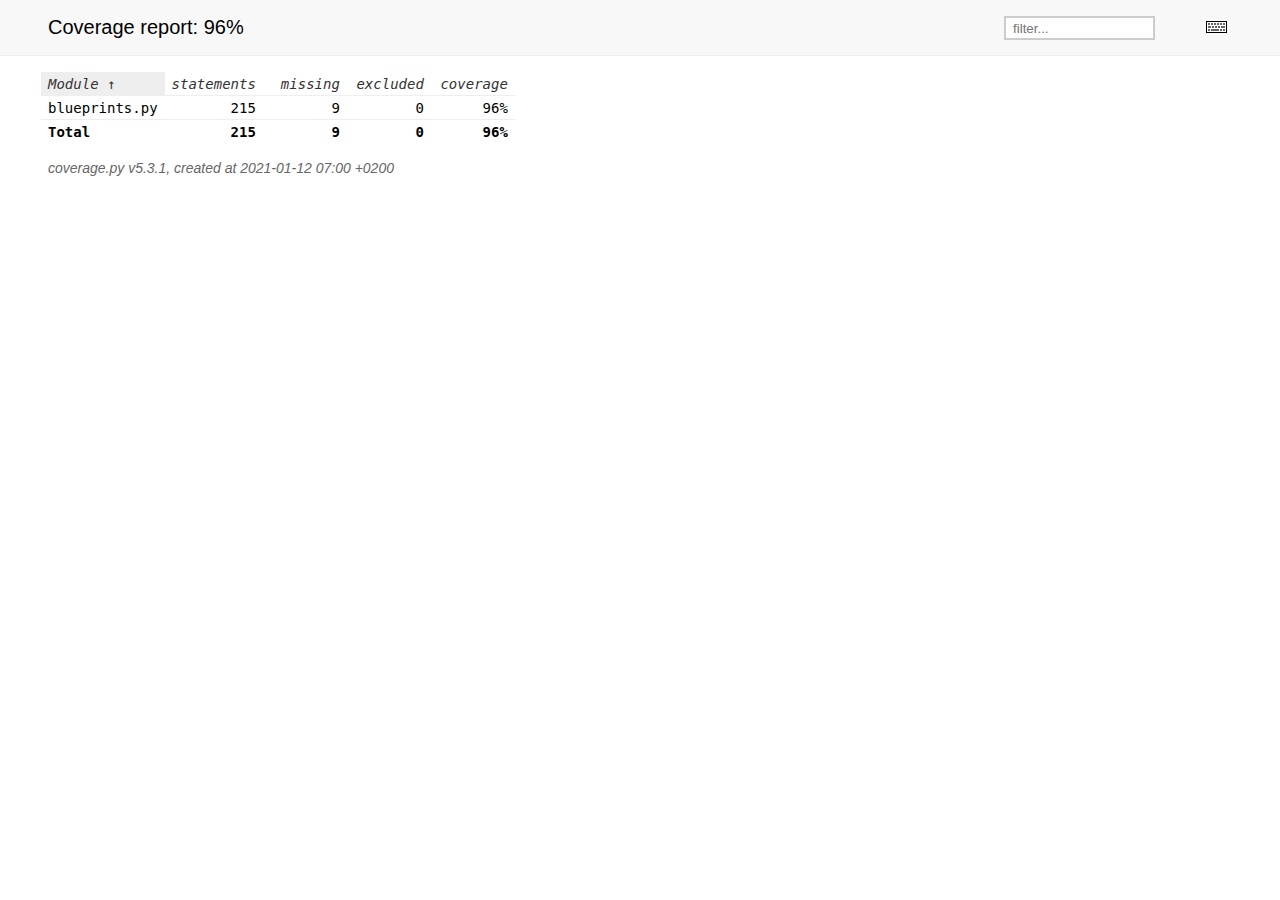
<file: Project/htmlcov/index.html>
<!DOCTYPE html>
<html>
<head>
    <meta http-equiv="Content-Type" content="text/html; charset=utf-8">
    <title>Coverage report</title>
    <link rel="icon" sizes="32x32" href="favicon_32.png">
    <link rel="stylesheet" href="style.css" type="text/css">
    <script type="text/javascript" src="jquery.min.js"></script>
    <script type="text/javascript" src="jquery.ba-throttle-debounce.min.js"></script>
    <script type="text/javascript" src="jquery.tablesorter.min.js"></script>
    <script type="text/javascript" src="jquery.hotkeys.js"></script>
    <script type="text/javascript" src="coverage_html.js"></script>
    <script type="text/javascript">
        jQuery(document).ready(coverage.index_ready);
    </script>
</head>
<body class="indexfile">
<div id="header">
    <div class="content">
        <h1>Coverage report:
            <span class="pc_cov">96%</span>
        </h1>
        <img id="keyboard_icon" src="keybd_closed.png" alt="Show keyboard shortcuts" />
        <form id="filter_container">
            <input id="filter" type="text" value="" placeholder="filter..." />
        </form>
    </div>
</div>
<div class="help_panel">
    <img id="panel_icon" src="keybd_open.png" alt="Hide keyboard shortcuts" />
    <p class="legend">Hot-keys on this page</p>
    <div>
    <p class="keyhelp">
        <span class="key">n</span>
        <span class="key">s</span>
        <span class="key">m</span>
        <span class="key">x</span>
        <span class="key">c</span> &nbsp; change column sorting
    </p>
    </div>
</div>
<div id="index">
    <table class="index">
        <thead>
            <tr class="tablehead" title="Click to sort">
                <th class="name left headerSortDown shortkey_n">Module</th>
                <th class="shortkey_s">statements</th>
                <th class="shortkey_m">missing</th>
                <th class="shortkey_x">excluded</th>
                <th class="right shortkey_c">coverage</th>
            </tr>
        </thead>
        <tfoot>
            <tr class="total">
                <td class="name left">Total</td>
                <td>215</td>
                <td>9</td>
                <td>0</td>
                <td class="right" data-ratio="206 215">96%</td>
            </tr>
        </tfoot>
        <tbody>
            <tr class="file">
                <td class="name left"><a href="blueprints_py.html">blueprints.py</a></td>
                <td>215</td>
                <td>9</td>
                <td>0</td>
                <td class="right" data-ratio="206 215">96%</td>
            </tr>
        </tbody>
    </table>
    <p id="no_rows">
        No items found using the specified filter.
    </p>
</div>
<div id="footer">
    <div class="content">
        <p>
            <a class="nav" href="https://coverage.readthedocs.io">coverage.py v5.3.1</a>,
            created at 2021-01-12 07:00 +0200
        </p>
    </div>
</div>
</body>
</html>
</file>
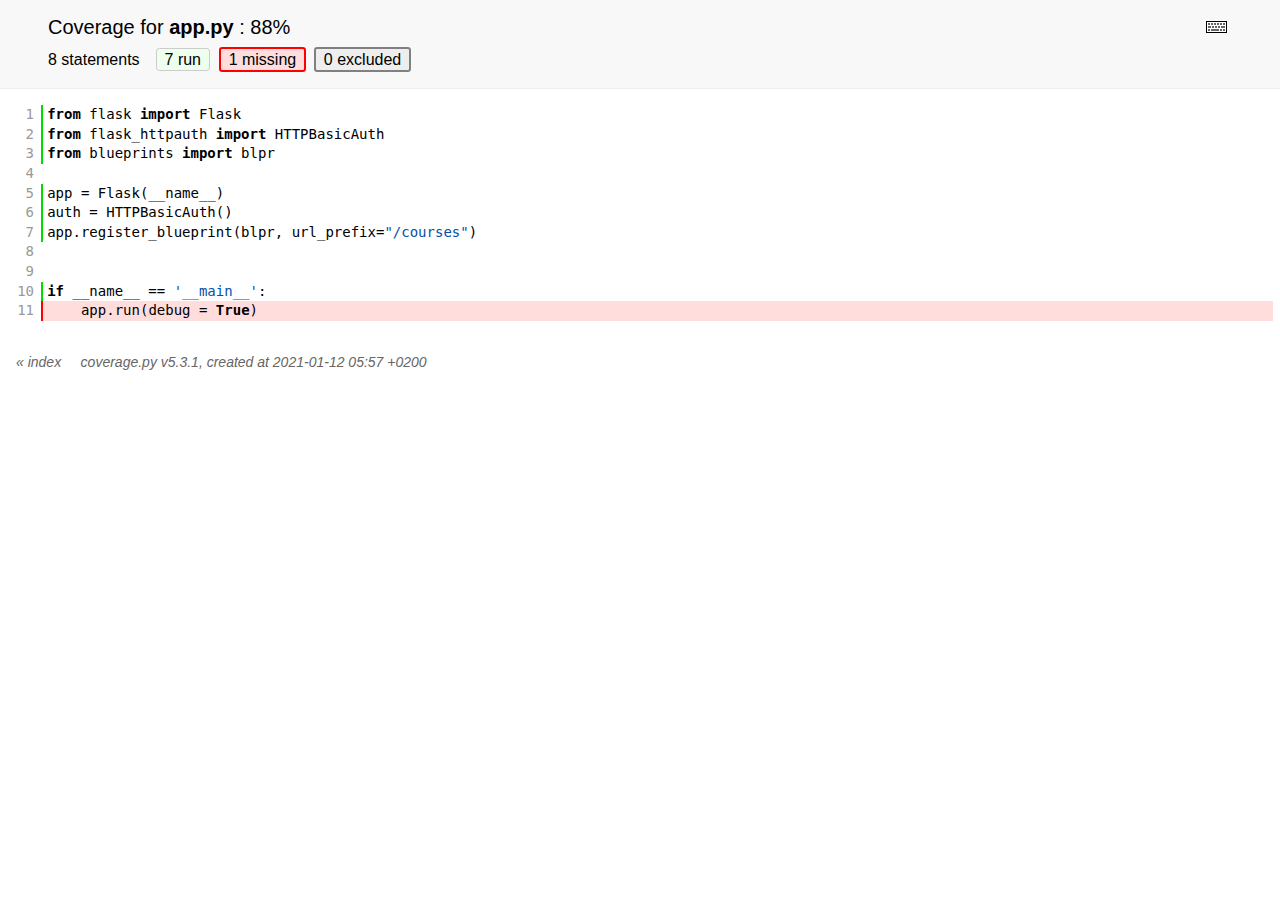
<file: Project/htmlcov/app_py.html>
<!DOCTYPE html>
<html>
<head>
    <meta http-equiv="Content-Type" content="text/html; charset=utf-8">
    <meta http-equiv="X-UA-Compatible" content="IE=emulateIE7" />
    <title>Coverage for app.py: 88%</title>
    <link rel="icon" sizes="32x32" href="favicon_32.png">
    <link rel="stylesheet" href="style.css" type="text/css">
    <script type="text/javascript" src="jquery.min.js"></script>
    <script type="text/javascript" src="jquery.hotkeys.js"></script>
    <script type="text/javascript" src="jquery.isonscreen.js"></script>
    <script type="text/javascript" src="coverage_html.js"></script>
    <script type="text/javascript">
        jQuery(document).ready(coverage.pyfile_ready);
    </script>
</head>
<body class="pyfile">
<div id="header">
    <div class="content">
        <h1>Coverage for <b>app.py</b> :
            <span class="pc_cov">88%</span>
        </h1>
        <img id="keyboard_icon" src="keybd_closed.png" alt="Show keyboard shortcuts" />
        <h2 class="stats">
            8 statements &nbsp;
            <button type="button" class="run shortkey_r button_toggle_run" title="Toggle lines run">7 run</button>
            <button type="button" class="mis show_mis shortkey_m button_toggle_mis" title="Toggle lines missing">1 missing</button>
            <button type="button" class="exc show_exc shortkey_x button_toggle_exc" title="Toggle lines excluded">0 excluded</button>
        </h2>
    </div>
</div>
<div class="help_panel">
    <img id="panel_icon" src="keybd_open.png" alt="Hide keyboard shortcuts" />
    <p class="legend">Hot-keys on this page</p>
    <div>
    <p class="keyhelp">
        <span class="key">r</span>
        <span class="key">m</span>
        <span class="key">x</span>
        <span class="key">p</span> &nbsp; toggle line displays
    </p>
    <p class="keyhelp">
        <span class="key">j</span>
        <span class="key">k</span> &nbsp; next/prev highlighted chunk
    </p>
    <p class="keyhelp">
        <span class="key">0</span> &nbsp; (zero) top of page
    </p>
    <p class="keyhelp">
        <span class="key">1</span> &nbsp; (one) first highlighted chunk
    </p>
    </div>
</div>
<div id="source">
    <p id="t1" class="run"><span class="n"><a href="#t1">1</a></span><span class="t"><span class="key">from</span> <span class="nam">flask</span> <span class="key">import</span> <span class="nam">Flask</span>&nbsp;</span><span class="r"></span></p>
    <p id="t2" class="run"><span class="n"><a href="#t2">2</a></span><span class="t"><span class="key">from</span> <span class="nam">flask_httpauth</span> <span class="key">import</span> <span class="nam">HTTPBasicAuth</span>&nbsp;</span><span class="r"></span></p>
    <p id="t3" class="run"><span class="n"><a href="#t3">3</a></span><span class="t"><span class="key">from</span> <span class="nam">blueprints</span> <span class="key">import</span> <span class="nam">blpr</span>&nbsp;</span><span class="r"></span></p>
    <p id="t4" class="pln"><span class="n"><a href="#t4">4</a></span><span class="t">&nbsp;</span><span class="r"></span></p>
    <p id="t5" class="run"><span class="n"><a href="#t5">5</a></span><span class="t"><span class="nam">app</span> <span class="op">=</span> <span class="nam">Flask</span><span class="op">(</span><span class="nam">__name__</span><span class="op">)</span>&nbsp;</span><span class="r"></span></p>
    <p id="t6" class="run"><span class="n"><a href="#t6">6</a></span><span class="t"><span class="nam">auth</span> <span class="op">=</span> <span class="nam">HTTPBasicAuth</span><span class="op">(</span><span class="op">)</span>&nbsp;</span><span class="r"></span></p>
    <p id="t7" class="run"><span class="n"><a href="#t7">7</a></span><span class="t"><span class="nam">app</span><span class="op">.</span><span class="nam">register_blueprint</span><span class="op">(</span><span class="nam">blpr</span><span class="op">,</span> <span class="nam">url_prefix</span><span class="op">=</span><span class="str">"/courses"</span><span class="op">)</span>&nbsp;</span><span class="r"></span></p>
    <p id="t8" class="pln"><span class="n"><a href="#t8">8</a></span><span class="t">&nbsp;</span><span class="r"></span></p>
    <p id="t9" class="pln"><span class="n"><a href="#t9">9</a></span><span class="t">&nbsp;</span><span class="r"></span></p>
    <p id="t10" class="run"><span class="n"><a href="#t10">10</a></span><span class="t"><span class="key">if</span> <span class="nam">__name__</span> <span class="op">==</span> <span class="str">'__main__'</span><span class="op">:</span>&nbsp;</span><span class="r"></span></p>
    <p id="t11" class="mis show_mis"><span class="n"><a href="#t11">11</a></span><span class="t">    <span class="nam">app</span><span class="op">.</span><span class="nam">run</span><span class="op">(</span><span class="nam">debug</span> <span class="op">=</span> <span class="key">True</span><span class="op">)</span>&nbsp;</span><span class="r"></span></p>
</div>
<div id="footer">
    <div class="content">
        <p>
            <a class="nav" href="index.html">&#xab; index</a> &nbsp; &nbsp; <a class="nav" href="https://coverage.readthedocs.io">coverage.py v5.3.1</a>,
            created at 2021-01-12 05:57 +0200
        </p>
    </div>
</div>
</body>
</html>
</file>
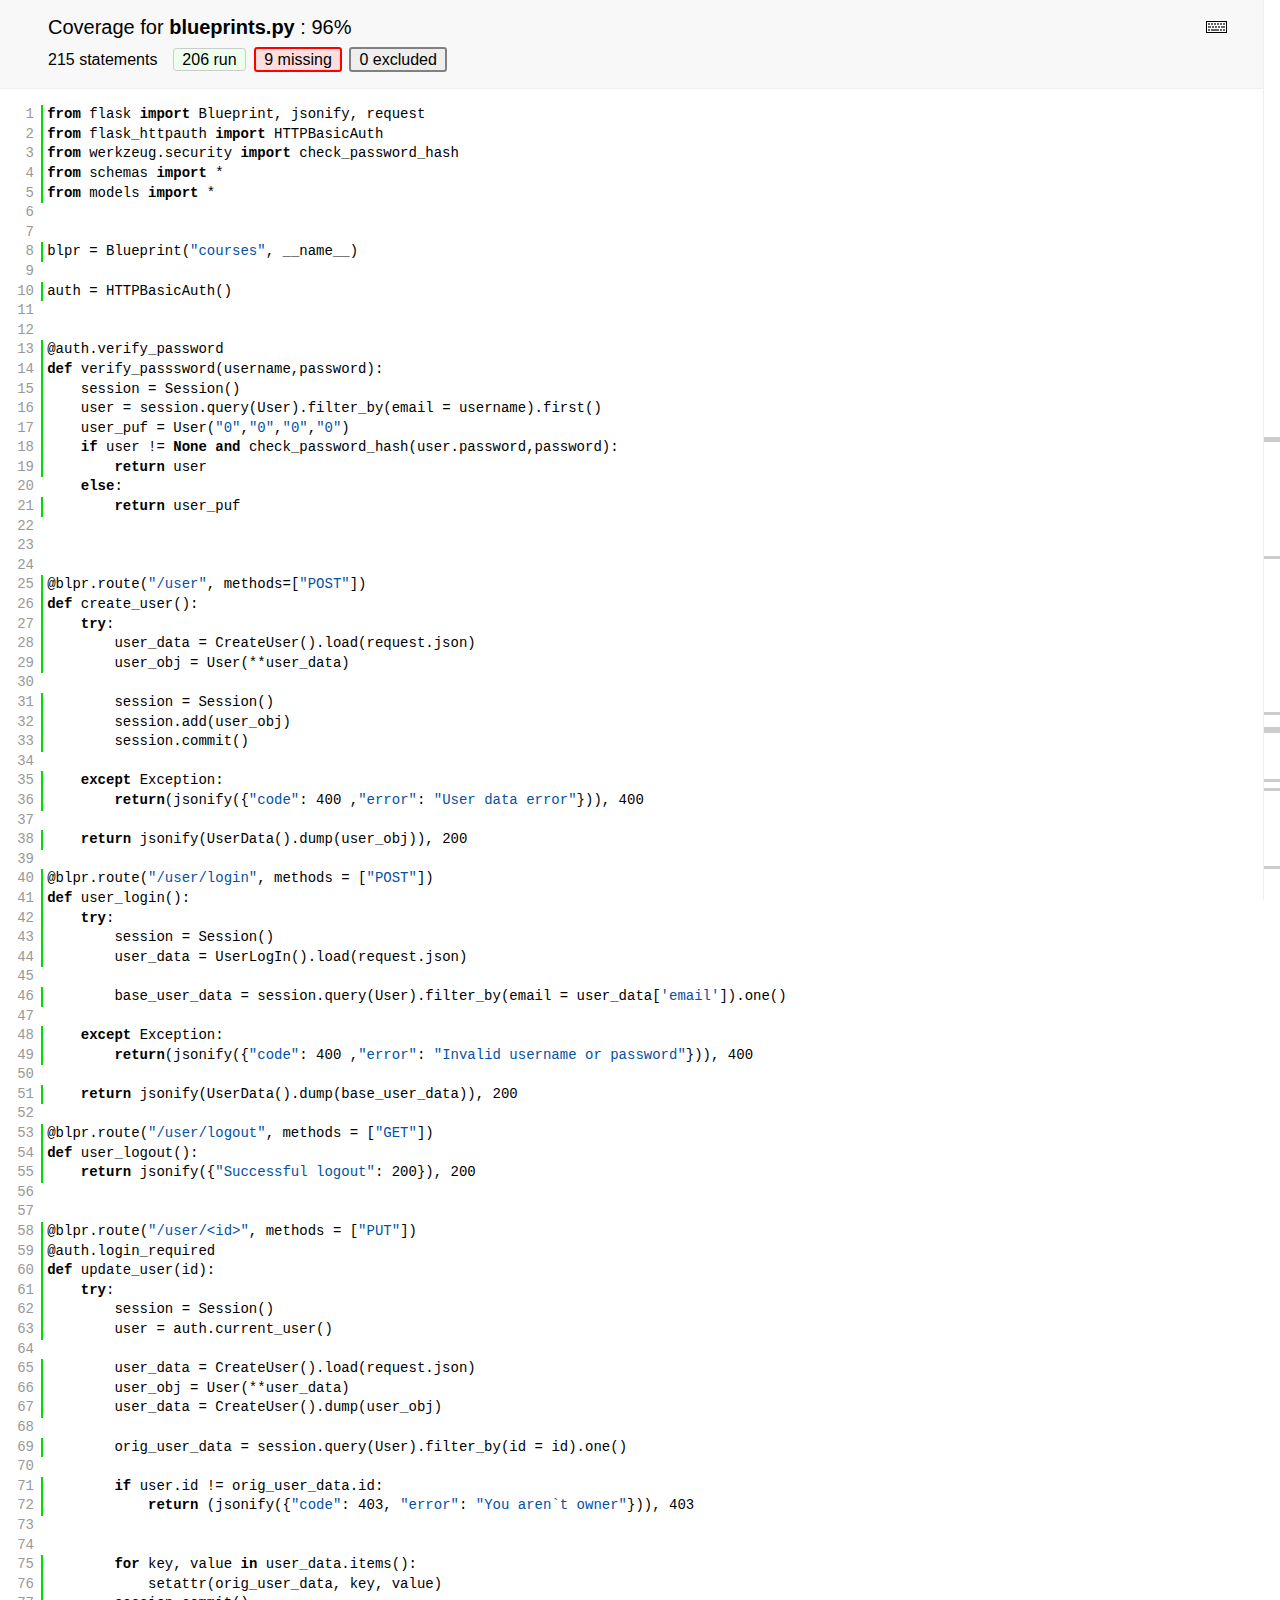
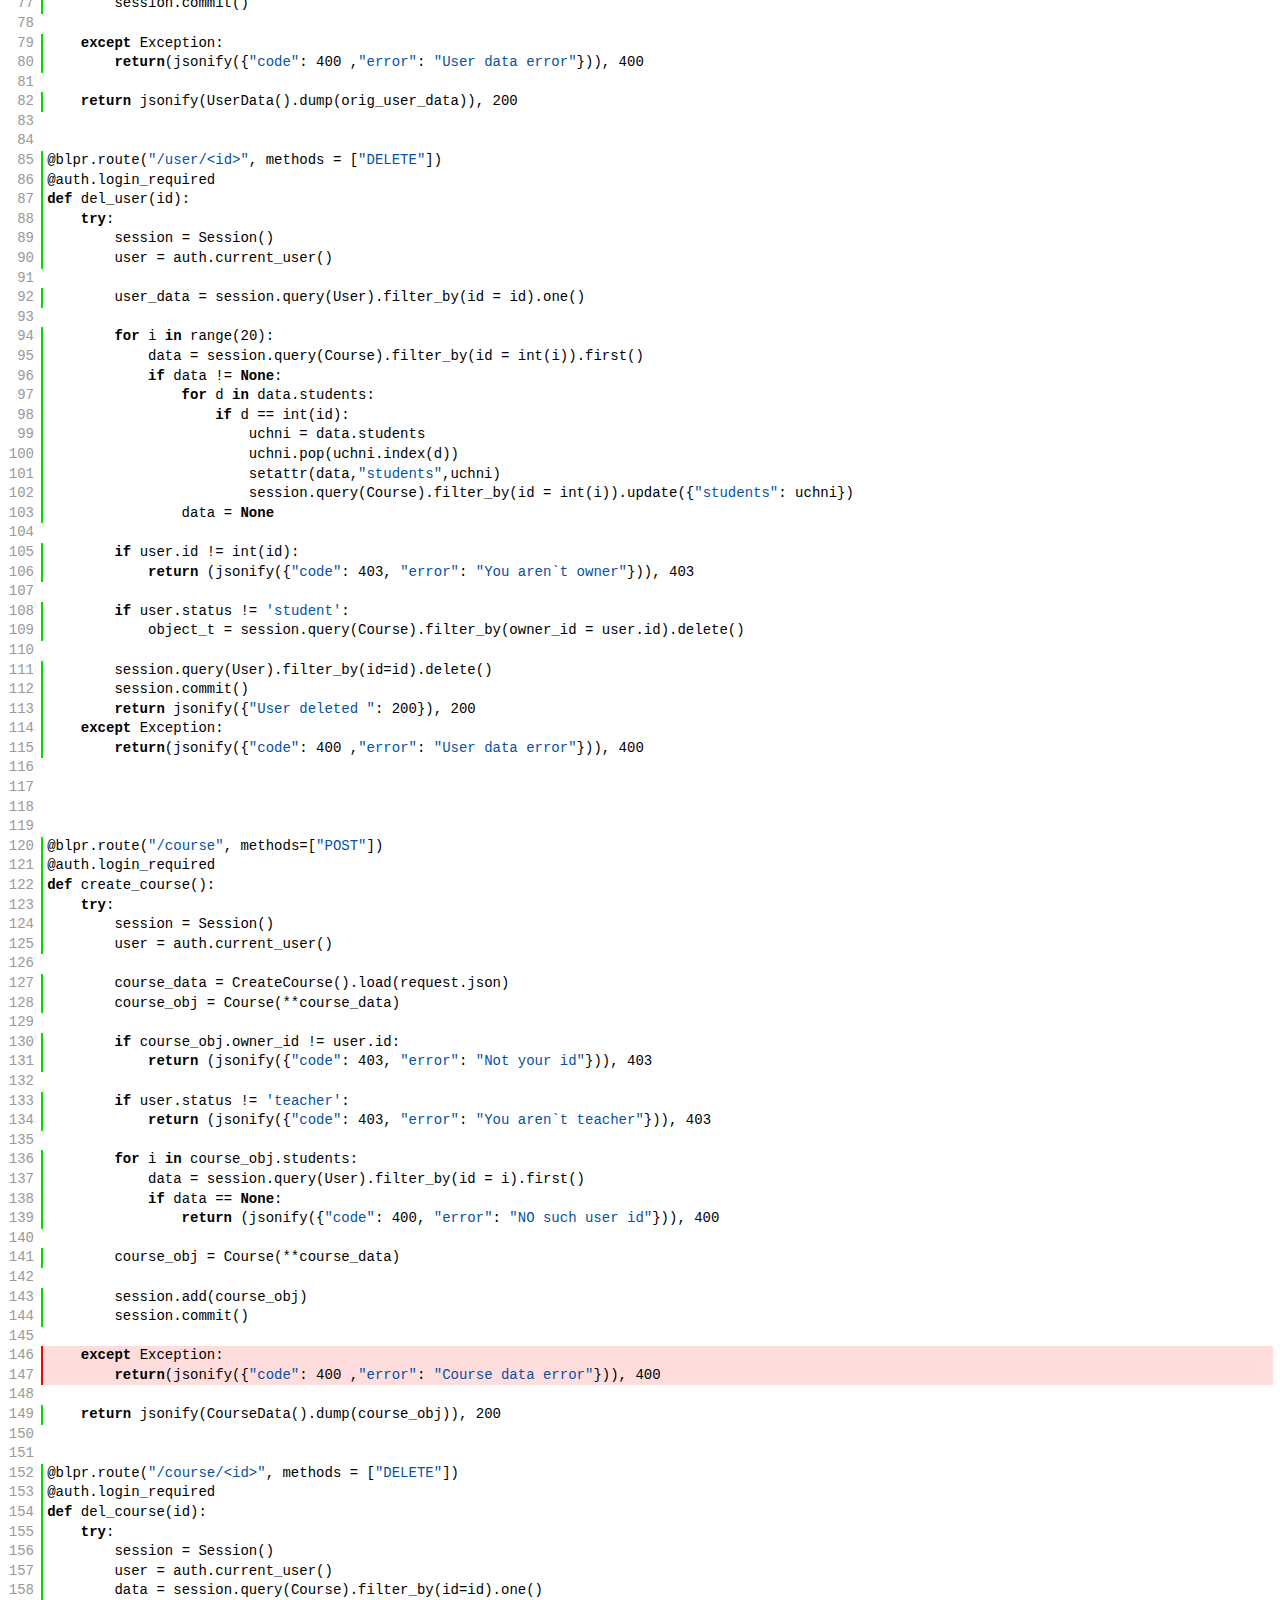
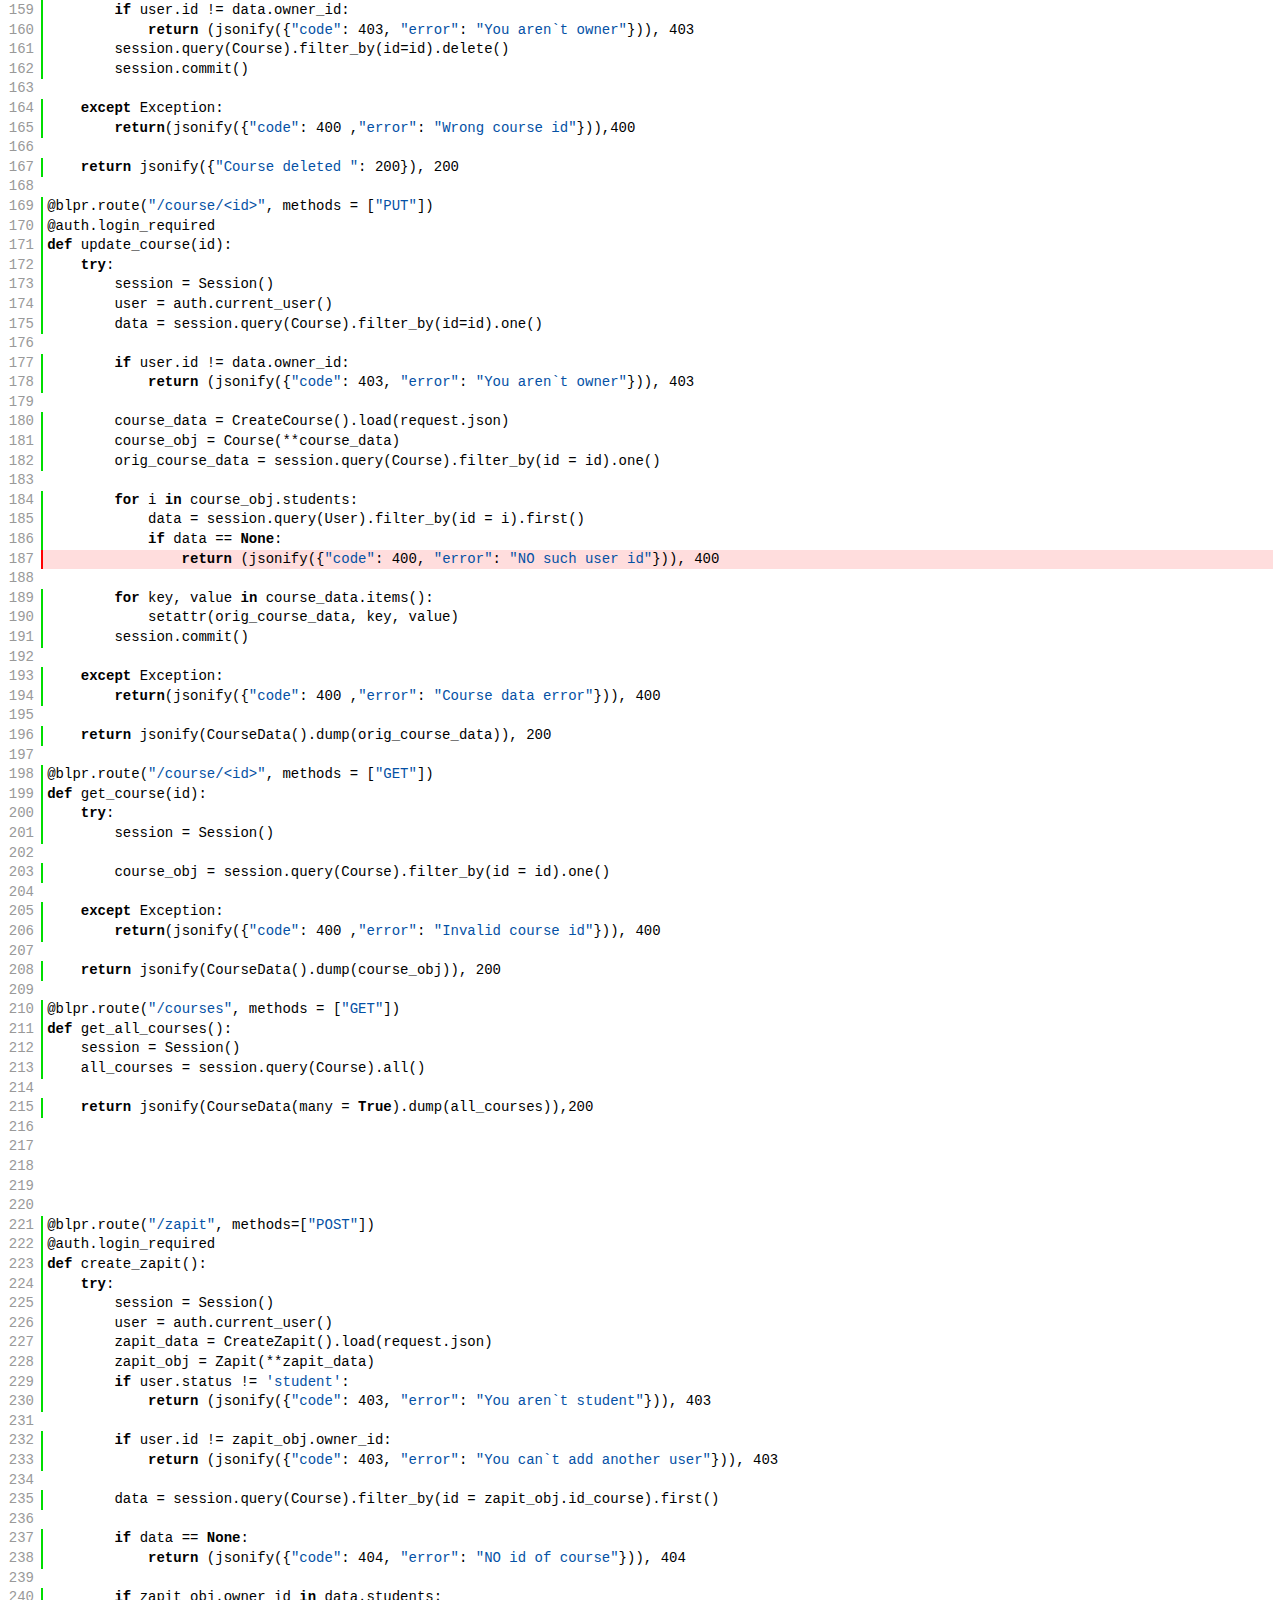
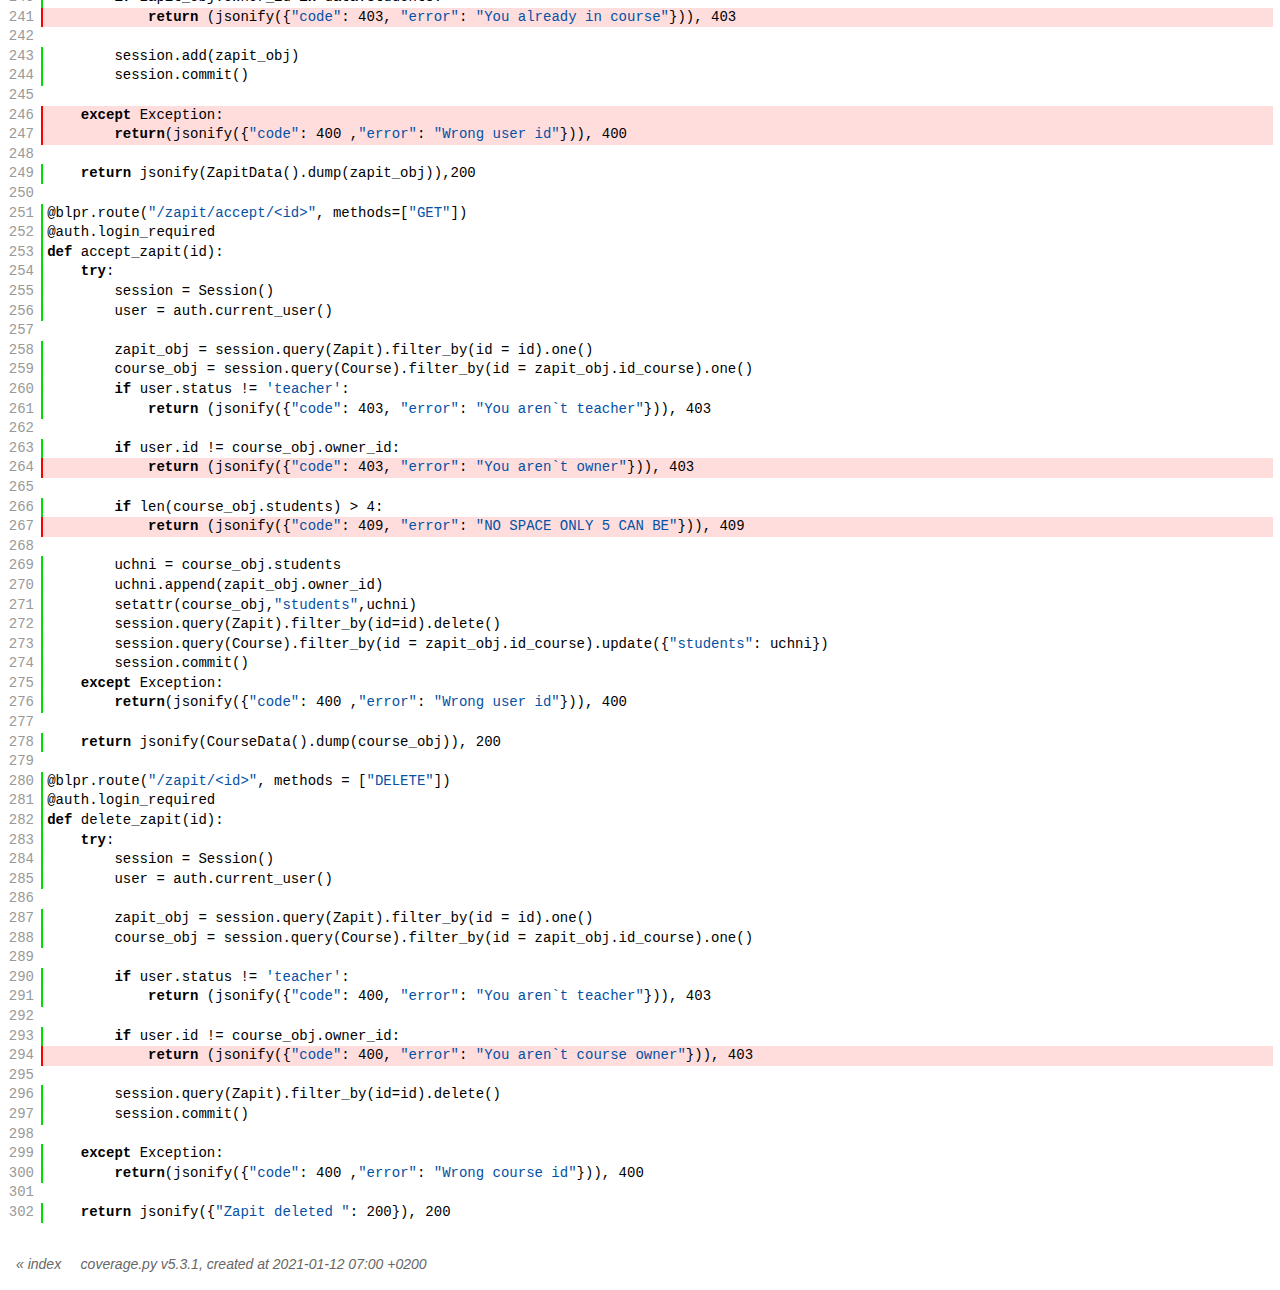
<file: Project/htmlcov/blueprints_py.html>
<!DOCTYPE html>
<html>
<head>
    <meta http-equiv="Content-Type" content="text/html; charset=utf-8">
    <meta http-equiv="X-UA-Compatible" content="IE=emulateIE7" />
    <title>Coverage for blueprints.py: 96%</title>
    <link rel="icon" sizes="32x32" href="favicon_32.png">
    <link rel="stylesheet" href="style.css" type="text/css">
    <script type="text/javascript" src="jquery.min.js"></script>
    <script type="text/javascript" src="jquery.hotkeys.js"></script>
    <script type="text/javascript" src="jquery.isonscreen.js"></script>
    <script type="text/javascript" src="coverage_html.js"></script>
    <script type="text/javascript">
        jQuery(document).ready(coverage.pyfile_ready);
    </script>
</head>
<body class="pyfile">
<div id="header">
    <div class="content">
        <h1>Coverage for <b>blueprints.py</b> :
            <span class="pc_cov">96%</span>
        </h1>
        <img id="keyboard_icon" src="keybd_closed.png" alt="Show keyboard shortcuts" />
        <h2 class="stats">
            215 statements &nbsp;
            <button type="button" class="run shortkey_r button_toggle_run" title="Toggle lines run">206 run</button>
            <button type="button" class="mis show_mis shortkey_m button_toggle_mis" title="Toggle lines missing">9 missing</button>
            <button type="button" class="exc show_exc shortkey_x button_toggle_exc" title="Toggle lines excluded">0 excluded</button>
        </h2>
    </div>
</div>
<div class="help_panel">
    <img id="panel_icon" src="keybd_open.png" alt="Hide keyboard shortcuts" />
    <p class="legend">Hot-keys on this page</p>
    <div>
    <p class="keyhelp">
        <span class="key">r</span>
        <span class="key">m</span>
        <span class="key">x</span>
        <span class="key">p</span> &nbsp; toggle line displays
    </p>
    <p class="keyhelp">
        <span class="key">j</span>
        <span class="key">k</span> &nbsp; next/prev highlighted chunk
    </p>
    <p class="keyhelp">
        <span class="key">0</span> &nbsp; (zero) top of page
    </p>
    <p class="keyhelp">
        <span class="key">1</span> &nbsp; (one) first highlighted chunk
    </p>
    </div>
</div>
<div id="source">
    <p id="t1" class="run"><span class="n"><a href="#t1">1</a></span><span class="t"><span class="key">from</span> <span class="nam">flask</span> <span class="key">import</span> <span class="nam">Blueprint</span><span class="op">,</span> <span class="nam">jsonify</span><span class="op">,</span> <span class="nam">request</span>&nbsp;</span><span class="r"></span></p>
    <p id="t2" class="run"><span class="n"><a href="#t2">2</a></span><span class="t"><span class="key">from</span> <span class="nam">flask_httpauth</span> <span class="key">import</span> <span class="nam">HTTPBasicAuth</span>&nbsp;</span><span class="r"></span></p>
    <p id="t3" class="run"><span class="n"><a href="#t3">3</a></span><span class="t"><span class="key">from</span> <span class="nam">werkzeug</span><span class="op">.</span><span class="nam">security</span> <span class="key">import</span> <span class="nam">check_password_hash</span>&nbsp;</span><span class="r"></span></p>
    <p id="t4" class="run"><span class="n"><a href="#t4">4</a></span><span class="t"><span class="key">from</span> <span class="nam">schemas</span> <span class="key">import</span> <span class="op">*</span>&nbsp;</span><span class="r"></span></p>
    <p id="t5" class="run"><span class="n"><a href="#t5">5</a></span><span class="t"><span class="key">from</span> <span class="nam">models</span> <span class="key">import</span> <span class="op">*</span>&nbsp;</span><span class="r"></span></p>
    <p id="t6" class="pln"><span class="n"><a href="#t6">6</a></span><span class="t">&nbsp;</span><span class="r"></span></p>
    <p id="t7" class="pln"><span class="n"><a href="#t7">7</a></span><span class="t">&nbsp;</span><span class="r"></span></p>
    <p id="t8" class="run"><span class="n"><a href="#t8">8</a></span><span class="t"><span class="nam">blpr</span> <span class="op">=</span> <span class="nam">Blueprint</span><span class="op">(</span><span class="str">"courses"</span><span class="op">,</span> <span class="nam">__name__</span><span class="op">)</span>&nbsp;</span><span class="r"></span></p>
    <p id="t9" class="pln"><span class="n"><a href="#t9">9</a></span><span class="t">&nbsp;</span><span class="r"></span></p>
    <p id="t10" class="run"><span class="n"><a href="#t10">10</a></span><span class="t"><span class="nam">auth</span> <span class="op">=</span> <span class="nam">HTTPBasicAuth</span><span class="op">(</span><span class="op">)</span>&nbsp;</span><span class="r"></span></p>
    <p id="t11" class="pln"><span class="n"><a href="#t11">11</a></span><span class="t">&nbsp;</span><span class="r"></span></p>
    <p id="t12" class="pln"><span class="n"><a href="#t12">12</a></span><span class="t">&nbsp;</span><span class="r"></span></p>
    <p id="t13" class="run"><span class="n"><a href="#t13">13</a></span><span class="t"><span class="op">@</span><span class="nam">auth</span><span class="op">.</span><span class="nam">verify_password</span>&nbsp;</span><span class="r"></span></p>
    <p id="t14" class="run"><span class="n"><a href="#t14">14</a></span><span class="t"><span class="key">def</span> <span class="nam">verify_passsword</span><span class="op">(</span><span class="nam">username</span><span class="op">,</span><span class="nam">password</span><span class="op">)</span><span class="op">:</span>&nbsp;</span><span class="r"></span></p>
    <p id="t15" class="run"><span class="n"><a href="#t15">15</a></span><span class="t">    <span class="nam">session</span> <span class="op">=</span> <span class="nam">Session</span><span class="op">(</span><span class="op">)</span>&nbsp;</span><span class="r"></span></p>
    <p id="t16" class="run"><span class="n"><a href="#t16">16</a></span><span class="t">    <span class="nam">user</span> <span class="op">=</span> <span class="nam">session</span><span class="op">.</span><span class="nam">query</span><span class="op">(</span><span class="nam">User</span><span class="op">)</span><span class="op">.</span><span class="nam">filter_by</span><span class="op">(</span><span class="nam">email</span> <span class="op">=</span> <span class="nam">username</span><span class="op">)</span><span class="op">.</span><span class="nam">first</span><span class="op">(</span><span class="op">)</span>&nbsp;</span><span class="r"></span></p>
    <p id="t17" class="run"><span class="n"><a href="#t17">17</a></span><span class="t">    <span class="nam">user_puf</span> <span class="op">=</span> <span class="nam">User</span><span class="op">(</span><span class="str">"0"</span><span class="op">,</span><span class="str">"0"</span><span class="op">,</span><span class="str">"0"</span><span class="op">,</span><span class="str">"0"</span><span class="op">)</span>&nbsp;</span><span class="r"></span></p>
    <p id="t18" class="run"><span class="n"><a href="#t18">18</a></span><span class="t">    <span class="key">if</span> <span class="nam">user</span> <span class="op">!=</span> <span class="key">None</span> <span class="key">and</span> <span class="nam">check_password_hash</span><span class="op">(</span><span class="nam">user</span><span class="op">.</span><span class="nam">password</span><span class="op">,</span><span class="nam">password</span><span class="op">)</span><span class="op">:</span>&nbsp;</span><span class="r"></span></p>
    <p id="t19" class="run"><span class="n"><a href="#t19">19</a></span><span class="t">        <span class="key">return</span> <span class="nam">user</span>&nbsp;</span><span class="r"></span></p>
    <p id="t20" class="pln"><span class="n"><a href="#t20">20</a></span><span class="t">    <span class="key">else</span><span class="op">:</span>&nbsp;</span><span class="r"></span></p>
    <p id="t21" class="run"><span class="n"><a href="#t21">21</a></span><span class="t">        <span class="key">return</span> <span class="nam">user_puf</span>&nbsp;</span><span class="r"></span></p>
    <p id="t22" class="pln"><span class="n"><a href="#t22">22</a></span><span class="t">&nbsp;</span><span class="r"></span></p>
    <p id="t23" class="pln"><span class="n"><a href="#t23">23</a></span><span class="t">&nbsp;</span><span class="r"></span></p>
    <p id="t24" class="pln"><span class="n"><a href="#t24">24</a></span><span class="t">&nbsp;</span><span class="r"></span></p>
    <p id="t25" class="run"><span class="n"><a href="#t25">25</a></span><span class="t"><span class="op">@</span><span class="nam">blpr</span><span class="op">.</span><span class="nam">route</span><span class="op">(</span><span class="str">"/user"</span><span class="op">,</span> <span class="nam">methods</span><span class="op">=</span><span class="op">[</span><span class="str">"POST"</span><span class="op">]</span><span class="op">)</span>&nbsp;</span><span class="r"></span></p>
    <p id="t26" class="run"><span class="n"><a href="#t26">26</a></span><span class="t"><span class="key">def</span> <span class="nam">create_user</span><span class="op">(</span><span class="op">)</span><span class="op">:</span>&nbsp;</span><span class="r"></span></p>
    <p id="t27" class="run"><span class="n"><a href="#t27">27</a></span><span class="t">    <span class="key">try</span><span class="op">:</span>&nbsp;</span><span class="r"></span></p>
    <p id="t28" class="run"><span class="n"><a href="#t28">28</a></span><span class="t">        <span class="nam">user_data</span> <span class="op">=</span> <span class="nam">CreateUser</span><span class="op">(</span><span class="op">)</span><span class="op">.</span><span class="nam">load</span><span class="op">(</span><span class="nam">request</span><span class="op">.</span><span class="nam">json</span><span class="op">)</span>&nbsp;</span><span class="r"></span></p>
    <p id="t29" class="run"><span class="n"><a href="#t29">29</a></span><span class="t">        <span class="nam">user_obj</span> <span class="op">=</span> <span class="nam">User</span><span class="op">(</span><span class="op">**</span><span class="nam">user_data</span><span class="op">)</span>&nbsp;</span><span class="r"></span></p>
    <p id="t30" class="pln"><span class="n"><a href="#t30">30</a></span><span class="t">&nbsp;</span><span class="r"></span></p>
    <p id="t31" class="run"><span class="n"><a href="#t31">31</a></span><span class="t">        <span class="nam">session</span> <span class="op">=</span> <span class="nam">Session</span><span class="op">(</span><span class="op">)</span>&nbsp;</span><span class="r"></span></p>
    <p id="t32" class="run"><span class="n"><a href="#t32">32</a></span><span class="t">        <span class="nam">session</span><span class="op">.</span><span class="nam">add</span><span class="op">(</span><span class="nam">user_obj</span><span class="op">)</span>&nbsp;</span><span class="r"></span></p>
    <p id="t33" class="run"><span class="n"><a href="#t33">33</a></span><span class="t">        <span class="nam">session</span><span class="op">.</span><span class="nam">commit</span><span class="op">(</span><span class="op">)</span>&nbsp;</span><span class="r"></span></p>
    <p id="t34" class="pln"><span class="n"><a href="#t34">34</a></span><span class="t">&nbsp;</span><span class="r"></span></p>
    <p id="t35" class="run"><span class="n"><a href="#t35">35</a></span><span class="t">    <span class="key">except</span> <span class="nam">Exception</span><span class="op">:</span>&nbsp;</span><span class="r"></span></p>
    <p id="t36" class="run"><span class="n"><a href="#t36">36</a></span><span class="t">        <span class="key">return</span><span class="op">(</span><span class="nam">jsonify</span><span class="op">(</span><span class="op">{</span><span class="str">"code"</span><span class="op">:</span> <span class="num">400</span> <span class="op">,</span><span class="str">"error"</span><span class="op">:</span> <span class="str">"User data error"</span><span class="op">}</span><span class="op">)</span><span class="op">)</span><span class="op">,</span> <span class="num">400</span>&nbsp;</span><span class="r"></span></p>
    <p id="t37" class="pln"><span class="n"><a href="#t37">37</a></span><span class="t">&nbsp;</span><span class="r"></span></p>
    <p id="t38" class="run"><span class="n"><a href="#t38">38</a></span><span class="t">    <span class="key">return</span> <span class="nam">jsonify</span><span class="op">(</span><span class="nam">UserData</span><span class="op">(</span><span class="op">)</span><span class="op">.</span><span class="nam">dump</span><span class="op">(</span><span class="nam">user_obj</span><span class="op">)</span><span class="op">)</span><span class="op">,</span> <span class="num">200</span>&nbsp;</span><span class="r"></span></p>
    <p id="t39" class="pln"><span class="n"><a href="#t39">39</a></span><span class="t">&nbsp;</span><span class="r"></span></p>
    <p id="t40" class="run"><span class="n"><a href="#t40">40</a></span><span class="t"><span class="op">@</span><span class="nam">blpr</span><span class="op">.</span><span class="nam">route</span><span class="op">(</span><span class="str">"/user/login"</span><span class="op">,</span> <span class="nam">methods</span> <span class="op">=</span> <span class="op">[</span><span class="str">"POST"</span><span class="op">]</span><span class="op">)</span>&nbsp;</span><span class="r"></span></p>
    <p id="t41" class="run"><span class="n"><a href="#t41">41</a></span><span class="t"><span class="key">def</span> <span class="nam">user_login</span><span class="op">(</span><span class="op">)</span><span class="op">:</span>&nbsp;</span><span class="r"></span></p>
    <p id="t42" class="run"><span class="n"><a href="#t42">42</a></span><span class="t">    <span class="key">try</span><span class="op">:</span>&nbsp;</span><span class="r"></span></p>
    <p id="t43" class="run"><span class="n"><a href="#t43">43</a></span><span class="t">        <span class="nam">session</span> <span class="op">=</span> <span class="nam">Session</span><span class="op">(</span><span class="op">)</span>&nbsp;</span><span class="r"></span></p>
    <p id="t44" class="run"><span class="n"><a href="#t44">44</a></span><span class="t">        <span class="nam">user_data</span> <span class="op">=</span> <span class="nam">UserLogIn</span><span class="op">(</span><span class="op">)</span><span class="op">.</span><span class="nam">load</span><span class="op">(</span><span class="nam">request</span><span class="op">.</span><span class="nam">json</span><span class="op">)</span>&nbsp;</span><span class="r"></span></p>
    <p id="t45" class="pln"><span class="n"><a href="#t45">45</a></span><span class="t">&nbsp;</span><span class="r"></span></p>
    <p id="t46" class="run"><span class="n"><a href="#t46">46</a></span><span class="t">        <span class="nam">base_user_data</span> <span class="op">=</span> <span class="nam">session</span><span class="op">.</span><span class="nam">query</span><span class="op">(</span><span class="nam">User</span><span class="op">)</span><span class="op">.</span><span class="nam">filter_by</span><span class="op">(</span><span class="nam">email</span> <span class="op">=</span> <span class="nam">user_data</span><span class="op">[</span><span class="str">'email'</span><span class="op">]</span><span class="op">)</span><span class="op">.</span><span class="nam">one</span><span class="op">(</span><span class="op">)</span>&nbsp;</span><span class="r"></span></p>
    <p id="t47" class="pln"><span class="n"><a href="#t47">47</a></span><span class="t">&nbsp;</span><span class="r"></span></p>
    <p id="t48" class="run"><span class="n"><a href="#t48">48</a></span><span class="t">    <span class="key">except</span> <span class="nam">Exception</span><span class="op">:</span>&nbsp;</span><span class="r"></span></p>
    <p id="t49" class="run"><span class="n"><a href="#t49">49</a></span><span class="t">        <span class="key">return</span><span class="op">(</span><span class="nam">jsonify</span><span class="op">(</span><span class="op">{</span><span class="str">"code"</span><span class="op">:</span> <span class="num">400</span> <span class="op">,</span><span class="str">"error"</span><span class="op">:</span> <span class="str">"Invalid username or password"</span><span class="op">}</span><span class="op">)</span><span class="op">)</span><span class="op">,</span> <span class="num">400</span>&nbsp;</span><span class="r"></span></p>
    <p id="t50" class="pln"><span class="n"><a href="#t50">50</a></span><span class="t">&nbsp;</span><span class="r"></span></p>
    <p id="t51" class="run"><span class="n"><a href="#t51">51</a></span><span class="t">    <span class="key">return</span> <span class="nam">jsonify</span><span class="op">(</span><span class="nam">UserData</span><span class="op">(</span><span class="op">)</span><span class="op">.</span><span class="nam">dump</span><span class="op">(</span><span class="nam">base_user_data</span><span class="op">)</span><span class="op">)</span><span class="op">,</span> <span class="num">200</span>&nbsp;</span><span class="r"></span></p>
    <p id="t52" class="pln"><span class="n"><a href="#t52">52</a></span><span class="t">&nbsp;</span><span class="r"></span></p>
    <p id="t53" class="run"><span class="n"><a href="#t53">53</a></span><span class="t"><span class="op">@</span><span class="nam">blpr</span><span class="op">.</span><span class="nam">route</span><span class="op">(</span><span class="str">"/user/logout"</span><span class="op">,</span> <span class="nam">methods</span> <span class="op">=</span> <span class="op">[</span><span class="str">"GET"</span><span class="op">]</span><span class="op">)</span>&nbsp;</span><span class="r"></span></p>
    <p id="t54" class="run"><span class="n"><a href="#t54">54</a></span><span class="t"><span class="key">def</span> <span class="nam">user_logout</span><span class="op">(</span><span class="op">)</span><span class="op">:</span>&nbsp;</span><span class="r"></span></p>
    <p id="t55" class="run"><span class="n"><a href="#t55">55</a></span><span class="t">    <span class="key">return</span> <span class="nam">jsonify</span><span class="op">(</span><span class="op">{</span><span class="str">"Successful logout"</span><span class="op">:</span> <span class="num">200</span><span class="op">}</span><span class="op">)</span><span class="op">,</span> <span class="num">200</span>&nbsp;</span><span class="r"></span></p>
    <p id="t56" class="pln"><span class="n"><a href="#t56">56</a></span><span class="t">&nbsp;</span><span class="r"></span></p>
    <p id="t57" class="pln"><span class="n"><a href="#t57">57</a></span><span class="t">&nbsp;</span><span class="r"></span></p>
    <p id="t58" class="run"><span class="n"><a href="#t58">58</a></span><span class="t"><span class="op">@</span><span class="nam">blpr</span><span class="op">.</span><span class="nam">route</span><span class="op">(</span><span class="str">"/user/&lt;id>"</span><span class="op">,</span> <span class="nam">methods</span> <span class="op">=</span> <span class="op">[</span><span class="str">"PUT"</span><span class="op">]</span><span class="op">)</span>&nbsp;</span><span class="r"></span></p>
    <p id="t59" class="run"><span class="n"><a href="#t59">59</a></span><span class="t"><span class="op">@</span><span class="nam">auth</span><span class="op">.</span><span class="nam">login_required</span>&nbsp;</span><span class="r"></span></p>
    <p id="t60" class="run"><span class="n"><a href="#t60">60</a></span><span class="t"><span class="key">def</span> <span class="nam">update_user</span><span class="op">(</span><span class="nam">id</span><span class="op">)</span><span class="op">:</span>&nbsp;</span><span class="r"></span></p>
    <p id="t61" class="run"><span class="n"><a href="#t61">61</a></span><span class="t">    <span class="key">try</span><span class="op">:</span>&nbsp;</span><span class="r"></span></p>
    <p id="t62" class="run"><span class="n"><a href="#t62">62</a></span><span class="t">        <span class="nam">session</span> <span class="op">=</span> <span class="nam">Session</span><span class="op">(</span><span class="op">)</span>&nbsp;</span><span class="r"></span></p>
    <p id="t63" class="run"><span class="n"><a href="#t63">63</a></span><span class="t">        <span class="nam">user</span> <span class="op">=</span> <span class="nam">auth</span><span class="op">.</span><span class="nam">current_user</span><span class="op">(</span><span class="op">)</span>&nbsp;</span><span class="r"></span></p>
    <p id="t64" class="pln"><span class="n"><a href="#t64">64</a></span><span class="t">&nbsp;</span><span class="r"></span></p>
    <p id="t65" class="run"><span class="n"><a href="#t65">65</a></span><span class="t">        <span class="nam">user_data</span> <span class="op">=</span> <span class="nam">CreateUser</span><span class="op">(</span><span class="op">)</span><span class="op">.</span><span class="nam">load</span><span class="op">(</span><span class="nam">request</span><span class="op">.</span><span class="nam">json</span><span class="op">)</span>&nbsp;</span><span class="r"></span></p>
    <p id="t66" class="run"><span class="n"><a href="#t66">66</a></span><span class="t">        <span class="nam">user_obj</span> <span class="op">=</span> <span class="nam">User</span><span class="op">(</span><span class="op">**</span><span class="nam">user_data</span><span class="op">)</span>&nbsp;</span><span class="r"></span></p>
    <p id="t67" class="run"><span class="n"><a href="#t67">67</a></span><span class="t">        <span class="nam">user_data</span> <span class="op">=</span> <span class="nam">CreateUser</span><span class="op">(</span><span class="op">)</span><span class="op">.</span><span class="nam">dump</span><span class="op">(</span><span class="nam">user_obj</span><span class="op">)</span>&nbsp;</span><span class="r"></span></p>
    <p id="t68" class="pln"><span class="n"><a href="#t68">68</a></span><span class="t">&nbsp;</span><span class="r"></span></p>
    <p id="t69" class="run"><span class="n"><a href="#t69">69</a></span><span class="t">        <span class="nam">orig_user_data</span> <span class="op">=</span> <span class="nam">session</span><span class="op">.</span><span class="nam">query</span><span class="op">(</span><span class="nam">User</span><span class="op">)</span><span class="op">.</span><span class="nam">filter_by</span><span class="op">(</span><span class="nam">id</span> <span class="op">=</span> <span class="nam">id</span><span class="op">)</span><span class="op">.</span><span class="nam">one</span><span class="op">(</span><span class="op">)</span>&nbsp;</span><span class="r"></span></p>
    <p id="t70" class="pln"><span class="n"><a href="#t70">70</a></span><span class="t">&nbsp;</span><span class="r"></span></p>
    <p id="t71" class="run"><span class="n"><a href="#t71">71</a></span><span class="t">        <span class="key">if</span> <span class="nam">user</span><span class="op">.</span><span class="nam">id</span> <span class="op">!=</span> <span class="nam">orig_user_data</span><span class="op">.</span><span class="nam">id</span><span class="op">:</span>&nbsp;</span><span class="r"></span></p>
    <p id="t72" class="run"><span class="n"><a href="#t72">72</a></span><span class="t">            <span class="key">return</span> <span class="op">(</span><span class="nam">jsonify</span><span class="op">(</span><span class="op">{</span><span class="str">"code"</span><span class="op">:</span> <span class="num">403</span><span class="op">,</span> <span class="str">"error"</span><span class="op">:</span> <span class="str">"You aren`t owner"</span><span class="op">}</span><span class="op">)</span><span class="op">)</span><span class="op">,</span> <span class="num">403</span>&nbsp;</span><span class="r"></span></p>
    <p id="t73" class="pln"><span class="n"><a href="#t73">73</a></span><span class="t">&nbsp;</span><span class="r"></span></p>
    <p id="t74" class="pln"><span class="n"><a href="#t74">74</a></span><span class="t">&nbsp;</span><span class="r"></span></p>
    <p id="t75" class="run"><span class="n"><a href="#t75">75</a></span><span class="t">        <span class="key">for</span> <span class="nam">key</span><span class="op">,</span> <span class="nam">value</span> <span class="key">in</span> <span class="nam">user_data</span><span class="op">.</span><span class="nam">items</span><span class="op">(</span><span class="op">)</span><span class="op">:</span>&nbsp;</span><span class="r"></span></p>
    <p id="t76" class="run"><span class="n"><a href="#t76">76</a></span><span class="t">            <span class="nam">setattr</span><span class="op">(</span><span class="nam">orig_user_data</span><span class="op">,</span> <span class="nam">key</span><span class="op">,</span> <span class="nam">value</span><span class="op">)</span>&nbsp;</span><span class="r"></span></p>
    <p id="t77" class="run"><span class="n"><a href="#t77">77</a></span><span class="t">        <span class="nam">session</span><span class="op">.</span><span class="nam">commit</span><span class="op">(</span><span class="op">)</span>&nbsp;</span><span class="r"></span></p>
    <p id="t78" class="pln"><span class="n"><a href="#t78">78</a></span><span class="t">&nbsp;</span><span class="r"></span></p>
    <p id="t79" class="run"><span class="n"><a href="#t79">79</a></span><span class="t">    <span class="key">except</span> <span class="nam">Exception</span><span class="op">:</span>&nbsp;</span><span class="r"></span></p>
    <p id="t80" class="run"><span class="n"><a href="#t80">80</a></span><span class="t">        <span class="key">return</span><span class="op">(</span><span class="nam">jsonify</span><span class="op">(</span><span class="op">{</span><span class="str">"code"</span><span class="op">:</span> <span class="num">400</span> <span class="op">,</span><span class="str">"error"</span><span class="op">:</span> <span class="str">"User data error"</span><span class="op">}</span><span class="op">)</span><span class="op">)</span><span class="op">,</span> <span class="num">400</span>&nbsp;</span><span class="r"></span></p>
    <p id="t81" class="pln"><span class="n"><a href="#t81">81</a></span><span class="t">&nbsp;</span><span class="r"></span></p>
    <p id="t82" class="run"><span class="n"><a href="#t82">82</a></span><span class="t">    <span class="key">return</span> <span class="nam">jsonify</span><span class="op">(</span><span class="nam">UserData</span><span class="op">(</span><span class="op">)</span><span class="op">.</span><span class="nam">dump</span><span class="op">(</span><span class="nam">orig_user_data</span><span class="op">)</span><span class="op">)</span><span class="op">,</span> <span class="num">200</span>&nbsp;</span><span class="r"></span></p>
    <p id="t83" class="pln"><span class="n"><a href="#t83">83</a></span><span class="t">&nbsp;</span><span class="r"></span></p>
    <p id="t84" class="pln"><span class="n"><a href="#t84">84</a></span><span class="t">&nbsp;</span><span class="r"></span></p>
    <p id="t85" class="run"><span class="n"><a href="#t85">85</a></span><span class="t"><span class="op">@</span><span class="nam">blpr</span><span class="op">.</span><span class="nam">route</span><span class="op">(</span><span class="str">"/user/&lt;id>"</span><span class="op">,</span> <span class="nam">methods</span> <span class="op">=</span> <span class="op">[</span><span class="str">"DELETE"</span><span class="op">]</span><span class="op">)</span>&nbsp;</span><span class="r"></span></p>
    <p id="t86" class="run"><span class="n"><a href="#t86">86</a></span><span class="t"><span class="op">@</span><span class="nam">auth</span><span class="op">.</span><span class="nam">login_required</span>&nbsp;</span><span class="r"></span></p>
    <p id="t87" class="run"><span class="n"><a href="#t87">87</a></span><span class="t"><span class="key">def</span> <span class="nam">del_user</span><span class="op">(</span><span class="nam">id</span><span class="op">)</span><span class="op">:</span>&nbsp;</span><span class="r"></span></p>
    <p id="t88" class="run"><span class="n"><a href="#t88">88</a></span><span class="t">    <span class="key">try</span><span class="op">:</span>&nbsp;</span><span class="r"></span></p>
    <p id="t89" class="run"><span class="n"><a href="#t89">89</a></span><span class="t">        <span class="nam">session</span> <span class="op">=</span> <span class="nam">Session</span><span class="op">(</span><span class="op">)</span>&nbsp;</span><span class="r"></span></p>
    <p id="t90" class="run"><span class="n"><a href="#t90">90</a></span><span class="t">        <span class="nam">user</span> <span class="op">=</span> <span class="nam">auth</span><span class="op">.</span><span class="nam">current_user</span><span class="op">(</span><span class="op">)</span>&nbsp;</span><span class="r"></span></p>
    <p id="t91" class="pln"><span class="n"><a href="#t91">91</a></span><span class="t">&nbsp;</span><span class="r"></span></p>
    <p id="t92" class="run"><span class="n"><a href="#t92">92</a></span><span class="t">        <span class="nam">user_data</span> <span class="op">=</span> <span class="nam">session</span><span class="op">.</span><span class="nam">query</span><span class="op">(</span><span class="nam">User</span><span class="op">)</span><span class="op">.</span><span class="nam">filter_by</span><span class="op">(</span><span class="nam">id</span> <span class="op">=</span> <span class="nam">id</span><span class="op">)</span><span class="op">.</span><span class="nam">one</span><span class="op">(</span><span class="op">)</span>&nbsp;</span><span class="r"></span></p>
    <p id="t93" class="pln"><span class="n"><a href="#t93">93</a></span><span class="t">&nbsp;</span><span class="r"></span></p>
    <p id="t94" class="run"><span class="n"><a href="#t94">94</a></span><span class="t">        <span class="key">for</span> <span class="nam">i</span> <span class="key">in</span> <span class="nam">range</span><span class="op">(</span><span class="num">20</span><span class="op">)</span><span class="op">:</span>&nbsp;</span><span class="r"></span></p>
    <p id="t95" class="run"><span class="n"><a href="#t95">95</a></span><span class="t">            <span class="nam">data</span> <span class="op">=</span> <span class="nam">session</span><span class="op">.</span><span class="nam">query</span><span class="op">(</span><span class="nam">Course</span><span class="op">)</span><span class="op">.</span><span class="nam">filter_by</span><span class="op">(</span><span class="nam">id</span> <span class="op">=</span> <span class="nam">int</span><span class="op">(</span><span class="nam">i</span><span class="op">)</span><span class="op">)</span><span class="op">.</span><span class="nam">first</span><span class="op">(</span><span class="op">)</span>&nbsp;</span><span class="r"></span></p>
    <p id="t96" class="run"><span class="n"><a href="#t96">96</a></span><span class="t">            <span class="key">if</span> <span class="nam">data</span> <span class="op">!=</span> <span class="key">None</span><span class="op">:</span>&nbsp;</span><span class="r"></span></p>
    <p id="t97" class="run"><span class="n"><a href="#t97">97</a></span><span class="t">                <span class="key">for</span> <span class="nam">d</span> <span class="key">in</span> <span class="nam">data</span><span class="op">.</span><span class="nam">students</span><span class="op">:</span>&nbsp;</span><span class="r"></span></p>
    <p id="t98" class="run"><span class="n"><a href="#t98">98</a></span><span class="t">                    <span class="key">if</span> <span class="nam">d</span> <span class="op">==</span> <span class="nam">int</span><span class="op">(</span><span class="nam">id</span><span class="op">)</span><span class="op">:</span>&nbsp;</span><span class="r"></span></p>
    <p id="t99" class="run"><span class="n"><a href="#t99">99</a></span><span class="t">                        <span class="nam">uchni</span> <span class="op">=</span> <span class="nam">data</span><span class="op">.</span><span class="nam">students</span>&nbsp;</span><span class="r"></span></p>
    <p id="t100" class="run"><span class="n"><a href="#t100">100</a></span><span class="t">                        <span class="nam">uchni</span><span class="op">.</span><span class="nam">pop</span><span class="op">(</span><span class="nam">uchni</span><span class="op">.</span><span class="nam">index</span><span class="op">(</span><span class="nam">d</span><span class="op">)</span><span class="op">)</span>&nbsp;</span><span class="r"></span></p>
    <p id="t101" class="run"><span class="n"><a href="#t101">101</a></span><span class="t">                        <span class="nam">setattr</span><span class="op">(</span><span class="nam">data</span><span class="op">,</span><span class="str">"students"</span><span class="op">,</span><span class="nam">uchni</span><span class="op">)</span>&nbsp;</span><span class="r"></span></p>
    <p id="t102" class="run"><span class="n"><a href="#t102">102</a></span><span class="t">                        <span class="nam">session</span><span class="op">.</span><span class="nam">query</span><span class="op">(</span><span class="nam">Course</span><span class="op">)</span><span class="op">.</span><span class="nam">filter_by</span><span class="op">(</span><span class="nam">id</span> <span class="op">=</span> <span class="nam">int</span><span class="op">(</span><span class="nam">i</span><span class="op">)</span><span class="op">)</span><span class="op">.</span><span class="nam">update</span><span class="op">(</span><span class="op">{</span><span class="str">"students"</span><span class="op">:</span> <span class="nam">uchni</span><span class="op">}</span><span class="op">)</span>&nbsp;</span><span class="r"></span></p>
    <p id="t103" class="run"><span class="n"><a href="#t103">103</a></span><span class="t">                <span class="nam">data</span> <span class="op">=</span> <span class="key">None</span>&nbsp;</span><span class="r"></span></p>
    <p id="t104" class="pln"><span class="n"><a href="#t104">104</a></span><span class="t">&nbsp;</span><span class="r"></span></p>
    <p id="t105" class="run"><span class="n"><a href="#t105">105</a></span><span class="t">        <span class="key">if</span> <span class="nam">user</span><span class="op">.</span><span class="nam">id</span> <span class="op">!=</span> <span class="nam">int</span><span class="op">(</span><span class="nam">id</span><span class="op">)</span><span class="op">:</span>&nbsp;</span><span class="r"></span></p>
    <p id="t106" class="run"><span class="n"><a href="#t106">106</a></span><span class="t">            <span class="key">return</span> <span class="op">(</span><span class="nam">jsonify</span><span class="op">(</span><span class="op">{</span><span class="str">"code"</span><span class="op">:</span> <span class="num">403</span><span class="op">,</span> <span class="str">"error"</span><span class="op">:</span> <span class="str">"You aren`t owner"</span><span class="op">}</span><span class="op">)</span><span class="op">)</span><span class="op">,</span> <span class="num">403</span>&nbsp;</span><span class="r"></span></p>
    <p id="t107" class="pln"><span class="n"><a href="#t107">107</a></span><span class="t">&nbsp;</span><span class="r"></span></p>
    <p id="t108" class="run"><span class="n"><a href="#t108">108</a></span><span class="t">        <span class="key">if</span> <span class="nam">user</span><span class="op">.</span><span class="nam">status</span> <span class="op">!=</span> <span class="str">'student'</span><span class="op">:</span>&nbsp;</span><span class="r"></span></p>
    <p id="t109" class="run"><span class="n"><a href="#t109">109</a></span><span class="t">            <span class="nam">object_t</span> <span class="op">=</span> <span class="nam">session</span><span class="op">.</span><span class="nam">query</span><span class="op">(</span><span class="nam">Course</span><span class="op">)</span><span class="op">.</span><span class="nam">filter_by</span><span class="op">(</span><span class="nam">owner_id</span> <span class="op">=</span> <span class="nam">user</span><span class="op">.</span><span class="nam">id</span><span class="op">)</span><span class="op">.</span><span class="nam">delete</span><span class="op">(</span><span class="op">)</span>&nbsp;</span><span class="r"></span></p>
    <p id="t110" class="pln"><span class="n"><a href="#t110">110</a></span><span class="t">&nbsp;</span><span class="r"></span></p>
    <p id="t111" class="run"><span class="n"><a href="#t111">111</a></span><span class="t">        <span class="nam">session</span><span class="op">.</span><span class="nam">query</span><span class="op">(</span><span class="nam">User</span><span class="op">)</span><span class="op">.</span><span class="nam">filter_by</span><span class="op">(</span><span class="nam">id</span><span class="op">=</span><span class="nam">id</span><span class="op">)</span><span class="op">.</span><span class="nam">delete</span><span class="op">(</span><span class="op">)</span>&nbsp;</span><span class="r"></span></p>
    <p id="t112" class="run"><span class="n"><a href="#t112">112</a></span><span class="t">        <span class="nam">session</span><span class="op">.</span><span class="nam">commit</span><span class="op">(</span><span class="op">)</span>&nbsp;</span><span class="r"></span></p>
    <p id="t113" class="run"><span class="n"><a href="#t113">113</a></span><span class="t">        <span class="key">return</span> <span class="nam">jsonify</span><span class="op">(</span><span class="op">{</span><span class="str">"User deleted "</span><span class="op">:</span> <span class="num">200</span><span class="op">}</span><span class="op">)</span><span class="op">,</span> <span class="num">200</span>&nbsp;</span><span class="r"></span></p>
    <p id="t114" class="run"><span class="n"><a href="#t114">114</a></span><span class="t">    <span class="key">except</span> <span class="nam">Exception</span><span class="op">:</span>&nbsp;</span><span class="r"></span></p>
    <p id="t115" class="run"><span class="n"><a href="#t115">115</a></span><span class="t">        <span class="key">return</span><span class="op">(</span><span class="nam">jsonify</span><span class="op">(</span><span class="op">{</span><span class="str">"code"</span><span class="op">:</span> <span class="num">400</span> <span class="op">,</span><span class="str">"error"</span><span class="op">:</span> <span class="str">"User data error"</span><span class="op">}</span><span class="op">)</span><span class="op">)</span><span class="op">,</span> <span class="num">400</span>&nbsp;</span><span class="r"></span></p>
    <p id="t116" class="pln"><span class="n"><a href="#t116">116</a></span><span class="t">&nbsp;</span><span class="r"></span></p>
    <p id="t117" class="pln"><span class="n"><a href="#t117">117</a></span><span class="t">&nbsp;</span><span class="r"></span></p>
    <p id="t118" class="pln"><span class="n"><a href="#t118">118</a></span><span class="t">&nbsp;</span><span class="r"></span></p>
    <p id="t119" class="pln"><span class="n"><a href="#t119">119</a></span><span class="t">&nbsp;</span><span class="r"></span></p>
    <p id="t120" class="run"><span class="n"><a href="#t120">120</a></span><span class="t"><span class="op">@</span><span class="nam">blpr</span><span class="op">.</span><span class="nam">route</span><span class="op">(</span><span class="str">"/course"</span><span class="op">,</span> <span class="nam">methods</span><span class="op">=</span><span class="op">[</span><span class="str">"POST"</span><span class="op">]</span><span class="op">)</span>&nbsp;</span><span class="r"></span></p>
    <p id="t121" class="run"><span class="n"><a href="#t121">121</a></span><span class="t"><span class="op">@</span><span class="nam">auth</span><span class="op">.</span><span class="nam">login_required</span>&nbsp;</span><span class="r"></span></p>
    <p id="t122" class="run"><span class="n"><a href="#t122">122</a></span><span class="t"><span class="key">def</span> <span class="nam">create_course</span><span class="op">(</span><span class="op">)</span><span class="op">:</span>&nbsp;</span><span class="r"></span></p>
    <p id="t123" class="run"><span class="n"><a href="#t123">123</a></span><span class="t">    <span class="key">try</span><span class="op">:</span>&nbsp;</span><span class="r"></span></p>
    <p id="t124" class="run"><span class="n"><a href="#t124">124</a></span><span class="t">        <span class="nam">session</span> <span class="op">=</span> <span class="nam">Session</span><span class="op">(</span><span class="op">)</span>&nbsp;</span><span class="r"></span></p>
    <p id="t125" class="run"><span class="n"><a href="#t125">125</a></span><span class="t">        <span class="nam">user</span> <span class="op">=</span> <span class="nam">auth</span><span class="op">.</span><span class="nam">current_user</span><span class="op">(</span><span class="op">)</span>&nbsp;</span><span class="r"></span></p>
    <p id="t126" class="pln"><span class="n"><a href="#t126">126</a></span><span class="t">&nbsp;</span><span class="r"></span></p>
    <p id="t127" class="run"><span class="n"><a href="#t127">127</a></span><span class="t">        <span class="nam">course_data</span> <span class="op">=</span> <span class="nam">CreateCourse</span><span class="op">(</span><span class="op">)</span><span class="op">.</span><span class="nam">load</span><span class="op">(</span><span class="nam">request</span><span class="op">.</span><span class="nam">json</span><span class="op">)</span>&nbsp;</span><span class="r"></span></p>
    <p id="t128" class="run"><span class="n"><a href="#t128">128</a></span><span class="t">        <span class="nam">course_obj</span> <span class="op">=</span> <span class="nam">Course</span><span class="op">(</span><span class="op">**</span><span class="nam">course_data</span><span class="op">)</span>&nbsp;</span><span class="r"></span></p>
    <p id="t129" class="pln"><span class="n"><a href="#t129">129</a></span><span class="t">&nbsp;</span><span class="r"></span></p>
    <p id="t130" class="run"><span class="n"><a href="#t130">130</a></span><span class="t">        <span class="key">if</span> <span class="nam">course_obj</span><span class="op">.</span><span class="nam">owner_id</span> <span class="op">!=</span> <span class="nam">user</span><span class="op">.</span><span class="nam">id</span><span class="op">:</span>&nbsp;</span><span class="r"></span></p>
    <p id="t131" class="run"><span class="n"><a href="#t131">131</a></span><span class="t">            <span class="key">return</span> <span class="op">(</span><span class="nam">jsonify</span><span class="op">(</span><span class="op">{</span><span class="str">"code"</span><span class="op">:</span> <span class="num">403</span><span class="op">,</span> <span class="str">"error"</span><span class="op">:</span> <span class="str">"Not your id"</span><span class="op">}</span><span class="op">)</span><span class="op">)</span><span class="op">,</span> <span class="num">403</span>&nbsp;</span><span class="r"></span></p>
    <p id="t132" class="pln"><span class="n"><a href="#t132">132</a></span><span class="t">&nbsp;</span><span class="r"></span></p>
    <p id="t133" class="run"><span class="n"><a href="#t133">133</a></span><span class="t">        <span class="key">if</span> <span class="nam">user</span><span class="op">.</span><span class="nam">status</span> <span class="op">!=</span> <span class="str">'teacher'</span><span class="op">:</span>&nbsp;</span><span class="r"></span></p>
    <p id="t134" class="run"><span class="n"><a href="#t134">134</a></span><span class="t">            <span class="key">return</span> <span class="op">(</span><span class="nam">jsonify</span><span class="op">(</span><span class="op">{</span><span class="str">"code"</span><span class="op">:</span> <span class="num">403</span><span class="op">,</span> <span class="str">"error"</span><span class="op">:</span> <span class="str">"You aren`t teacher"</span><span class="op">}</span><span class="op">)</span><span class="op">)</span><span class="op">,</span> <span class="num">403</span>&nbsp;</span><span class="r"></span></p>
    <p id="t135" class="pln"><span class="n"><a href="#t135">135</a></span><span class="t">&nbsp;</span><span class="r"></span></p>
    <p id="t136" class="run"><span class="n"><a href="#t136">136</a></span><span class="t">        <span class="key">for</span> <span class="nam">i</span> <span class="key">in</span> <span class="nam">course_obj</span><span class="op">.</span><span class="nam">students</span><span class="op">:</span>&nbsp;</span><span class="r"></span></p>
    <p id="t137" class="run"><span class="n"><a href="#t137">137</a></span><span class="t">            <span class="nam">data</span> <span class="op">=</span> <span class="nam">session</span><span class="op">.</span><span class="nam">query</span><span class="op">(</span><span class="nam">User</span><span class="op">)</span><span class="op">.</span><span class="nam">filter_by</span><span class="op">(</span><span class="nam">id</span> <span class="op">=</span> <span class="nam">i</span><span class="op">)</span><span class="op">.</span><span class="nam">first</span><span class="op">(</span><span class="op">)</span>&nbsp;</span><span class="r"></span></p>
    <p id="t138" class="run"><span class="n"><a href="#t138">138</a></span><span class="t">            <span class="key">if</span> <span class="nam">data</span> <span class="op">==</span> <span class="key">None</span><span class="op">:</span>&nbsp;</span><span class="r"></span></p>
    <p id="t139" class="run"><span class="n"><a href="#t139">139</a></span><span class="t">                <span class="key">return</span> <span class="op">(</span><span class="nam">jsonify</span><span class="op">(</span><span class="op">{</span><span class="str">"code"</span><span class="op">:</span> <span class="num">400</span><span class="op">,</span> <span class="str">"error"</span><span class="op">:</span> <span class="str">"NO such user id"</span><span class="op">}</span><span class="op">)</span><span class="op">)</span><span class="op">,</span> <span class="num">400</span>&nbsp;</span><span class="r"></span></p>
    <p id="t140" class="pln"><span class="n"><a href="#t140">140</a></span><span class="t">&nbsp;</span><span class="r"></span></p>
    <p id="t141" class="run"><span class="n"><a href="#t141">141</a></span><span class="t">        <span class="nam">course_obj</span> <span class="op">=</span> <span class="nam">Course</span><span class="op">(</span><span class="op">**</span><span class="nam">course_data</span><span class="op">)</span>&nbsp;</span><span class="r"></span></p>
    <p id="t142" class="pln"><span class="n"><a href="#t142">142</a></span><span class="t">&nbsp;</span><span class="r"></span></p>
    <p id="t143" class="run"><span class="n"><a href="#t143">143</a></span><span class="t">        <span class="nam">session</span><span class="op">.</span><span class="nam">add</span><span class="op">(</span><span class="nam">course_obj</span><span class="op">)</span>&nbsp;</span><span class="r"></span></p>
    <p id="t144" class="run"><span class="n"><a href="#t144">144</a></span><span class="t">        <span class="nam">session</span><span class="op">.</span><span class="nam">commit</span><span class="op">(</span><span class="op">)</span>&nbsp;</span><span class="r"></span></p>
    <p id="t145" class="pln"><span class="n"><a href="#t145">145</a></span><span class="t">&nbsp;</span><span class="r"></span></p>
    <p id="t146" class="mis show_mis"><span class="n"><a href="#t146">146</a></span><span class="t">    <span class="key">except</span> <span class="nam">Exception</span><span class="op">:</span>&nbsp;</span><span class="r"></span></p>
    <p id="t147" class="mis show_mis"><span class="n"><a href="#t147">147</a></span><span class="t">        <span class="key">return</span><span class="op">(</span><span class="nam">jsonify</span><span class="op">(</span><span class="op">{</span><span class="str">"code"</span><span class="op">:</span> <span class="num">400</span> <span class="op">,</span><span class="str">"error"</span><span class="op">:</span> <span class="str">"Course data error"</span><span class="op">}</span><span class="op">)</span><span class="op">)</span><span class="op">,</span> <span class="num">400</span>&nbsp;</span><span class="r"></span></p>
    <p id="t148" class="pln"><span class="n"><a href="#t148">148</a></span><span class="t">&nbsp;</span><span class="r"></span></p>
    <p id="t149" class="run"><span class="n"><a href="#t149">149</a></span><span class="t">    <span class="key">return</span> <span class="nam">jsonify</span><span class="op">(</span><span class="nam">CourseData</span><span class="op">(</span><span class="op">)</span><span class="op">.</span><span class="nam">dump</span><span class="op">(</span><span class="nam">course_obj</span><span class="op">)</span><span class="op">)</span><span class="op">,</span> <span class="num">200</span>&nbsp;</span><span class="r"></span></p>
    <p id="t150" class="pln"><span class="n"><a href="#t150">150</a></span><span class="t">&nbsp;</span><span class="r"></span></p>
    <p id="t151" class="pln"><span class="n"><a href="#t151">151</a></span><span class="t">&nbsp;</span><span class="r"></span></p>
    <p id="t152" class="run"><span class="n"><a href="#t152">152</a></span><span class="t"><span class="op">@</span><span class="nam">blpr</span><span class="op">.</span><span class="nam">route</span><span class="op">(</span><span class="str">"/course/&lt;id>"</span><span class="op">,</span> <span class="nam">methods</span> <span class="op">=</span> <span class="op">[</span><span class="str">"DELETE"</span><span class="op">]</span><span class="op">)</span>&nbsp;</span><span class="r"></span></p>
    <p id="t153" class="run"><span class="n"><a href="#t153">153</a></span><span class="t"><span class="op">@</span><span class="nam">auth</span><span class="op">.</span><span class="nam">login_required</span>&nbsp;</span><span class="r"></span></p>
    <p id="t154" class="run"><span class="n"><a href="#t154">154</a></span><span class="t"><span class="key">def</span> <span class="nam">del_course</span><span class="op">(</span><span class="nam">id</span><span class="op">)</span><span class="op">:</span>&nbsp;</span><span class="r"></span></p>
    <p id="t155" class="run"><span class="n"><a href="#t155">155</a></span><span class="t">    <span class="key">try</span><span class="op">:</span>&nbsp;</span><span class="r"></span></p>
    <p id="t156" class="run"><span class="n"><a href="#t156">156</a></span><span class="t">        <span class="nam">session</span> <span class="op">=</span> <span class="nam">Session</span><span class="op">(</span><span class="op">)</span>&nbsp;</span><span class="r"></span></p>
    <p id="t157" class="run"><span class="n"><a href="#t157">157</a></span><span class="t">        <span class="nam">user</span> <span class="op">=</span> <span class="nam">auth</span><span class="op">.</span><span class="nam">current_user</span><span class="op">(</span><span class="op">)</span>&nbsp;</span><span class="r"></span></p>
    <p id="t158" class="run"><span class="n"><a href="#t158">158</a></span><span class="t">        <span class="nam">data</span> <span class="op">=</span> <span class="nam">session</span><span class="op">.</span><span class="nam">query</span><span class="op">(</span><span class="nam">Course</span><span class="op">)</span><span class="op">.</span><span class="nam">filter_by</span><span class="op">(</span><span class="nam">id</span><span class="op">=</span><span class="nam">id</span><span class="op">)</span><span class="op">.</span><span class="nam">one</span><span class="op">(</span><span class="op">)</span>&nbsp;</span><span class="r"></span></p>
    <p id="t159" class="run"><span class="n"><a href="#t159">159</a></span><span class="t">        <span class="key">if</span> <span class="nam">user</span><span class="op">.</span><span class="nam">id</span> <span class="op">!=</span> <span class="nam">data</span><span class="op">.</span><span class="nam">owner_id</span><span class="op">:</span>&nbsp;</span><span class="r"></span></p>
    <p id="t160" class="run"><span class="n"><a href="#t160">160</a></span><span class="t">            <span class="key">return</span> <span class="op">(</span><span class="nam">jsonify</span><span class="op">(</span><span class="op">{</span><span class="str">"code"</span><span class="op">:</span> <span class="num">403</span><span class="op">,</span> <span class="str">"error"</span><span class="op">:</span> <span class="str">"You aren`t owner"</span><span class="op">}</span><span class="op">)</span><span class="op">)</span><span class="op">,</span> <span class="num">403</span>&nbsp;</span><span class="r"></span></p>
    <p id="t161" class="run"><span class="n"><a href="#t161">161</a></span><span class="t">        <span class="nam">session</span><span class="op">.</span><span class="nam">query</span><span class="op">(</span><span class="nam">Course</span><span class="op">)</span><span class="op">.</span><span class="nam">filter_by</span><span class="op">(</span><span class="nam">id</span><span class="op">=</span><span class="nam">id</span><span class="op">)</span><span class="op">.</span><span class="nam">delete</span><span class="op">(</span><span class="op">)</span>&nbsp;</span><span class="r"></span></p>
    <p id="t162" class="run"><span class="n"><a href="#t162">162</a></span><span class="t">        <span class="nam">session</span><span class="op">.</span><span class="nam">commit</span><span class="op">(</span><span class="op">)</span>&nbsp;</span><span class="r"></span></p>
    <p id="t163" class="pln"><span class="n"><a href="#t163">163</a></span><span class="t">&nbsp;</span><span class="r"></span></p>
    <p id="t164" class="run"><span class="n"><a href="#t164">164</a></span><span class="t">    <span class="key">except</span> <span class="nam">Exception</span><span class="op">:</span>&nbsp;</span><span class="r"></span></p>
    <p id="t165" class="run"><span class="n"><a href="#t165">165</a></span><span class="t">        <span class="key">return</span><span class="op">(</span><span class="nam">jsonify</span><span class="op">(</span><span class="op">{</span><span class="str">"code"</span><span class="op">:</span> <span class="num">400</span> <span class="op">,</span><span class="str">"error"</span><span class="op">:</span> <span class="str">"Wrong course id"</span><span class="op">}</span><span class="op">)</span><span class="op">)</span><span class="op">,</span><span class="num">400</span>&nbsp;</span><span class="r"></span></p>
    <p id="t166" class="pln"><span class="n"><a href="#t166">166</a></span><span class="t">&nbsp;</span><span class="r"></span></p>
    <p id="t167" class="run"><span class="n"><a href="#t167">167</a></span><span class="t">    <span class="key">return</span> <span class="nam">jsonify</span><span class="op">(</span><span class="op">{</span><span class="str">"Course deleted "</span><span class="op">:</span> <span class="num">200</span><span class="op">}</span><span class="op">)</span><span class="op">,</span> <span class="num">200</span>&nbsp;</span><span class="r"></span></p>
    <p id="t168" class="pln"><span class="n"><a href="#t168">168</a></span><span class="t">&nbsp;</span><span class="r"></span></p>
    <p id="t169" class="run"><span class="n"><a href="#t169">169</a></span><span class="t"><span class="op">@</span><span class="nam">blpr</span><span class="op">.</span><span class="nam">route</span><span class="op">(</span><span class="str">"/course/&lt;id>"</span><span class="op">,</span> <span class="nam">methods</span> <span class="op">=</span> <span class="op">[</span><span class="str">"PUT"</span><span class="op">]</span><span class="op">)</span>&nbsp;</span><span class="r"></span></p>
    <p id="t170" class="run"><span class="n"><a href="#t170">170</a></span><span class="t"><span class="op">@</span><span class="nam">auth</span><span class="op">.</span><span class="nam">login_required</span>&nbsp;</span><span class="r"></span></p>
    <p id="t171" class="run"><span class="n"><a href="#t171">171</a></span><span class="t"><span class="key">def</span> <span class="nam">update_course</span><span class="op">(</span><span class="nam">id</span><span class="op">)</span><span class="op">:</span>&nbsp;</span><span class="r"></span></p>
    <p id="t172" class="run"><span class="n"><a href="#t172">172</a></span><span class="t">    <span class="key">try</span><span class="op">:</span>&nbsp;</span><span class="r"></span></p>
    <p id="t173" class="run"><span class="n"><a href="#t173">173</a></span><span class="t">        <span class="nam">session</span> <span class="op">=</span> <span class="nam">Session</span><span class="op">(</span><span class="op">)</span>&nbsp;</span><span class="r"></span></p>
    <p id="t174" class="run"><span class="n"><a href="#t174">174</a></span><span class="t">        <span class="nam">user</span> <span class="op">=</span> <span class="nam">auth</span><span class="op">.</span><span class="nam">current_user</span><span class="op">(</span><span class="op">)</span>&nbsp;</span><span class="r"></span></p>
    <p id="t175" class="run"><span class="n"><a href="#t175">175</a></span><span class="t">        <span class="nam">data</span> <span class="op">=</span> <span class="nam">session</span><span class="op">.</span><span class="nam">query</span><span class="op">(</span><span class="nam">Course</span><span class="op">)</span><span class="op">.</span><span class="nam">filter_by</span><span class="op">(</span><span class="nam">id</span><span class="op">=</span><span class="nam">id</span><span class="op">)</span><span class="op">.</span><span class="nam">one</span><span class="op">(</span><span class="op">)</span>&nbsp;</span><span class="r"></span></p>
    <p id="t176" class="pln"><span class="n"><a href="#t176">176</a></span><span class="t">&nbsp;</span><span class="r"></span></p>
    <p id="t177" class="run"><span class="n"><a href="#t177">177</a></span><span class="t">        <span class="key">if</span> <span class="nam">user</span><span class="op">.</span><span class="nam">id</span> <span class="op">!=</span> <span class="nam">data</span><span class="op">.</span><span class="nam">owner_id</span><span class="op">:</span>&nbsp;</span><span class="r"></span></p>
    <p id="t178" class="run"><span class="n"><a href="#t178">178</a></span><span class="t">            <span class="key">return</span> <span class="op">(</span><span class="nam">jsonify</span><span class="op">(</span><span class="op">{</span><span class="str">"code"</span><span class="op">:</span> <span class="num">403</span><span class="op">,</span> <span class="str">"error"</span><span class="op">:</span> <span class="str">"You aren`t owner"</span><span class="op">}</span><span class="op">)</span><span class="op">)</span><span class="op">,</span> <span class="num">403</span>&nbsp;</span><span class="r"></span></p>
    <p id="t179" class="pln"><span class="n"><a href="#t179">179</a></span><span class="t">&nbsp;</span><span class="r"></span></p>
    <p id="t180" class="run"><span class="n"><a href="#t180">180</a></span><span class="t">        <span class="nam">course_data</span> <span class="op">=</span> <span class="nam">CreateCourse</span><span class="op">(</span><span class="op">)</span><span class="op">.</span><span class="nam">load</span><span class="op">(</span><span class="nam">request</span><span class="op">.</span><span class="nam">json</span><span class="op">)</span>&nbsp;</span><span class="r"></span></p>
    <p id="t181" class="run"><span class="n"><a href="#t181">181</a></span><span class="t">        <span class="nam">course_obj</span> <span class="op">=</span> <span class="nam">Course</span><span class="op">(</span><span class="op">**</span><span class="nam">course_data</span><span class="op">)</span>&nbsp;</span><span class="r"></span></p>
    <p id="t182" class="run"><span class="n"><a href="#t182">182</a></span><span class="t">        <span class="nam">orig_course_data</span> <span class="op">=</span> <span class="nam">session</span><span class="op">.</span><span class="nam">query</span><span class="op">(</span><span class="nam">Course</span><span class="op">)</span><span class="op">.</span><span class="nam">filter_by</span><span class="op">(</span><span class="nam">id</span> <span class="op">=</span> <span class="nam">id</span><span class="op">)</span><span class="op">.</span><span class="nam">one</span><span class="op">(</span><span class="op">)</span>&nbsp;</span><span class="r"></span></p>
    <p id="t183" class="pln"><span class="n"><a href="#t183">183</a></span><span class="t">&nbsp;</span><span class="r"></span></p>
    <p id="t184" class="run"><span class="n"><a href="#t184">184</a></span><span class="t">        <span class="key">for</span> <span class="nam">i</span> <span class="key">in</span> <span class="nam">course_obj</span><span class="op">.</span><span class="nam">students</span><span class="op">:</span>&nbsp;</span><span class="r"></span></p>
    <p id="t185" class="run"><span class="n"><a href="#t185">185</a></span><span class="t">            <span class="nam">data</span> <span class="op">=</span> <span class="nam">session</span><span class="op">.</span><span class="nam">query</span><span class="op">(</span><span class="nam">User</span><span class="op">)</span><span class="op">.</span><span class="nam">filter_by</span><span class="op">(</span><span class="nam">id</span> <span class="op">=</span> <span class="nam">i</span><span class="op">)</span><span class="op">.</span><span class="nam">first</span><span class="op">(</span><span class="op">)</span>&nbsp;</span><span class="r"></span></p>
    <p id="t186" class="run"><span class="n"><a href="#t186">186</a></span><span class="t">            <span class="key">if</span> <span class="nam">data</span> <span class="op">==</span> <span class="key">None</span><span class="op">:</span>&nbsp;</span><span class="r"></span></p>
    <p id="t187" class="mis show_mis"><span class="n"><a href="#t187">187</a></span><span class="t">                <span class="key">return</span> <span class="op">(</span><span class="nam">jsonify</span><span class="op">(</span><span class="op">{</span><span class="str">"code"</span><span class="op">:</span> <span class="num">400</span><span class="op">,</span> <span class="str">"error"</span><span class="op">:</span> <span class="str">"NO such user id"</span><span class="op">}</span><span class="op">)</span><span class="op">)</span><span class="op">,</span> <span class="num">400</span>&nbsp;</span><span class="r"></span></p>
    <p id="t188" class="pln"><span class="n"><a href="#t188">188</a></span><span class="t">&nbsp;</span><span class="r"></span></p>
    <p id="t189" class="run"><span class="n"><a href="#t189">189</a></span><span class="t">        <span class="key">for</span> <span class="nam">key</span><span class="op">,</span> <span class="nam">value</span> <span class="key">in</span> <span class="nam">course_data</span><span class="op">.</span><span class="nam">items</span><span class="op">(</span><span class="op">)</span><span class="op">:</span>&nbsp;</span><span class="r"></span></p>
    <p id="t190" class="run"><span class="n"><a href="#t190">190</a></span><span class="t">            <span class="nam">setattr</span><span class="op">(</span><span class="nam">orig_course_data</span><span class="op">,</span> <span class="nam">key</span><span class="op">,</span> <span class="nam">value</span><span class="op">)</span>&nbsp;</span><span class="r"></span></p>
    <p id="t191" class="run"><span class="n"><a href="#t191">191</a></span><span class="t">        <span class="nam">session</span><span class="op">.</span><span class="nam">commit</span><span class="op">(</span><span class="op">)</span>&nbsp;</span><span class="r"></span></p>
    <p id="t192" class="pln"><span class="n"><a href="#t192">192</a></span><span class="t">&nbsp;</span><span class="r"></span></p>
    <p id="t193" class="run"><span class="n"><a href="#t193">193</a></span><span class="t">    <span class="key">except</span> <span class="nam">Exception</span><span class="op">:</span>&nbsp;</span><span class="r"></span></p>
    <p id="t194" class="run"><span class="n"><a href="#t194">194</a></span><span class="t">        <span class="key">return</span><span class="op">(</span><span class="nam">jsonify</span><span class="op">(</span><span class="op">{</span><span class="str">"code"</span><span class="op">:</span> <span class="num">400</span> <span class="op">,</span><span class="str">"error"</span><span class="op">:</span> <span class="str">"Course data error"</span><span class="op">}</span><span class="op">)</span><span class="op">)</span><span class="op">,</span> <span class="num">400</span>&nbsp;</span><span class="r"></span></p>
    <p id="t195" class="pln"><span class="n"><a href="#t195">195</a></span><span class="t">&nbsp;</span><span class="r"></span></p>
    <p id="t196" class="run"><span class="n"><a href="#t196">196</a></span><span class="t">    <span class="key">return</span> <span class="nam">jsonify</span><span class="op">(</span><span class="nam">CourseData</span><span class="op">(</span><span class="op">)</span><span class="op">.</span><span class="nam">dump</span><span class="op">(</span><span class="nam">orig_course_data</span><span class="op">)</span><span class="op">)</span><span class="op">,</span> <span class="num">200</span>&nbsp;</span><span class="r"></span></p>
    <p id="t197" class="pln"><span class="n"><a href="#t197">197</a></span><span class="t">&nbsp;</span><span class="r"></span></p>
    <p id="t198" class="run"><span class="n"><a href="#t198">198</a></span><span class="t"><span class="op">@</span><span class="nam">blpr</span><span class="op">.</span><span class="nam">route</span><span class="op">(</span><span class="str">"/course/&lt;id>"</span><span class="op">,</span> <span class="nam">methods</span> <span class="op">=</span> <span class="op">[</span><span class="str">"GET"</span><span class="op">]</span><span class="op">)</span>&nbsp;</span><span class="r"></span></p>
    <p id="t199" class="run"><span class="n"><a href="#t199">199</a></span><span class="t"><span class="key">def</span> <span class="nam">get_course</span><span class="op">(</span><span class="nam">id</span><span class="op">)</span><span class="op">:</span>&nbsp;</span><span class="r"></span></p>
    <p id="t200" class="run"><span class="n"><a href="#t200">200</a></span><span class="t">    <span class="key">try</span><span class="op">:</span>&nbsp;</span><span class="r"></span></p>
    <p id="t201" class="run"><span class="n"><a href="#t201">201</a></span><span class="t">        <span class="nam">session</span> <span class="op">=</span> <span class="nam">Session</span><span class="op">(</span><span class="op">)</span>&nbsp;</span><span class="r"></span></p>
    <p id="t202" class="pln"><span class="n"><a href="#t202">202</a></span><span class="t">&nbsp;</span><span class="r"></span></p>
    <p id="t203" class="run"><span class="n"><a href="#t203">203</a></span><span class="t">        <span class="nam">course_obj</span> <span class="op">=</span> <span class="nam">session</span><span class="op">.</span><span class="nam">query</span><span class="op">(</span><span class="nam">Course</span><span class="op">)</span><span class="op">.</span><span class="nam">filter_by</span><span class="op">(</span><span class="nam">id</span> <span class="op">=</span> <span class="nam">id</span><span class="op">)</span><span class="op">.</span><span class="nam">one</span><span class="op">(</span><span class="op">)</span>&nbsp;</span><span class="r"></span></p>
    <p id="t204" class="pln"><span class="n"><a href="#t204">204</a></span><span class="t">&nbsp;</span><span class="r"></span></p>
    <p id="t205" class="run"><span class="n"><a href="#t205">205</a></span><span class="t">    <span class="key">except</span> <span class="nam">Exception</span><span class="op">:</span>&nbsp;</span><span class="r"></span></p>
    <p id="t206" class="run"><span class="n"><a href="#t206">206</a></span><span class="t">        <span class="key">return</span><span class="op">(</span><span class="nam">jsonify</span><span class="op">(</span><span class="op">{</span><span class="str">"code"</span><span class="op">:</span> <span class="num">400</span> <span class="op">,</span><span class="str">"error"</span><span class="op">:</span> <span class="str">"Invalid course id"</span><span class="op">}</span><span class="op">)</span><span class="op">)</span><span class="op">,</span> <span class="num">400</span>&nbsp;</span><span class="r"></span></p>
    <p id="t207" class="pln"><span class="n"><a href="#t207">207</a></span><span class="t">&nbsp;</span><span class="r"></span></p>
    <p id="t208" class="run"><span class="n"><a href="#t208">208</a></span><span class="t">    <span class="key">return</span> <span class="nam">jsonify</span><span class="op">(</span><span class="nam">CourseData</span><span class="op">(</span><span class="op">)</span><span class="op">.</span><span class="nam">dump</span><span class="op">(</span><span class="nam">course_obj</span><span class="op">)</span><span class="op">)</span><span class="op">,</span> <span class="num">200</span>&nbsp;</span><span class="r"></span></p>
    <p id="t209" class="pln"><span class="n"><a href="#t209">209</a></span><span class="t">&nbsp;</span><span class="r"></span></p>
    <p id="t210" class="run"><span class="n"><a href="#t210">210</a></span><span class="t"><span class="op">@</span><span class="nam">blpr</span><span class="op">.</span><span class="nam">route</span><span class="op">(</span><span class="str">"/courses"</span><span class="op">,</span> <span class="nam">methods</span> <span class="op">=</span> <span class="op">[</span><span class="str">"GET"</span><span class="op">]</span><span class="op">)</span>&nbsp;</span><span class="r"></span></p>
    <p id="t211" class="run"><span class="n"><a href="#t211">211</a></span><span class="t"><span class="key">def</span> <span class="nam">get_all_courses</span><span class="op">(</span><span class="op">)</span><span class="op">:</span>&nbsp;</span><span class="r"></span></p>
    <p id="t212" class="run"><span class="n"><a href="#t212">212</a></span><span class="t">    <span class="nam">session</span> <span class="op">=</span> <span class="nam">Session</span><span class="op">(</span><span class="op">)</span>&nbsp;</span><span class="r"></span></p>
    <p id="t213" class="run"><span class="n"><a href="#t213">213</a></span><span class="t">    <span class="nam">all_courses</span> <span class="op">=</span> <span class="nam">session</span><span class="op">.</span><span class="nam">query</span><span class="op">(</span><span class="nam">Course</span><span class="op">)</span><span class="op">.</span><span class="nam">all</span><span class="op">(</span><span class="op">)</span>&nbsp;</span><span class="r"></span></p>
    <p id="t214" class="pln"><span class="n"><a href="#t214">214</a></span><span class="t">&nbsp;</span><span class="r"></span></p>
    <p id="t215" class="run"><span class="n"><a href="#t215">215</a></span><span class="t">    <span class="key">return</span> <span class="nam">jsonify</span><span class="op">(</span><span class="nam">CourseData</span><span class="op">(</span><span class="nam">many</span> <span class="op">=</span> <span class="key">True</span><span class="op">)</span><span class="op">.</span><span class="nam">dump</span><span class="op">(</span><span class="nam">all_courses</span><span class="op">)</span><span class="op">)</span><span class="op">,</span><span class="num">200</span>&nbsp;</span><span class="r"></span></p>
    <p id="t216" class="pln"><span class="n"><a href="#t216">216</a></span><span class="t">&nbsp;</span><span class="r"></span></p>
    <p id="t217" class="pln"><span class="n"><a href="#t217">217</a></span><span class="t">&nbsp;</span><span class="r"></span></p>
    <p id="t218" class="pln"><span class="n"><a href="#t218">218</a></span><span class="t">&nbsp;</span><span class="r"></span></p>
    <p id="t219" class="pln"><span class="n"><a href="#t219">219</a></span><span class="t">&nbsp;</span><span class="r"></span></p>
    <p id="t220" class="pln"><span class="n"><a href="#t220">220</a></span><span class="t">&nbsp;</span><span class="r"></span></p>
    <p id="t221" class="run"><span class="n"><a href="#t221">221</a></span><span class="t"><span class="op">@</span><span class="nam">blpr</span><span class="op">.</span><span class="nam">route</span><span class="op">(</span><span class="str">"/zapit"</span><span class="op">,</span> <span class="nam">methods</span><span class="op">=</span><span class="op">[</span><span class="str">"POST"</span><span class="op">]</span><span class="op">)</span>&nbsp;</span><span class="r"></span></p>
    <p id="t222" class="run"><span class="n"><a href="#t222">222</a></span><span class="t"><span class="op">@</span><span class="nam">auth</span><span class="op">.</span><span class="nam">login_required</span>&nbsp;</span><span class="r"></span></p>
    <p id="t223" class="run"><span class="n"><a href="#t223">223</a></span><span class="t"><span class="key">def</span> <span class="nam">create_zapit</span><span class="op">(</span><span class="op">)</span><span class="op">:</span>&nbsp;</span><span class="r"></span></p>
    <p id="t224" class="run"><span class="n"><a href="#t224">224</a></span><span class="t">    <span class="key">try</span><span class="op">:</span>&nbsp;</span><span class="r"></span></p>
    <p id="t225" class="run"><span class="n"><a href="#t225">225</a></span><span class="t">        <span class="nam">session</span> <span class="op">=</span> <span class="nam">Session</span><span class="op">(</span><span class="op">)</span>&nbsp;</span><span class="r"></span></p>
    <p id="t226" class="run"><span class="n"><a href="#t226">226</a></span><span class="t">        <span class="nam">user</span> <span class="op">=</span> <span class="nam">auth</span><span class="op">.</span><span class="nam">current_user</span><span class="op">(</span><span class="op">)</span>&nbsp;</span><span class="r"></span></p>
    <p id="t227" class="run"><span class="n"><a href="#t227">227</a></span><span class="t">        <span class="nam">zapit_data</span> <span class="op">=</span> <span class="nam">CreateZapit</span><span class="op">(</span><span class="op">)</span><span class="op">.</span><span class="nam">load</span><span class="op">(</span><span class="nam">request</span><span class="op">.</span><span class="nam">json</span><span class="op">)</span>&nbsp;</span><span class="r"></span></p>
    <p id="t228" class="run"><span class="n"><a href="#t228">228</a></span><span class="t">        <span class="nam">zapit_obj</span> <span class="op">=</span> <span class="nam">Zapit</span><span class="op">(</span><span class="op">**</span><span class="nam">zapit_data</span><span class="op">)</span>&nbsp;</span><span class="r"></span></p>
    <p id="t229" class="run"><span class="n"><a href="#t229">229</a></span><span class="t">        <span class="key">if</span> <span class="nam">user</span><span class="op">.</span><span class="nam">status</span> <span class="op">!=</span> <span class="str">'student'</span><span class="op">:</span>&nbsp;</span><span class="r"></span></p>
    <p id="t230" class="run"><span class="n"><a href="#t230">230</a></span><span class="t">            <span class="key">return</span> <span class="op">(</span><span class="nam">jsonify</span><span class="op">(</span><span class="op">{</span><span class="str">"code"</span><span class="op">:</span> <span class="num">403</span><span class="op">,</span> <span class="str">"error"</span><span class="op">:</span> <span class="str">"You aren`t student"</span><span class="op">}</span><span class="op">)</span><span class="op">)</span><span class="op">,</span> <span class="num">403</span>&nbsp;</span><span class="r"></span></p>
    <p id="t231" class="pln"><span class="n"><a href="#t231">231</a></span><span class="t">&nbsp;</span><span class="r"></span></p>
    <p id="t232" class="run"><span class="n"><a href="#t232">232</a></span><span class="t">        <span class="key">if</span> <span class="nam">user</span><span class="op">.</span><span class="nam">id</span> <span class="op">!=</span> <span class="nam">zapit_obj</span><span class="op">.</span><span class="nam">owner_id</span><span class="op">:</span>&nbsp;</span><span class="r"></span></p>
    <p id="t233" class="run"><span class="n"><a href="#t233">233</a></span><span class="t">            <span class="key">return</span> <span class="op">(</span><span class="nam">jsonify</span><span class="op">(</span><span class="op">{</span><span class="str">"code"</span><span class="op">:</span> <span class="num">403</span><span class="op">,</span> <span class="str">"error"</span><span class="op">:</span> <span class="str">"You can`t add another user"</span><span class="op">}</span><span class="op">)</span><span class="op">)</span><span class="op">,</span> <span class="num">403</span>&nbsp;</span><span class="r"></span></p>
    <p id="t234" class="pln"><span class="n"><a href="#t234">234</a></span><span class="t">&nbsp;</span><span class="r"></span></p>
    <p id="t235" class="run"><span class="n"><a href="#t235">235</a></span><span class="t">        <span class="nam">data</span> <span class="op">=</span> <span class="nam">session</span><span class="op">.</span><span class="nam">query</span><span class="op">(</span><span class="nam">Course</span><span class="op">)</span><span class="op">.</span><span class="nam">filter_by</span><span class="op">(</span><span class="nam">id</span> <span class="op">=</span> <span class="nam">zapit_obj</span><span class="op">.</span><span class="nam">id_course</span><span class="op">)</span><span class="op">.</span><span class="nam">first</span><span class="op">(</span><span class="op">)</span>&nbsp;</span><span class="r"></span></p>
    <p id="t236" class="pln"><span class="n"><a href="#t236">236</a></span><span class="t">&nbsp;</span><span class="r"></span></p>
    <p id="t237" class="run"><span class="n"><a href="#t237">237</a></span><span class="t">        <span class="key">if</span> <span class="nam">data</span> <span class="op">==</span> <span class="key">None</span><span class="op">:</span>&nbsp;</span><span class="r"></span></p>
    <p id="t238" class="run"><span class="n"><a href="#t238">238</a></span><span class="t">            <span class="key">return</span> <span class="op">(</span><span class="nam">jsonify</span><span class="op">(</span><span class="op">{</span><span class="str">"code"</span><span class="op">:</span> <span class="num">404</span><span class="op">,</span> <span class="str">"error"</span><span class="op">:</span> <span class="str">"NO id of course"</span><span class="op">}</span><span class="op">)</span><span class="op">)</span><span class="op">,</span> <span class="num">404</span>&nbsp;</span><span class="r"></span></p>
    <p id="t239" class="pln"><span class="n"><a href="#t239">239</a></span><span class="t">&nbsp;</span><span class="r"></span></p>
    <p id="t240" class="run"><span class="n"><a href="#t240">240</a></span><span class="t">        <span class="key">if</span> <span class="nam">zapit_obj</span><span class="op">.</span><span class="nam">owner_id</span> <span class="key">in</span> <span class="nam">data</span><span class="op">.</span><span class="nam">students</span><span class="op">:</span>&nbsp;</span><span class="r"></span></p>
    <p id="t241" class="mis show_mis"><span class="n"><a href="#t241">241</a></span><span class="t">            <span class="key">return</span> <span class="op">(</span><span class="nam">jsonify</span><span class="op">(</span><span class="op">{</span><span class="str">"code"</span><span class="op">:</span> <span class="num">403</span><span class="op">,</span> <span class="str">"error"</span><span class="op">:</span> <span class="str">"You already in course"</span><span class="op">}</span><span class="op">)</span><span class="op">)</span><span class="op">,</span> <span class="num">403</span>&nbsp;</span><span class="r"></span></p>
    <p id="t242" class="pln"><span class="n"><a href="#t242">242</a></span><span class="t">&nbsp;</span><span class="r"></span></p>
    <p id="t243" class="run"><span class="n"><a href="#t243">243</a></span><span class="t">        <span class="nam">session</span><span class="op">.</span><span class="nam">add</span><span class="op">(</span><span class="nam">zapit_obj</span><span class="op">)</span>&nbsp;</span><span class="r"></span></p>
    <p id="t244" class="run"><span class="n"><a href="#t244">244</a></span><span class="t">        <span class="nam">session</span><span class="op">.</span><span class="nam">commit</span><span class="op">(</span><span class="op">)</span>&nbsp;</span><span class="r"></span></p>
    <p id="t245" class="pln"><span class="n"><a href="#t245">245</a></span><span class="t">&nbsp;</span><span class="r"></span></p>
    <p id="t246" class="mis show_mis"><span class="n"><a href="#t246">246</a></span><span class="t">    <span class="key">except</span> <span class="nam">Exception</span><span class="op">:</span>&nbsp;</span><span class="r"></span></p>
    <p id="t247" class="mis show_mis"><span class="n"><a href="#t247">247</a></span><span class="t">        <span class="key">return</span><span class="op">(</span><span class="nam">jsonify</span><span class="op">(</span><span class="op">{</span><span class="str">"code"</span><span class="op">:</span> <span class="num">400</span> <span class="op">,</span><span class="str">"error"</span><span class="op">:</span> <span class="str">"Wrong user id"</span><span class="op">}</span><span class="op">)</span><span class="op">)</span><span class="op">,</span> <span class="num">400</span>&nbsp;</span><span class="r"></span></p>
    <p id="t248" class="pln"><span class="n"><a href="#t248">248</a></span><span class="t">&nbsp;</span><span class="r"></span></p>
    <p id="t249" class="run"><span class="n"><a href="#t249">249</a></span><span class="t">    <span class="key">return</span> <span class="nam">jsonify</span><span class="op">(</span><span class="nam">ZapitData</span><span class="op">(</span><span class="op">)</span><span class="op">.</span><span class="nam">dump</span><span class="op">(</span><span class="nam">zapit_obj</span><span class="op">)</span><span class="op">)</span><span class="op">,</span><span class="num">200</span>&nbsp;</span><span class="r"></span></p>
    <p id="t250" class="pln"><span class="n"><a href="#t250">250</a></span><span class="t">&nbsp;</span><span class="r"></span></p>
    <p id="t251" class="run"><span class="n"><a href="#t251">251</a></span><span class="t"><span class="op">@</span><span class="nam">blpr</span><span class="op">.</span><span class="nam">route</span><span class="op">(</span><span class="str">"/zapit/accept/&lt;id>"</span><span class="op">,</span> <span class="nam">methods</span><span class="op">=</span><span class="op">[</span><span class="str">"GET"</span><span class="op">]</span><span class="op">)</span>&nbsp;</span><span class="r"></span></p>
    <p id="t252" class="run"><span class="n"><a href="#t252">252</a></span><span class="t"><span class="op">@</span><span class="nam">auth</span><span class="op">.</span><span class="nam">login_required</span>&nbsp;</span><span class="r"></span></p>
    <p id="t253" class="run"><span class="n"><a href="#t253">253</a></span><span class="t"><span class="key">def</span> <span class="nam">accept_zapit</span><span class="op">(</span><span class="nam">id</span><span class="op">)</span><span class="op">:</span>&nbsp;</span><span class="r"></span></p>
    <p id="t254" class="run"><span class="n"><a href="#t254">254</a></span><span class="t">    <span class="key">try</span><span class="op">:</span>&nbsp;</span><span class="r"></span></p>
    <p id="t255" class="run"><span class="n"><a href="#t255">255</a></span><span class="t">        <span class="nam">session</span> <span class="op">=</span> <span class="nam">Session</span><span class="op">(</span><span class="op">)</span>&nbsp;</span><span class="r"></span></p>
    <p id="t256" class="run"><span class="n"><a href="#t256">256</a></span><span class="t">        <span class="nam">user</span> <span class="op">=</span> <span class="nam">auth</span><span class="op">.</span><span class="nam">current_user</span><span class="op">(</span><span class="op">)</span>&nbsp;</span><span class="r"></span></p>
    <p id="t257" class="pln"><span class="n"><a href="#t257">257</a></span><span class="t">&nbsp;</span><span class="r"></span></p>
    <p id="t258" class="run"><span class="n"><a href="#t258">258</a></span><span class="t">        <span class="nam">zapit_obj</span> <span class="op">=</span> <span class="nam">session</span><span class="op">.</span><span class="nam">query</span><span class="op">(</span><span class="nam">Zapit</span><span class="op">)</span><span class="op">.</span><span class="nam">filter_by</span><span class="op">(</span><span class="nam">id</span> <span class="op">=</span> <span class="nam">id</span><span class="op">)</span><span class="op">.</span><span class="nam">one</span><span class="op">(</span><span class="op">)</span>&nbsp;</span><span class="r"></span></p>
    <p id="t259" class="run"><span class="n"><a href="#t259">259</a></span><span class="t">        <span class="nam">course_obj</span> <span class="op">=</span> <span class="nam">session</span><span class="op">.</span><span class="nam">query</span><span class="op">(</span><span class="nam">Course</span><span class="op">)</span><span class="op">.</span><span class="nam">filter_by</span><span class="op">(</span><span class="nam">id</span> <span class="op">=</span> <span class="nam">zapit_obj</span><span class="op">.</span><span class="nam">id_course</span><span class="op">)</span><span class="op">.</span><span class="nam">one</span><span class="op">(</span><span class="op">)</span>&nbsp;</span><span class="r"></span></p>
    <p id="t260" class="run"><span class="n"><a href="#t260">260</a></span><span class="t">        <span class="key">if</span> <span class="nam">user</span><span class="op">.</span><span class="nam">status</span> <span class="op">!=</span> <span class="str">'teacher'</span><span class="op">:</span>&nbsp;</span><span class="r"></span></p>
    <p id="t261" class="run"><span class="n"><a href="#t261">261</a></span><span class="t">            <span class="key">return</span> <span class="op">(</span><span class="nam">jsonify</span><span class="op">(</span><span class="op">{</span><span class="str">"code"</span><span class="op">:</span> <span class="num">403</span><span class="op">,</span> <span class="str">"error"</span><span class="op">:</span> <span class="str">"You aren`t teacher"</span><span class="op">}</span><span class="op">)</span><span class="op">)</span><span class="op">,</span> <span class="num">403</span>&nbsp;</span><span class="r"></span></p>
    <p id="t262" class="pln"><span class="n"><a href="#t262">262</a></span><span class="t">&nbsp;</span><span class="r"></span></p>
    <p id="t263" class="run"><span class="n"><a href="#t263">263</a></span><span class="t">        <span class="key">if</span> <span class="nam">user</span><span class="op">.</span><span class="nam">id</span> <span class="op">!=</span> <span class="nam">course_obj</span><span class="op">.</span><span class="nam">owner_id</span><span class="op">:</span>&nbsp;</span><span class="r"></span></p>
    <p id="t264" class="mis show_mis"><span class="n"><a href="#t264">264</a></span><span class="t">            <span class="key">return</span> <span class="op">(</span><span class="nam">jsonify</span><span class="op">(</span><span class="op">{</span><span class="str">"code"</span><span class="op">:</span> <span class="num">403</span><span class="op">,</span> <span class="str">"error"</span><span class="op">:</span> <span class="str">"You aren`t owner"</span><span class="op">}</span><span class="op">)</span><span class="op">)</span><span class="op">,</span> <span class="num">403</span>&nbsp;</span><span class="r"></span></p>
    <p id="t265" class="pln"><span class="n"><a href="#t265">265</a></span><span class="t">&nbsp;</span><span class="r"></span></p>
    <p id="t266" class="run"><span class="n"><a href="#t266">266</a></span><span class="t">        <span class="key">if</span> <span class="nam">len</span><span class="op">(</span><span class="nam">course_obj</span><span class="op">.</span><span class="nam">students</span><span class="op">)</span> <span class="op">></span> <span class="num">4</span><span class="op">:</span>&nbsp;</span><span class="r"></span></p>
    <p id="t267" class="mis show_mis"><span class="n"><a href="#t267">267</a></span><span class="t">            <span class="key">return</span> <span class="op">(</span><span class="nam">jsonify</span><span class="op">(</span><span class="op">{</span><span class="str">"code"</span><span class="op">:</span> <span class="num">409</span><span class="op">,</span> <span class="str">"error"</span><span class="op">:</span> <span class="str">"NO SPACE ONLY 5 CAN BE"</span><span class="op">}</span><span class="op">)</span><span class="op">)</span><span class="op">,</span> <span class="num">409</span>&nbsp;</span><span class="r"></span></p>
    <p id="t268" class="pln"><span class="n"><a href="#t268">268</a></span><span class="t">&nbsp;</span><span class="r"></span></p>
    <p id="t269" class="run"><span class="n"><a href="#t269">269</a></span><span class="t">        <span class="nam">uchni</span> <span class="op">=</span> <span class="nam">course_obj</span><span class="op">.</span><span class="nam">students</span>&nbsp;</span><span class="r"></span></p>
    <p id="t270" class="run"><span class="n"><a href="#t270">270</a></span><span class="t">        <span class="nam">uchni</span><span class="op">.</span><span class="nam">append</span><span class="op">(</span><span class="nam">zapit_obj</span><span class="op">.</span><span class="nam">owner_id</span><span class="op">)</span>&nbsp;</span><span class="r"></span></p>
    <p id="t271" class="run"><span class="n"><a href="#t271">271</a></span><span class="t">        <span class="nam">setattr</span><span class="op">(</span><span class="nam">course_obj</span><span class="op">,</span><span class="str">"students"</span><span class="op">,</span><span class="nam">uchni</span><span class="op">)</span>&nbsp;</span><span class="r"></span></p>
    <p id="t272" class="run"><span class="n"><a href="#t272">272</a></span><span class="t">        <span class="nam">session</span><span class="op">.</span><span class="nam">query</span><span class="op">(</span><span class="nam">Zapit</span><span class="op">)</span><span class="op">.</span><span class="nam">filter_by</span><span class="op">(</span><span class="nam">id</span><span class="op">=</span><span class="nam">id</span><span class="op">)</span><span class="op">.</span><span class="nam">delete</span><span class="op">(</span><span class="op">)</span>&nbsp;</span><span class="r"></span></p>
    <p id="t273" class="run"><span class="n"><a href="#t273">273</a></span><span class="t">        <span class="nam">session</span><span class="op">.</span><span class="nam">query</span><span class="op">(</span><span class="nam">Course</span><span class="op">)</span><span class="op">.</span><span class="nam">filter_by</span><span class="op">(</span><span class="nam">id</span> <span class="op">=</span> <span class="nam">zapit_obj</span><span class="op">.</span><span class="nam">id_course</span><span class="op">)</span><span class="op">.</span><span class="nam">update</span><span class="op">(</span><span class="op">{</span><span class="str">"students"</span><span class="op">:</span> <span class="nam">uchni</span><span class="op">}</span><span class="op">)</span>&nbsp;</span><span class="r"></span></p>
    <p id="t274" class="run"><span class="n"><a href="#t274">274</a></span><span class="t">        <span class="nam">session</span><span class="op">.</span><span class="nam">commit</span><span class="op">(</span><span class="op">)</span>&nbsp;</span><span class="r"></span></p>
    <p id="t275" class="run"><span class="n"><a href="#t275">275</a></span><span class="t">    <span class="key">except</span> <span class="nam">Exception</span><span class="op">:</span>&nbsp;</span><span class="r"></span></p>
    <p id="t276" class="run"><span class="n"><a href="#t276">276</a></span><span class="t">        <span class="key">return</span><span class="op">(</span><span class="nam">jsonify</span><span class="op">(</span><span class="op">{</span><span class="str">"code"</span><span class="op">:</span> <span class="num">400</span> <span class="op">,</span><span class="str">"error"</span><span class="op">:</span> <span class="str">"Wrong user id"</span><span class="op">}</span><span class="op">)</span><span class="op">)</span><span class="op">,</span> <span class="num">400</span>&nbsp;</span><span class="r"></span></p>
    <p id="t277" class="pln"><span class="n"><a href="#t277">277</a></span><span class="t">&nbsp;</span><span class="r"></span></p>
    <p id="t278" class="run"><span class="n"><a href="#t278">278</a></span><span class="t">    <span class="key">return</span> <span class="nam">jsonify</span><span class="op">(</span><span class="nam">CourseData</span><span class="op">(</span><span class="op">)</span><span class="op">.</span><span class="nam">dump</span><span class="op">(</span><span class="nam">course_obj</span><span class="op">)</span><span class="op">)</span><span class="op">,</span> <span class="num">200</span>&nbsp;</span><span class="r"></span></p>
    <p id="t279" class="pln"><span class="n"><a href="#t279">279</a></span><span class="t">&nbsp;</span><span class="r"></span></p>
    <p id="t280" class="run"><span class="n"><a href="#t280">280</a></span><span class="t"><span class="op">@</span><span class="nam">blpr</span><span class="op">.</span><span class="nam">route</span><span class="op">(</span><span class="str">"/zapit/&lt;id>"</span><span class="op">,</span> <span class="nam">methods</span> <span class="op">=</span> <span class="op">[</span><span class="str">"DELETE"</span><span class="op">]</span><span class="op">)</span>&nbsp;</span><span class="r"></span></p>
    <p id="t281" class="run"><span class="n"><a href="#t281">281</a></span><span class="t"><span class="op">@</span><span class="nam">auth</span><span class="op">.</span><span class="nam">login_required</span>&nbsp;</span><span class="r"></span></p>
    <p id="t282" class="run"><span class="n"><a href="#t282">282</a></span><span class="t"><span class="key">def</span> <span class="nam">delete_zapit</span><span class="op">(</span><span class="nam">id</span><span class="op">)</span><span class="op">:</span>&nbsp;</span><span class="r"></span></p>
    <p id="t283" class="run"><span class="n"><a href="#t283">283</a></span><span class="t">    <span class="key">try</span><span class="op">:</span>&nbsp;</span><span class="r"></span></p>
    <p id="t284" class="run"><span class="n"><a href="#t284">284</a></span><span class="t">        <span class="nam">session</span> <span class="op">=</span> <span class="nam">Session</span><span class="op">(</span><span class="op">)</span>&nbsp;</span><span class="r"></span></p>
    <p id="t285" class="run"><span class="n"><a href="#t285">285</a></span><span class="t">        <span class="nam">user</span> <span class="op">=</span> <span class="nam">auth</span><span class="op">.</span><span class="nam">current_user</span><span class="op">(</span><span class="op">)</span>&nbsp;</span><span class="r"></span></p>
    <p id="t286" class="pln"><span class="n"><a href="#t286">286</a></span><span class="t">&nbsp;</span><span class="r"></span></p>
    <p id="t287" class="run"><span class="n"><a href="#t287">287</a></span><span class="t">        <span class="nam">zapit_obj</span> <span class="op">=</span> <span class="nam">session</span><span class="op">.</span><span class="nam">query</span><span class="op">(</span><span class="nam">Zapit</span><span class="op">)</span><span class="op">.</span><span class="nam">filter_by</span><span class="op">(</span><span class="nam">id</span> <span class="op">=</span> <span class="nam">id</span><span class="op">)</span><span class="op">.</span><span class="nam">one</span><span class="op">(</span><span class="op">)</span>&nbsp;</span><span class="r"></span></p>
    <p id="t288" class="run"><span class="n"><a href="#t288">288</a></span><span class="t">        <span class="nam">course_obj</span> <span class="op">=</span> <span class="nam">session</span><span class="op">.</span><span class="nam">query</span><span class="op">(</span><span class="nam">Course</span><span class="op">)</span><span class="op">.</span><span class="nam">filter_by</span><span class="op">(</span><span class="nam">id</span> <span class="op">=</span> <span class="nam">zapit_obj</span><span class="op">.</span><span class="nam">id_course</span><span class="op">)</span><span class="op">.</span><span class="nam">one</span><span class="op">(</span><span class="op">)</span>&nbsp;</span><span class="r"></span></p>
    <p id="t289" class="pln"><span class="n"><a href="#t289">289</a></span><span class="t">&nbsp;</span><span class="r"></span></p>
    <p id="t290" class="run"><span class="n"><a href="#t290">290</a></span><span class="t">        <span class="key">if</span> <span class="nam">user</span><span class="op">.</span><span class="nam">status</span> <span class="op">!=</span> <span class="str">'teacher'</span><span class="op">:</span>&nbsp;</span><span class="r"></span></p>
    <p id="t291" class="run"><span class="n"><a href="#t291">291</a></span><span class="t">            <span class="key">return</span> <span class="op">(</span><span class="nam">jsonify</span><span class="op">(</span><span class="op">{</span><span class="str">"code"</span><span class="op">:</span> <span class="num">400</span><span class="op">,</span> <span class="str">"error"</span><span class="op">:</span> <span class="str">"You aren`t teacher"</span><span class="op">}</span><span class="op">)</span><span class="op">)</span><span class="op">,</span> <span class="num">403</span>&nbsp;</span><span class="r"></span></p>
    <p id="t292" class="pln"><span class="n"><a href="#t292">292</a></span><span class="t">&nbsp;</span><span class="r"></span></p>
    <p id="t293" class="run"><span class="n"><a href="#t293">293</a></span><span class="t">        <span class="key">if</span> <span class="nam">user</span><span class="op">.</span><span class="nam">id</span> <span class="op">!=</span> <span class="nam">course_obj</span><span class="op">.</span><span class="nam">owner_id</span><span class="op">:</span>&nbsp;</span><span class="r"></span></p>
    <p id="t294" class="mis show_mis"><span class="n"><a href="#t294">294</a></span><span class="t">            <span class="key">return</span> <span class="op">(</span><span class="nam">jsonify</span><span class="op">(</span><span class="op">{</span><span class="str">"code"</span><span class="op">:</span> <span class="num">400</span><span class="op">,</span> <span class="str">"error"</span><span class="op">:</span> <span class="str">"You aren`t course owner"</span><span class="op">}</span><span class="op">)</span><span class="op">)</span><span class="op">,</span> <span class="num">403</span>&nbsp;</span><span class="r"></span></p>
    <p id="t295" class="pln"><span class="n"><a href="#t295">295</a></span><span class="t">&nbsp;</span><span class="r"></span></p>
    <p id="t296" class="run"><span class="n"><a href="#t296">296</a></span><span class="t">        <span class="nam">session</span><span class="op">.</span><span class="nam">query</span><span class="op">(</span><span class="nam">Zapit</span><span class="op">)</span><span class="op">.</span><span class="nam">filter_by</span><span class="op">(</span><span class="nam">id</span><span class="op">=</span><span class="nam">id</span><span class="op">)</span><span class="op">.</span><span class="nam">delete</span><span class="op">(</span><span class="op">)</span>&nbsp;</span><span class="r"></span></p>
    <p id="t297" class="run"><span class="n"><a href="#t297">297</a></span><span class="t">        <span class="nam">session</span><span class="op">.</span><span class="nam">commit</span><span class="op">(</span><span class="op">)</span>&nbsp;</span><span class="r"></span></p>
    <p id="t298" class="pln"><span class="n"><a href="#t298">298</a></span><span class="t">&nbsp;</span><span class="r"></span></p>
    <p id="t299" class="run"><span class="n"><a href="#t299">299</a></span><span class="t">    <span class="key">except</span> <span class="nam">Exception</span><span class="op">:</span>&nbsp;</span><span class="r"></span></p>
    <p id="t300" class="run"><span class="n"><a href="#t300">300</a></span><span class="t">        <span class="key">return</span><span class="op">(</span><span class="nam">jsonify</span><span class="op">(</span><span class="op">{</span><span class="str">"code"</span><span class="op">:</span> <span class="num">400</span> <span class="op">,</span><span class="str">"error"</span><span class="op">:</span> <span class="str">"Wrong course id"</span><span class="op">}</span><span class="op">)</span><span class="op">)</span><span class="op">,</span> <span class="num">400</span>&nbsp;</span><span class="r"></span></p>
    <p id="t301" class="pln"><span class="n"><a href="#t301">301</a></span><span class="t">&nbsp;</span><span class="r"></span></p>
    <p id="t302" class="run"><span class="n"><a href="#t302">302</a></span><span class="t">    <span class="key">return</span> <span class="nam">jsonify</span><span class="op">(</span><span class="op">{</span><span class="str">"Zapit deleted "</span><span class="op">:</span> <span class="num">200</span><span class="op">}</span><span class="op">)</span><span class="op">,</span> <span class="num">200</span>&nbsp;</span><span class="r"></span></p>
</div>
<div id="footer">
    <div class="content">
        <p>
            <a class="nav" href="index.html">&#xab; index</a> &nbsp; &nbsp; <a class="nav" href="https://coverage.readthedocs.io">coverage.py v5.3.1</a>,
            created at 2021-01-12 07:00 +0200
        </p>
    </div>
</div>
</body>
</html>
</file>
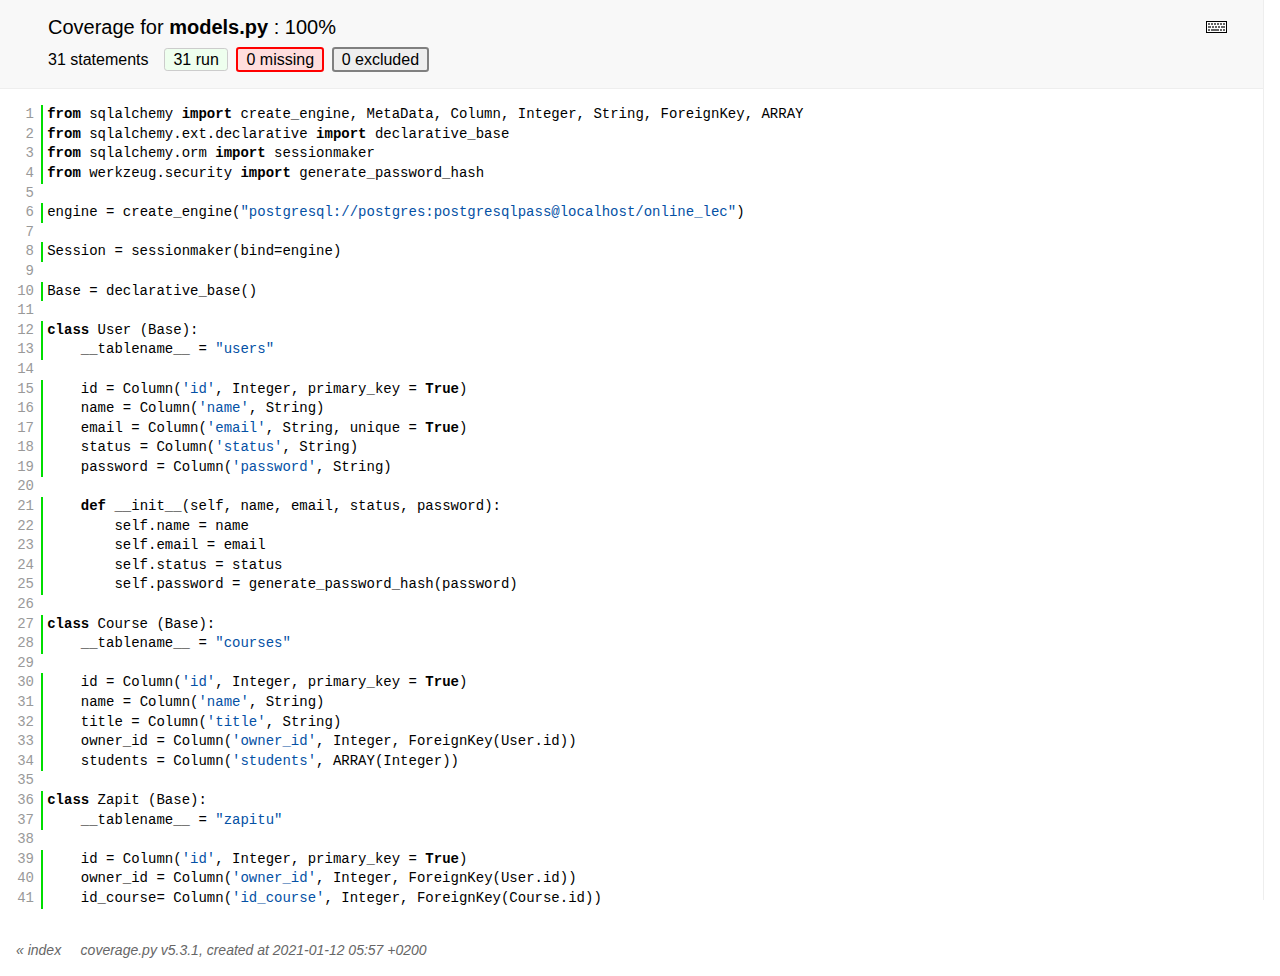
<file: Project/htmlcov/models_py.html>
<!DOCTYPE html>
<html>
<head>
    <meta http-equiv="Content-Type" content="text/html; charset=utf-8">
    <meta http-equiv="X-UA-Compatible" content="IE=emulateIE7" />
    <title>Coverage for models.py: 100%</title>
    <link rel="icon" sizes="32x32" href="favicon_32.png">
    <link rel="stylesheet" href="style.css" type="text/css">
    <script type="text/javascript" src="jquery.min.js"></script>
    <script type="text/javascript" src="jquery.hotkeys.js"></script>
    <script type="text/javascript" src="jquery.isonscreen.js"></script>
    <script type="text/javascript" src="coverage_html.js"></script>
    <script type="text/javascript">
        jQuery(document).ready(coverage.pyfile_ready);
    </script>
</head>
<body class="pyfile">
<div id="header">
    <div class="content">
        <h1>Coverage for <b>models.py</b> :
            <span class="pc_cov">100%</span>
        </h1>
        <img id="keyboard_icon" src="keybd_closed.png" alt="Show keyboard shortcuts" />
        <h2 class="stats">
            31 statements &nbsp;
            <button type="button" class="run shortkey_r button_toggle_run" title="Toggle lines run">31 run</button>
            <button type="button" class="mis show_mis shortkey_m button_toggle_mis" title="Toggle lines missing">0 missing</button>
            <button type="button" class="exc show_exc shortkey_x button_toggle_exc" title="Toggle lines excluded">0 excluded</button>
        </h2>
    </div>
</div>
<div class="help_panel">
    <img id="panel_icon" src="keybd_open.png" alt="Hide keyboard shortcuts" />
    <p class="legend">Hot-keys on this page</p>
    <div>
    <p class="keyhelp">
        <span class="key">r</span>
        <span class="key">m</span>
        <span class="key">x</span>
        <span class="key">p</span> &nbsp; toggle line displays
    </p>
    <p class="keyhelp">
        <span class="key">j</span>
        <span class="key">k</span> &nbsp; next/prev highlighted chunk
    </p>
    <p class="keyhelp">
        <span class="key">0</span> &nbsp; (zero) top of page
    </p>
    <p class="keyhelp">
        <span class="key">1</span> &nbsp; (one) first highlighted chunk
    </p>
    </div>
</div>
<div id="source">
    <p id="t1" class="run"><span class="n"><a href="#t1">1</a></span><span class="t"><span class="key">from</span> <span class="nam">sqlalchemy</span> <span class="key">import</span> <span class="nam">create_engine</span><span class="op">,</span> <span class="nam">MetaData</span><span class="op">,</span> <span class="nam">Column</span><span class="op">,</span> <span class="nam">Integer</span><span class="op">,</span> <span class="nam">String</span><span class="op">,</span> <span class="nam">ForeignKey</span><span class="op">,</span> <span class="nam">ARRAY</span>&nbsp;</span><span class="r"></span></p>
    <p id="t2" class="run"><span class="n"><a href="#t2">2</a></span><span class="t"><span class="key">from</span> <span class="nam">sqlalchemy</span><span class="op">.</span><span class="nam">ext</span><span class="op">.</span><span class="nam">declarative</span> <span class="key">import</span> <span class="nam">declarative_base</span>&nbsp;</span><span class="r"></span></p>
    <p id="t3" class="run"><span class="n"><a href="#t3">3</a></span><span class="t"><span class="key">from</span> <span class="nam">sqlalchemy</span><span class="op">.</span><span class="nam">orm</span> <span class="key">import</span> <span class="nam">sessionmaker</span>&nbsp;</span><span class="r"></span></p>
    <p id="t4" class="run"><span class="n"><a href="#t4">4</a></span><span class="t"><span class="key">from</span> <span class="nam">werkzeug</span><span class="op">.</span><span class="nam">security</span> <span class="key">import</span> <span class="nam">generate_password_hash</span>&nbsp;</span><span class="r"></span></p>
    <p id="t5" class="pln"><span class="n"><a href="#t5">5</a></span><span class="t">&nbsp;</span><span class="r"></span></p>
    <p id="t6" class="run"><span class="n"><a href="#t6">6</a></span><span class="t"><span class="nam">engine</span> <span class="op">=</span> <span class="nam">create_engine</span><span class="op">(</span><span class="str">"postgresql://postgres:postgresqlpass@localhost/online_lec"</span><span class="op">)</span>&nbsp;</span><span class="r"></span></p>
    <p id="t7" class="pln"><span class="n"><a href="#t7">7</a></span><span class="t">&nbsp;</span><span class="r"></span></p>
    <p id="t8" class="run"><span class="n"><a href="#t8">8</a></span><span class="t"><span class="nam">Session</span> <span class="op">=</span> <span class="nam">sessionmaker</span><span class="op">(</span><span class="nam">bind</span><span class="op">=</span><span class="nam">engine</span><span class="op">)</span>&nbsp;</span><span class="r"></span></p>
    <p id="t9" class="pln"><span class="n"><a href="#t9">9</a></span><span class="t">&nbsp;</span><span class="r"></span></p>
    <p id="t10" class="run"><span class="n"><a href="#t10">10</a></span><span class="t"><span class="nam">Base</span> <span class="op">=</span> <span class="nam">declarative_base</span><span class="op">(</span><span class="op">)</span>&nbsp;</span><span class="r"></span></p>
    <p id="t11" class="pln"><span class="n"><a href="#t11">11</a></span><span class="t">&nbsp;</span><span class="r"></span></p>
    <p id="t12" class="run"><span class="n"><a href="#t12">12</a></span><span class="t"><span class="key">class</span> <span class="nam">User</span> <span class="op">(</span><span class="nam">Base</span><span class="op">)</span><span class="op">:</span>&nbsp;</span><span class="r"></span></p>
    <p id="t13" class="run"><span class="n"><a href="#t13">13</a></span><span class="t">    <span class="nam">__tablename__</span> <span class="op">=</span> <span class="str">"users"</span>&nbsp;</span><span class="r"></span></p>
    <p id="t14" class="pln"><span class="n"><a href="#t14">14</a></span><span class="t">&nbsp;</span><span class="r"></span></p>
    <p id="t15" class="run"><span class="n"><a href="#t15">15</a></span><span class="t">    <span class="nam">id</span> <span class="op">=</span> <span class="nam">Column</span><span class="op">(</span><span class="str">'id'</span><span class="op">,</span> <span class="nam">Integer</span><span class="op">,</span> <span class="nam">primary_key</span> <span class="op">=</span> <span class="key">True</span><span class="op">)</span>&nbsp;</span><span class="r"></span></p>
    <p id="t16" class="run"><span class="n"><a href="#t16">16</a></span><span class="t">    <span class="nam">name</span> <span class="op">=</span> <span class="nam">Column</span><span class="op">(</span><span class="str">'name'</span><span class="op">,</span> <span class="nam">String</span><span class="op">)</span>&nbsp;</span><span class="r"></span></p>
    <p id="t17" class="run"><span class="n"><a href="#t17">17</a></span><span class="t">    <span class="nam">email</span> <span class="op">=</span> <span class="nam">Column</span><span class="op">(</span><span class="str">'email'</span><span class="op">,</span> <span class="nam">String</span><span class="op">,</span> <span class="nam">unique</span> <span class="op">=</span> <span class="key">True</span><span class="op">)</span>&nbsp;</span><span class="r"></span></p>
    <p id="t18" class="run"><span class="n"><a href="#t18">18</a></span><span class="t">    <span class="nam">status</span> <span class="op">=</span> <span class="nam">Column</span><span class="op">(</span><span class="str">'status'</span><span class="op">,</span> <span class="nam">String</span><span class="op">)</span>&nbsp;</span><span class="r"></span></p>
    <p id="t19" class="run"><span class="n"><a href="#t19">19</a></span><span class="t">    <span class="nam">password</span> <span class="op">=</span> <span class="nam">Column</span><span class="op">(</span><span class="str">'password'</span><span class="op">,</span> <span class="nam">String</span><span class="op">)</span>&nbsp;</span><span class="r"></span></p>
    <p id="t20" class="pln"><span class="n"><a href="#t20">20</a></span><span class="t">&nbsp;</span><span class="r"></span></p>
    <p id="t21" class="run"><span class="n"><a href="#t21">21</a></span><span class="t">    <span class="key">def</span> <span class="nam">__init__</span><span class="op">(</span><span class="nam">self</span><span class="op">,</span> <span class="nam">name</span><span class="op">,</span> <span class="nam">email</span><span class="op">,</span> <span class="nam">status</span><span class="op">,</span> <span class="nam">password</span><span class="op">)</span><span class="op">:</span>&nbsp;</span><span class="r"></span></p>
    <p id="t22" class="run"><span class="n"><a href="#t22">22</a></span><span class="t">        <span class="nam">self</span><span class="op">.</span><span class="nam">name</span> <span class="op">=</span> <span class="nam">name</span>&nbsp;</span><span class="r"></span></p>
    <p id="t23" class="run"><span class="n"><a href="#t23">23</a></span><span class="t">        <span class="nam">self</span><span class="op">.</span><span class="nam">email</span> <span class="op">=</span> <span class="nam">email</span>&nbsp;</span><span class="r"></span></p>
    <p id="t24" class="run"><span class="n"><a href="#t24">24</a></span><span class="t">        <span class="nam">self</span><span class="op">.</span><span class="nam">status</span> <span class="op">=</span> <span class="nam">status</span>&nbsp;</span><span class="r"></span></p>
    <p id="t25" class="run"><span class="n"><a href="#t25">25</a></span><span class="t">        <span class="nam">self</span><span class="op">.</span><span class="nam">password</span> <span class="op">=</span> <span class="nam">generate_password_hash</span><span class="op">(</span><span class="nam">password</span><span class="op">)</span>&nbsp;</span><span class="r"></span></p>
    <p id="t26" class="pln"><span class="n"><a href="#t26">26</a></span><span class="t">&nbsp;</span><span class="r"></span></p>
    <p id="t27" class="run"><span class="n"><a href="#t27">27</a></span><span class="t"><span class="key">class</span> <span class="nam">Course</span> <span class="op">(</span><span class="nam">Base</span><span class="op">)</span><span class="op">:</span>&nbsp;</span><span class="r"></span></p>
    <p id="t28" class="run"><span class="n"><a href="#t28">28</a></span><span class="t">    <span class="nam">__tablename__</span> <span class="op">=</span> <span class="str">"courses"</span>&nbsp;</span><span class="r"></span></p>
    <p id="t29" class="pln"><span class="n"><a href="#t29">29</a></span><span class="t">&nbsp;</span><span class="r"></span></p>
    <p id="t30" class="run"><span class="n"><a href="#t30">30</a></span><span class="t">    <span class="nam">id</span> <span class="op">=</span> <span class="nam">Column</span><span class="op">(</span><span class="str">'id'</span><span class="op">,</span> <span class="nam">Integer</span><span class="op">,</span> <span class="nam">primary_key</span> <span class="op">=</span> <span class="key">True</span><span class="op">)</span>&nbsp;</span><span class="r"></span></p>
    <p id="t31" class="run"><span class="n"><a href="#t31">31</a></span><span class="t">    <span class="nam">name</span> <span class="op">=</span> <span class="nam">Column</span><span class="op">(</span><span class="str">'name'</span><span class="op">,</span> <span class="nam">String</span><span class="op">)</span>&nbsp;</span><span class="r"></span></p>
    <p id="t32" class="run"><span class="n"><a href="#t32">32</a></span><span class="t">    <span class="nam">title</span> <span class="op">=</span> <span class="nam">Column</span><span class="op">(</span><span class="str">'title'</span><span class="op">,</span> <span class="nam">String</span><span class="op">)</span>&nbsp;</span><span class="r"></span></p>
    <p id="t33" class="run"><span class="n"><a href="#t33">33</a></span><span class="t">    <span class="nam">owner_id</span> <span class="op">=</span> <span class="nam">Column</span><span class="op">(</span><span class="str">'owner_id'</span><span class="op">,</span> <span class="nam">Integer</span><span class="op">,</span> <span class="nam">ForeignKey</span><span class="op">(</span><span class="nam">User</span><span class="op">.</span><span class="nam">id</span><span class="op">)</span><span class="op">)</span>&nbsp;</span><span class="r"></span></p>
    <p id="t34" class="run"><span class="n"><a href="#t34">34</a></span><span class="t">    <span class="nam">students</span> <span class="op">=</span> <span class="nam">Column</span><span class="op">(</span><span class="str">'students'</span><span class="op">,</span> <span class="nam">ARRAY</span><span class="op">(</span><span class="nam">Integer</span><span class="op">)</span><span class="op">)</span>&nbsp;</span><span class="r"></span></p>
    <p id="t35" class="pln"><span class="n"><a href="#t35">35</a></span><span class="t">&nbsp;</span><span class="r"></span></p>
    <p id="t36" class="run"><span class="n"><a href="#t36">36</a></span><span class="t"><span class="key">class</span> <span class="nam">Zapit</span> <span class="op">(</span><span class="nam">Base</span><span class="op">)</span><span class="op">:</span>&nbsp;</span><span class="r"></span></p>
    <p id="t37" class="run"><span class="n"><a href="#t37">37</a></span><span class="t">    <span class="nam">__tablename__</span> <span class="op">=</span> <span class="str">"zapitu"</span>&nbsp;</span><span class="r"></span></p>
    <p id="t38" class="pln"><span class="n"><a href="#t38">38</a></span><span class="t">&nbsp;</span><span class="r"></span></p>
    <p id="t39" class="run"><span class="n"><a href="#t39">39</a></span><span class="t">    <span class="nam">id</span> <span class="op">=</span> <span class="nam">Column</span><span class="op">(</span><span class="str">'id'</span><span class="op">,</span> <span class="nam">Integer</span><span class="op">,</span> <span class="nam">primary_key</span> <span class="op">=</span> <span class="key">True</span><span class="op">)</span>&nbsp;</span><span class="r"></span></p>
    <p id="t40" class="run"><span class="n"><a href="#t40">40</a></span><span class="t">    <span class="nam">owner_id</span> <span class="op">=</span> <span class="nam">Column</span><span class="op">(</span><span class="str">'owner_id'</span><span class="op">,</span> <span class="nam">Integer</span><span class="op">,</span> <span class="nam">ForeignKey</span><span class="op">(</span><span class="nam">User</span><span class="op">.</span><span class="nam">id</span><span class="op">)</span><span class="op">)</span>&nbsp;</span><span class="r"></span></p>
    <p id="t41" class="run"><span class="n"><a href="#t41">41</a></span><span class="t">    <span class="nam">id_course</span><span class="op">=</span> <span class="nam">Column</span><span class="op">(</span><span class="str">'id_course'</span><span class="op">,</span> <span class="nam">Integer</span><span class="op">,</span> <span class="nam">ForeignKey</span><span class="op">(</span><span class="nam">Course</span><span class="op">.</span><span class="nam">id</span><span class="op">)</span><span class="op">)</span>&nbsp;</span><span class="r"></span></p>
</div>
<div id="footer">
    <div class="content">
        <p>
            <a class="nav" href="index.html">&#xab; index</a> &nbsp; &nbsp; <a class="nav" href="https://coverage.readthedocs.io">coverage.py v5.3.1</a>,
            created at 2021-01-12 05:57 +0200
        </p>
    </div>
</div>
</body>
</html>
</file>
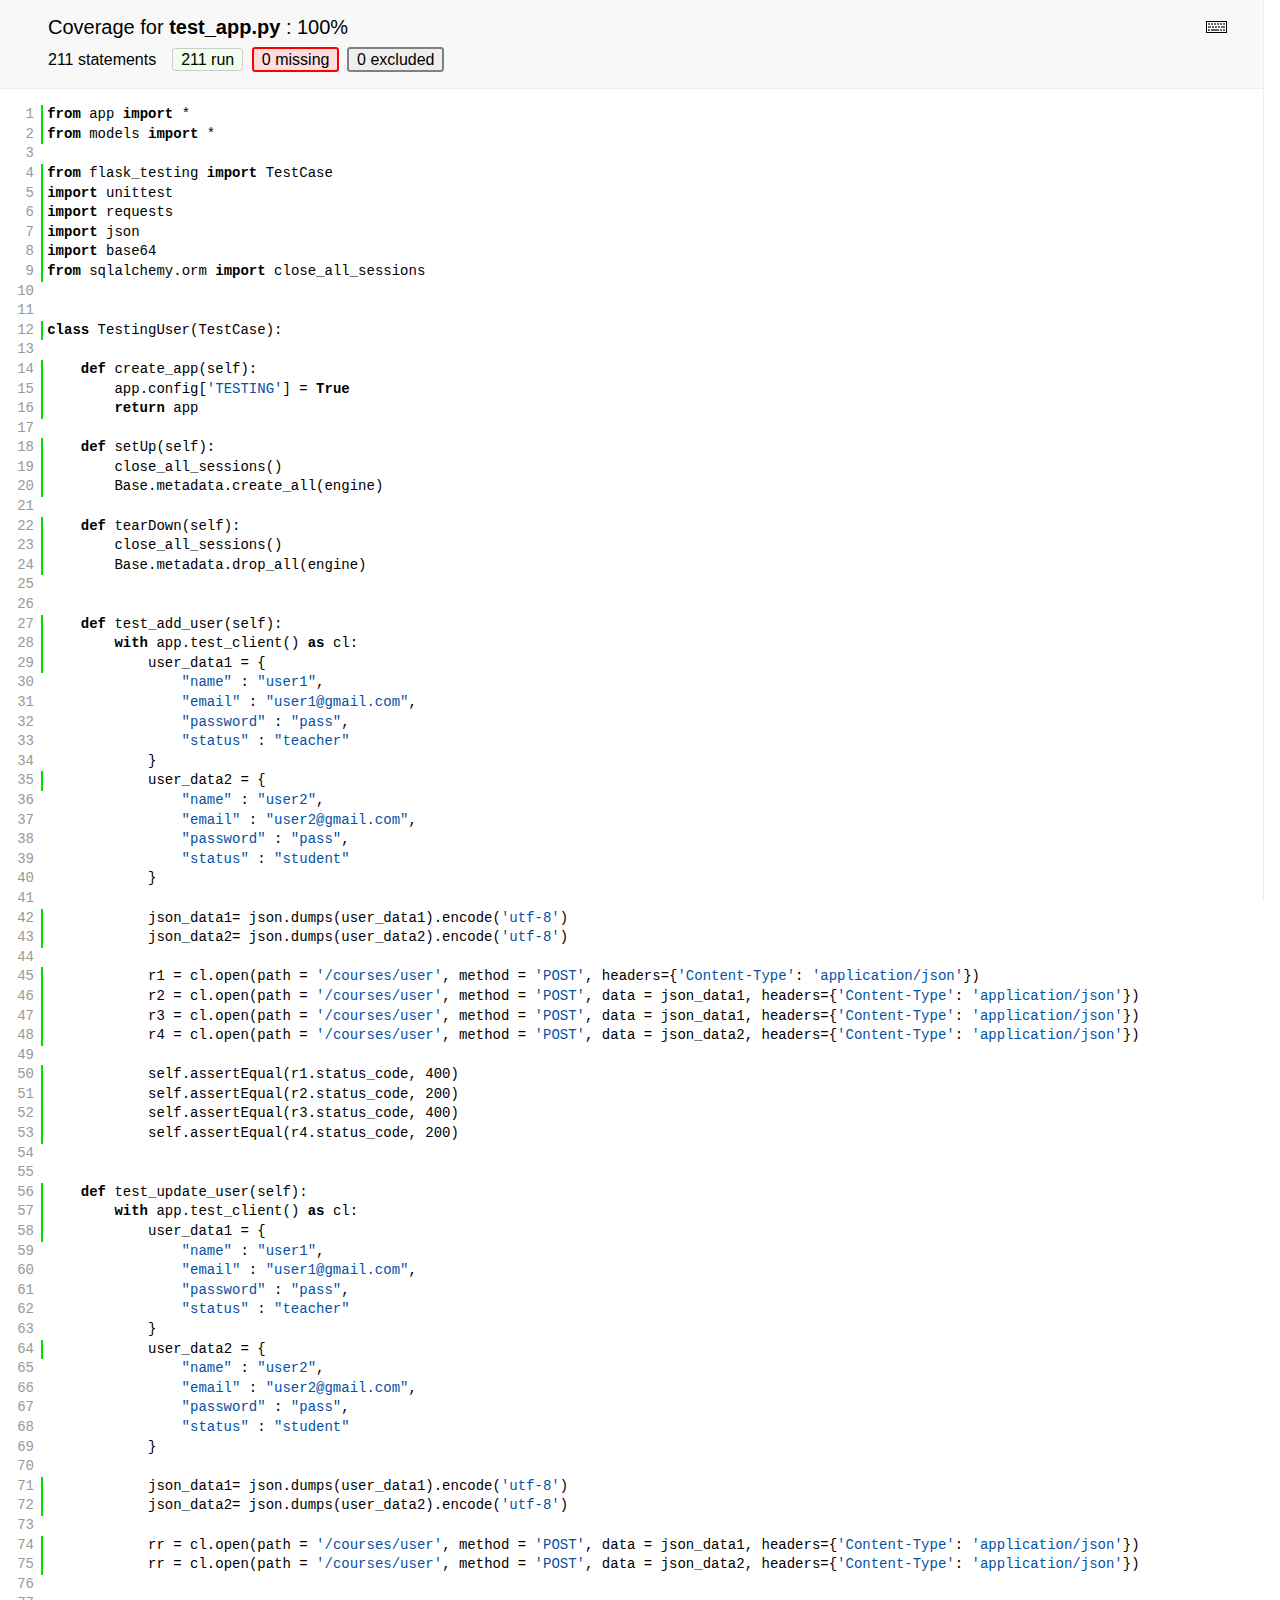
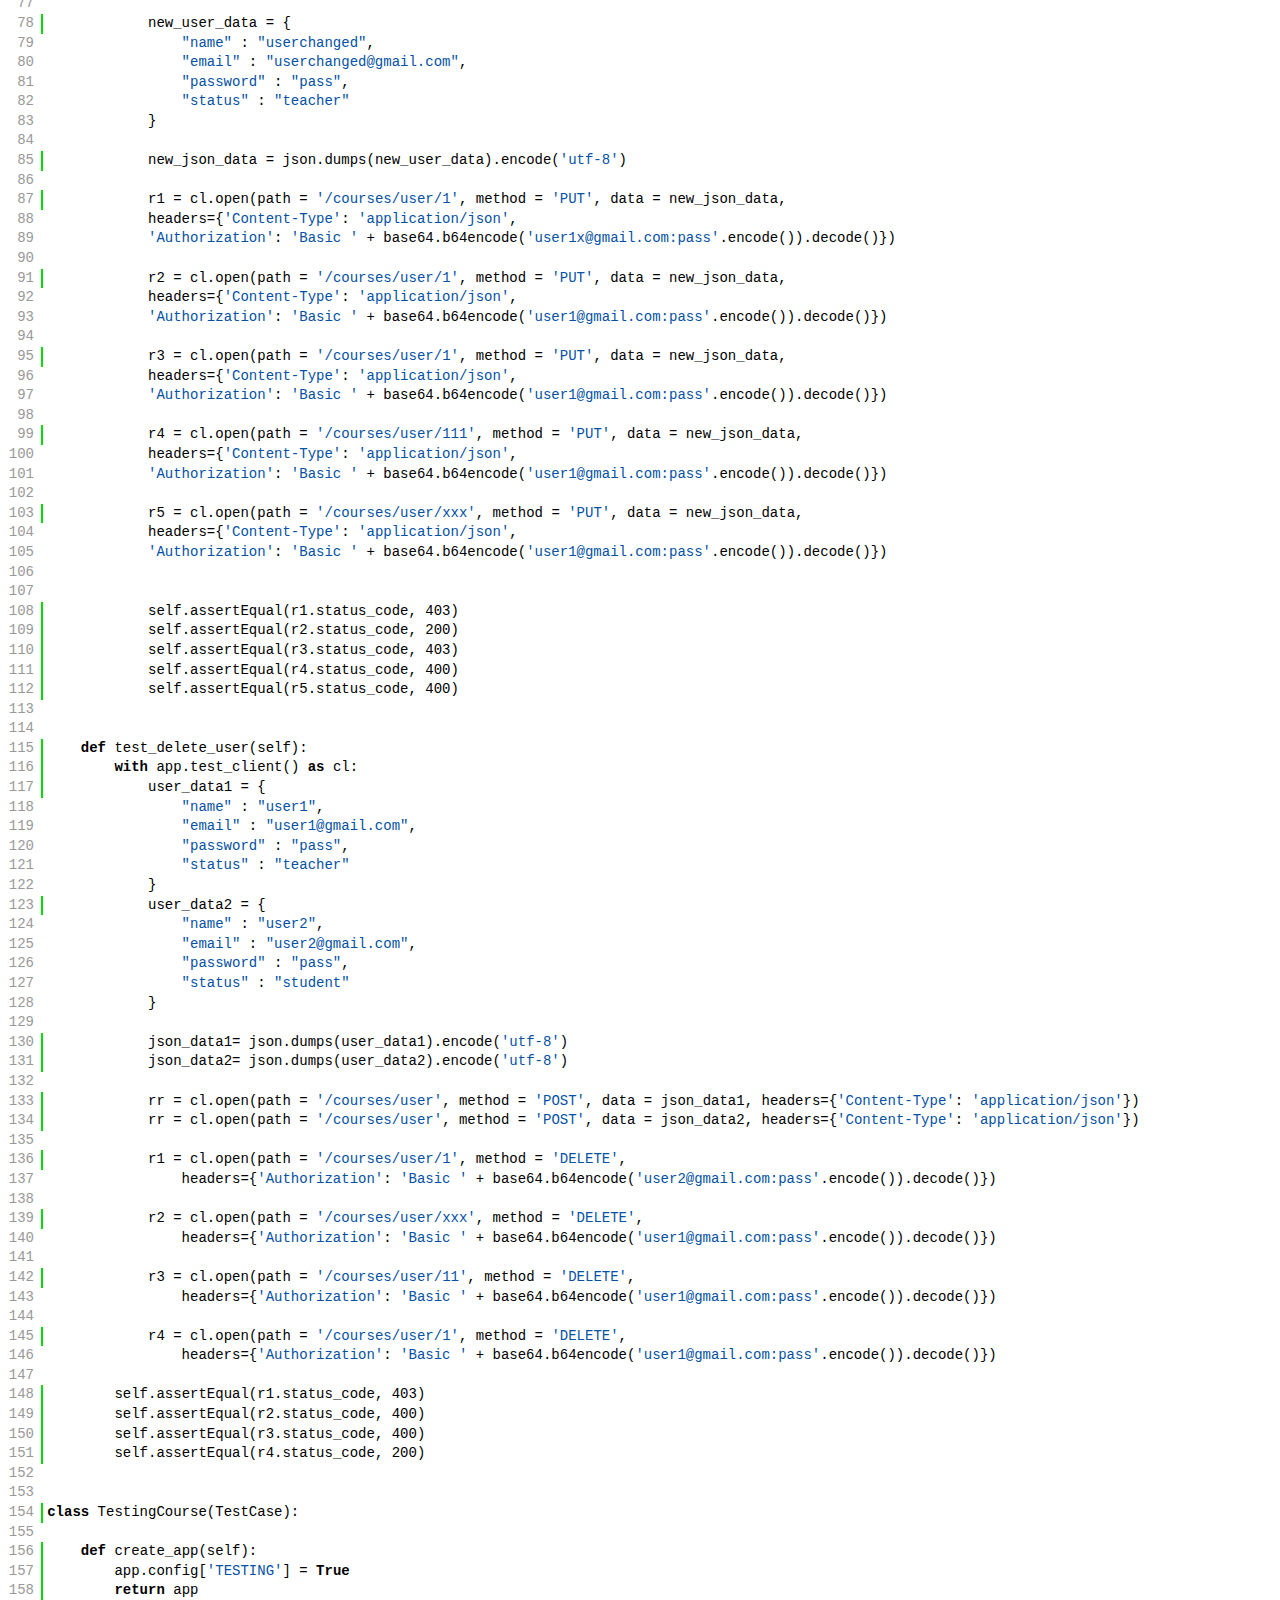
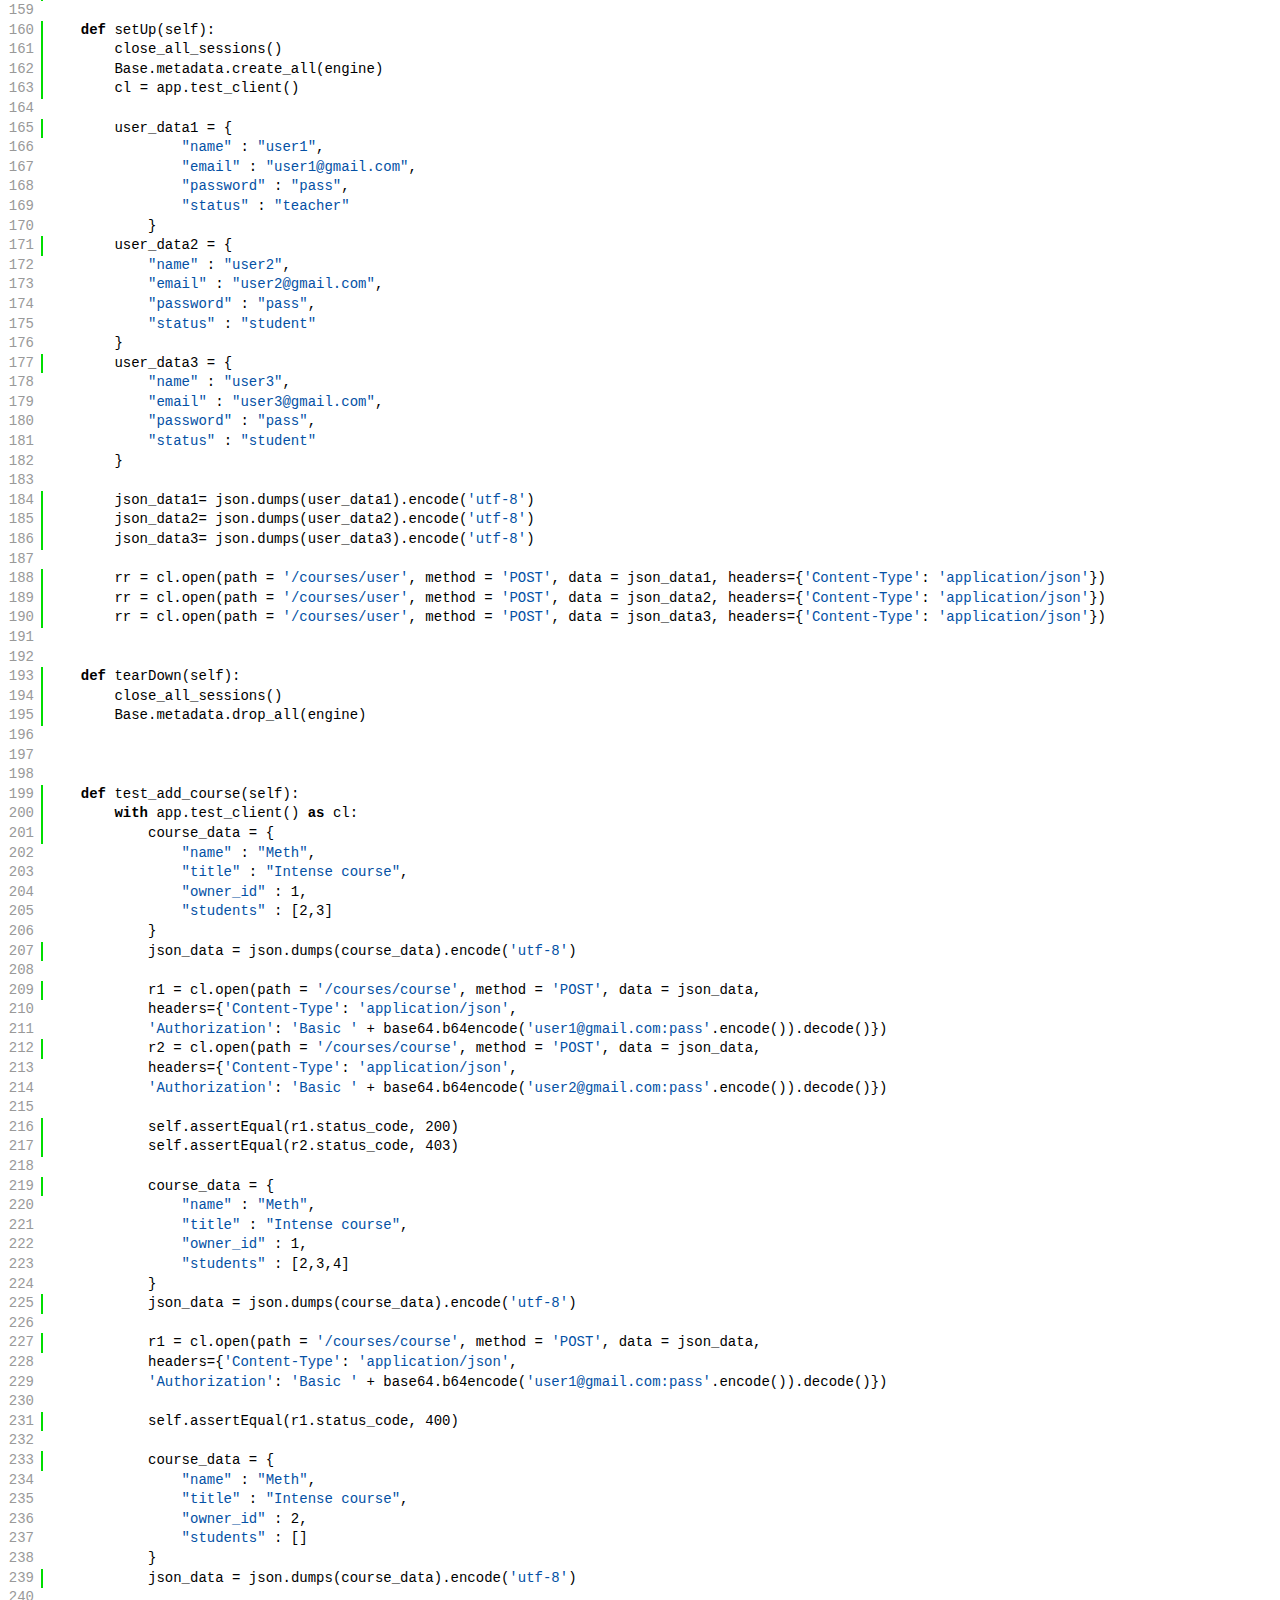
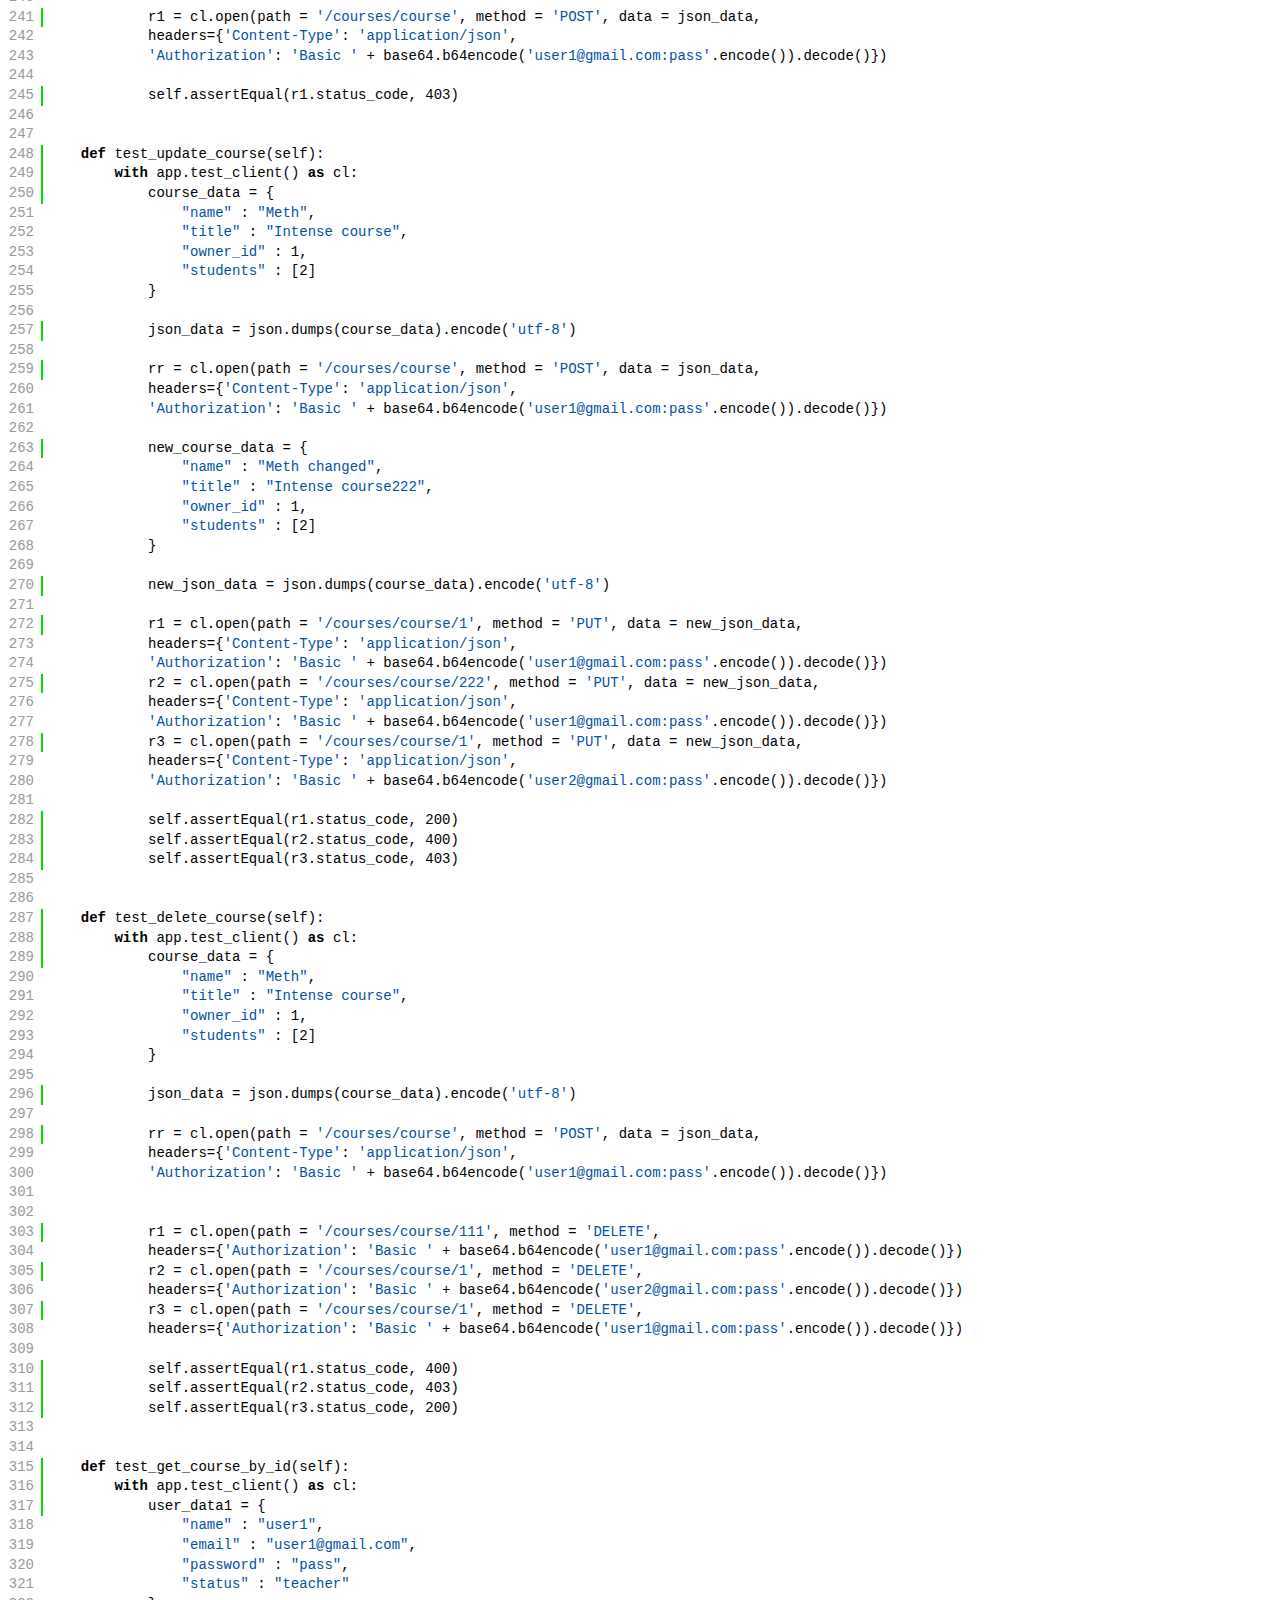
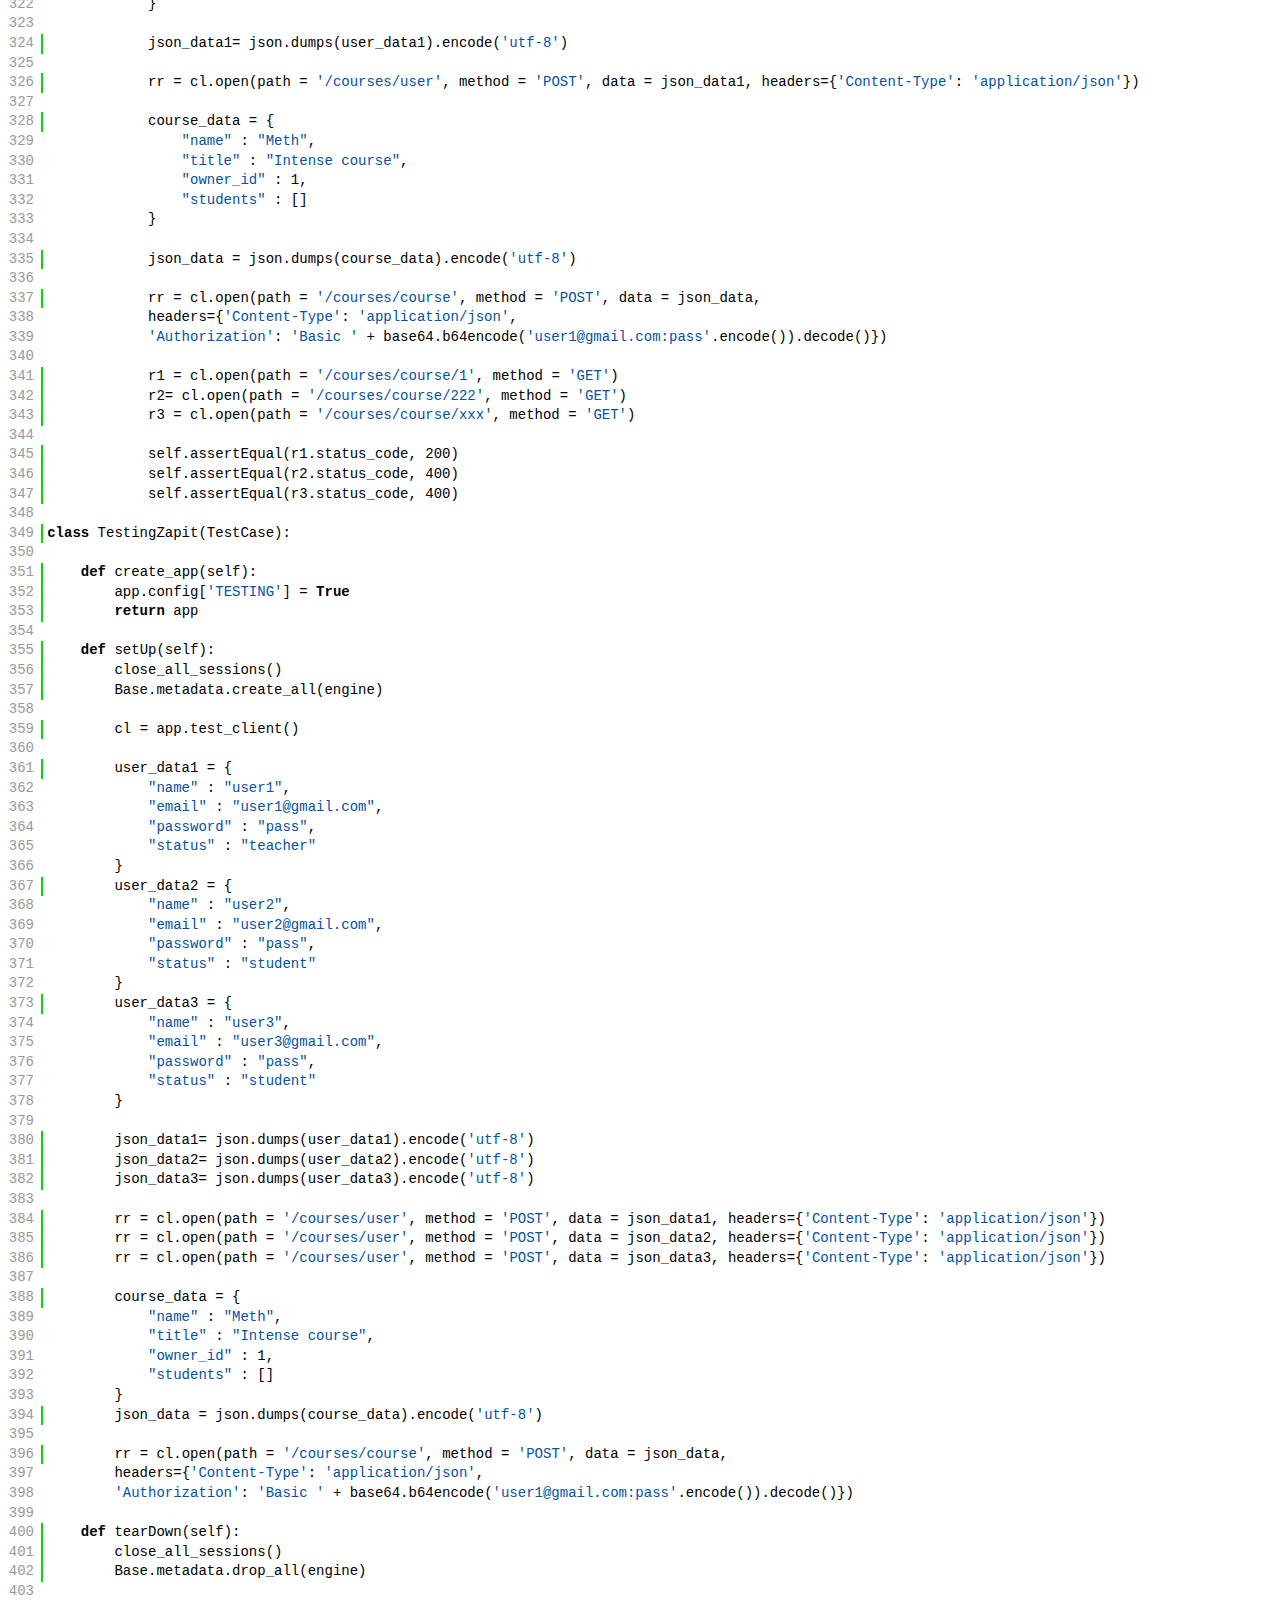
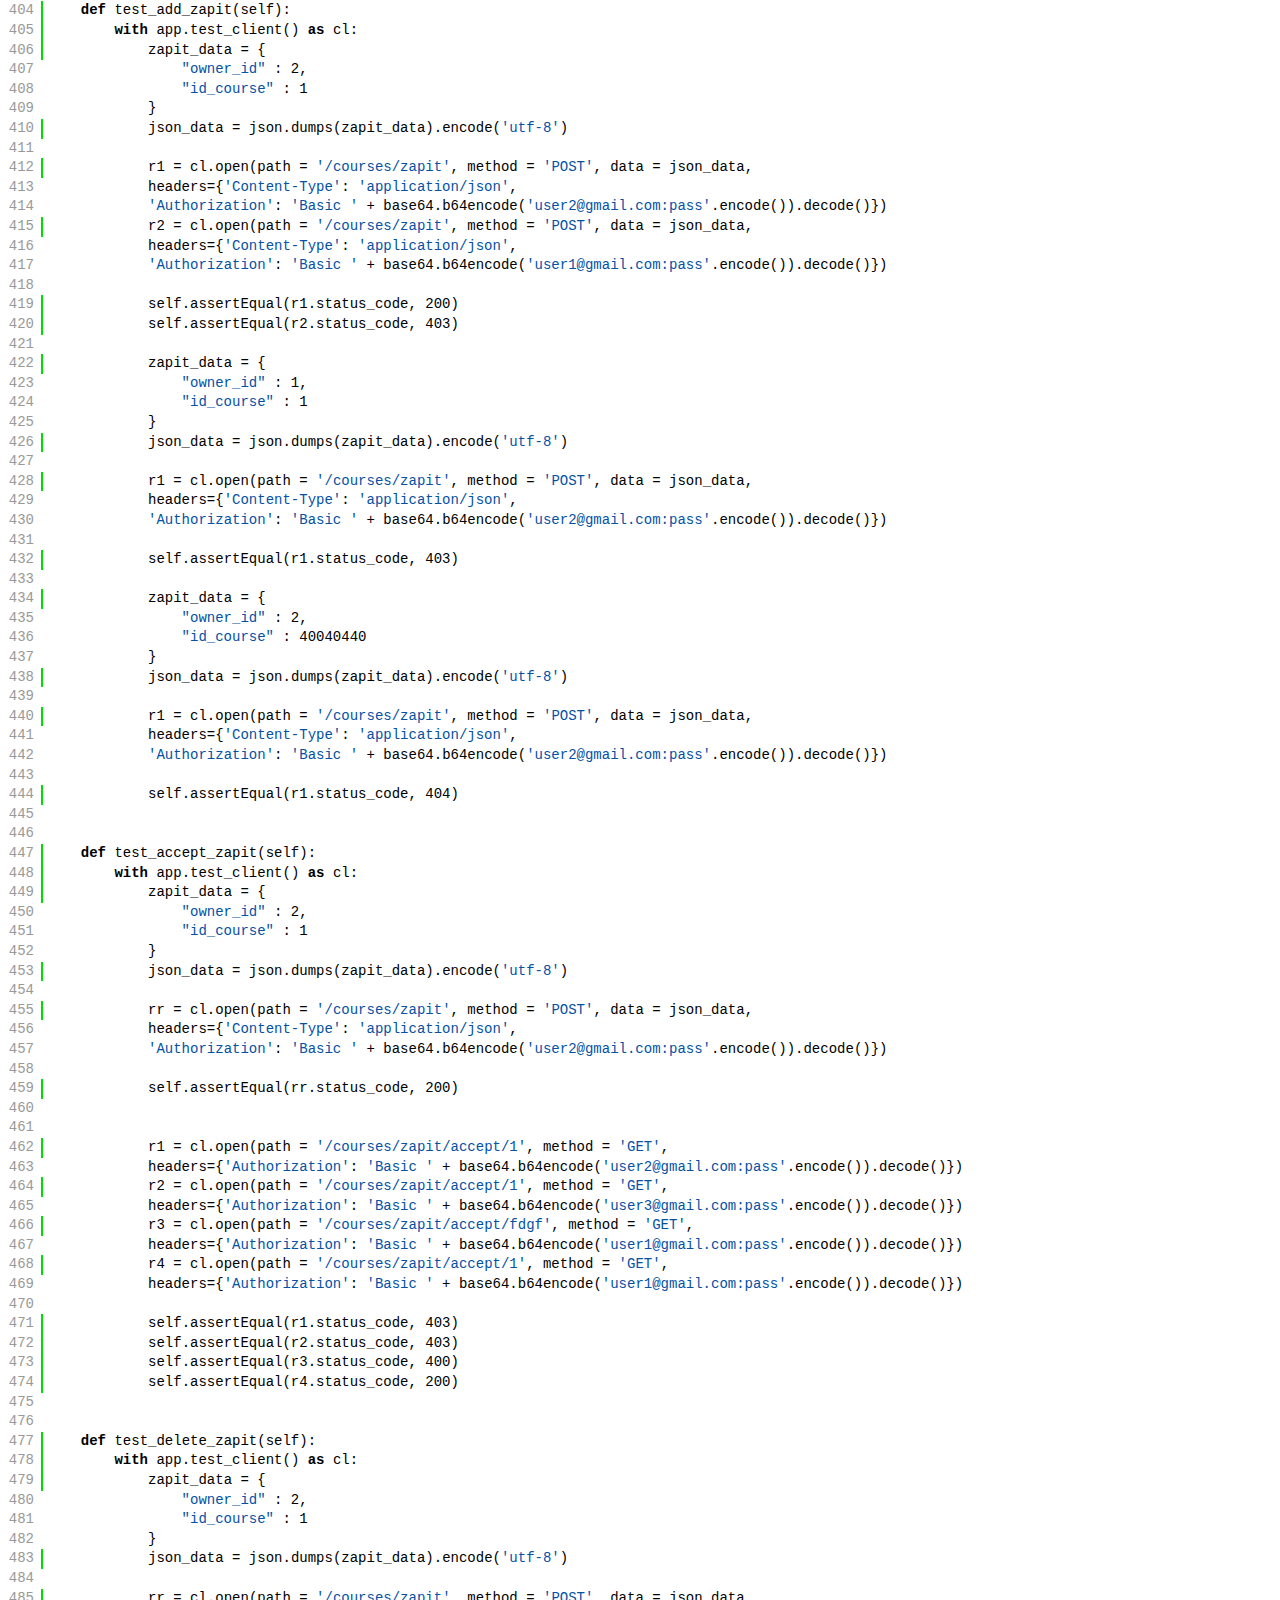
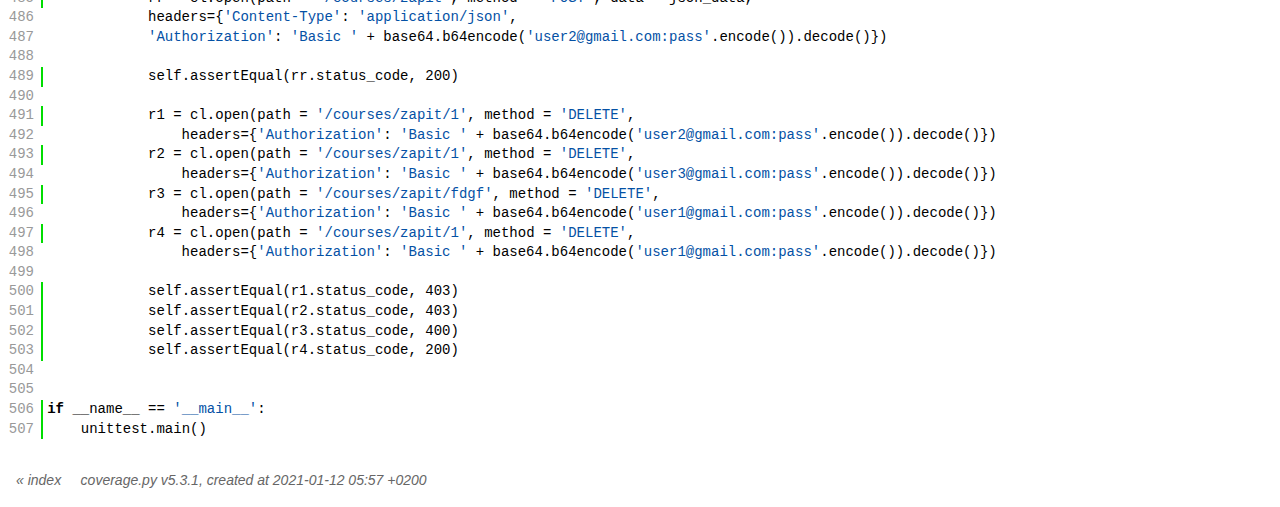
<file: Project/htmlcov/test_app_py.html>
<!DOCTYPE html>
<html>
<head>
    <meta http-equiv="Content-Type" content="text/html; charset=utf-8">
    <meta http-equiv="X-UA-Compatible" content="IE=emulateIE7" />
    <title>Coverage for test_app.py: 100%</title>
    <link rel="icon" sizes="32x32" href="favicon_32.png">
    <link rel="stylesheet" href="style.css" type="text/css">
    <script type="text/javascript" src="jquery.min.js"></script>
    <script type="text/javascript" src="jquery.hotkeys.js"></script>
    <script type="text/javascript" src="jquery.isonscreen.js"></script>
    <script type="text/javascript" src="coverage_html.js"></script>
    <script type="text/javascript">
        jQuery(document).ready(coverage.pyfile_ready);
    </script>
</head>
<body class="pyfile">
<div id="header">
    <div class="content">
        <h1>Coverage for <b>test_app.py</b> :
            <span class="pc_cov">100%</span>
        </h1>
        <img id="keyboard_icon" src="keybd_closed.png" alt="Show keyboard shortcuts" />
        <h2 class="stats">
            211 statements &nbsp;
            <button type="button" class="run shortkey_r button_toggle_run" title="Toggle lines run">211 run</button>
            <button type="button" class="mis show_mis shortkey_m button_toggle_mis" title="Toggle lines missing">0 missing</button>
            <button type="button" class="exc show_exc shortkey_x button_toggle_exc" title="Toggle lines excluded">0 excluded</button>
        </h2>
    </div>
</div>
<div class="help_panel">
    <img id="panel_icon" src="keybd_open.png" alt="Hide keyboard shortcuts" />
    <p class="legend">Hot-keys on this page</p>
    <div>
    <p class="keyhelp">
        <span class="key">r</span>
        <span class="key">m</span>
        <span class="key">x</span>
        <span class="key">p</span> &nbsp; toggle line displays
    </p>
    <p class="keyhelp">
        <span class="key">j</span>
        <span class="key">k</span> &nbsp; next/prev highlighted chunk
    </p>
    <p class="keyhelp">
        <span class="key">0</span> &nbsp; (zero) top of page
    </p>
    <p class="keyhelp">
        <span class="key">1</span> &nbsp; (one) first highlighted chunk
    </p>
    </div>
</div>
<div id="source">
    <p id="t1" class="run"><span class="n"><a href="#t1">1</a></span><span class="t"><span class="key">from</span> <span class="nam">app</span> <span class="key">import</span> <span class="op">*</span>&nbsp;</span><span class="r"></span></p>
    <p id="t2" class="run"><span class="n"><a href="#t2">2</a></span><span class="t"><span class="key">from</span> <span class="nam">models</span> <span class="key">import</span> <span class="op">*</span>&nbsp;</span><span class="r"></span></p>
    <p id="t3" class="pln"><span class="n"><a href="#t3">3</a></span><span class="t">&nbsp;</span><span class="r"></span></p>
    <p id="t4" class="run"><span class="n"><a href="#t4">4</a></span><span class="t"><span class="key">from</span> <span class="nam">flask_testing</span> <span class="key">import</span> <span class="nam">TestCase</span>&nbsp;</span><span class="r"></span></p>
    <p id="t5" class="run"><span class="n"><a href="#t5">5</a></span><span class="t"><span class="key">import</span> <span class="nam">unittest</span>&nbsp;</span><span class="r"></span></p>
    <p id="t6" class="run"><span class="n"><a href="#t6">6</a></span><span class="t"><span class="key">import</span> <span class="nam">requests</span>&nbsp;</span><span class="r"></span></p>
    <p id="t7" class="run"><span class="n"><a href="#t7">7</a></span><span class="t"><span class="key">import</span> <span class="nam">json</span>&nbsp;</span><span class="r"></span></p>
    <p id="t8" class="run"><span class="n"><a href="#t8">8</a></span><span class="t"><span class="key">import</span> <span class="nam">base64</span>&nbsp;</span><span class="r"></span></p>
    <p id="t9" class="run"><span class="n"><a href="#t9">9</a></span><span class="t"><span class="key">from</span> <span class="nam">sqlalchemy</span><span class="op">.</span><span class="nam">orm</span> <span class="key">import</span> <span class="nam">close_all_sessions</span>&nbsp;</span><span class="r"></span></p>
    <p id="t10" class="pln"><span class="n"><a href="#t10">10</a></span><span class="t">&nbsp;</span><span class="r"></span></p>
    <p id="t11" class="pln"><span class="n"><a href="#t11">11</a></span><span class="t">&nbsp;</span><span class="r"></span></p>
    <p id="t12" class="run"><span class="n"><a href="#t12">12</a></span><span class="t"><span class="key">class</span> <span class="nam">TestingUser</span><span class="op">(</span><span class="nam">TestCase</span><span class="op">)</span><span class="op">:</span>&nbsp;</span><span class="r"></span></p>
    <p id="t13" class="pln"><span class="n"><a href="#t13">13</a></span><span class="t">&nbsp;</span><span class="r"></span></p>
    <p id="t14" class="run"><span class="n"><a href="#t14">14</a></span><span class="t">    <span class="key">def</span> <span class="nam">create_app</span><span class="op">(</span><span class="nam">self</span><span class="op">)</span><span class="op">:</span>&nbsp;</span><span class="r"></span></p>
    <p id="t15" class="run"><span class="n"><a href="#t15">15</a></span><span class="t">        <span class="nam">app</span><span class="op">.</span><span class="nam">config</span><span class="op">[</span><span class="str">'TESTING'</span><span class="op">]</span> <span class="op">=</span> <span class="key">True</span>&nbsp;</span><span class="r"></span></p>
    <p id="t16" class="run"><span class="n"><a href="#t16">16</a></span><span class="t">        <span class="key">return</span> <span class="nam">app</span>&nbsp;</span><span class="r"></span></p>
    <p id="t17" class="pln"><span class="n"><a href="#t17">17</a></span><span class="t">&nbsp;</span><span class="r"></span></p>
    <p id="t18" class="run"><span class="n"><a href="#t18">18</a></span><span class="t">    <span class="key">def</span> <span class="nam">setUp</span><span class="op">(</span><span class="nam">self</span><span class="op">)</span><span class="op">:</span>&nbsp;</span><span class="r"></span></p>
    <p id="t19" class="run"><span class="n"><a href="#t19">19</a></span><span class="t">        <span class="nam">close_all_sessions</span><span class="op">(</span><span class="op">)</span>&nbsp;</span><span class="r"></span></p>
    <p id="t20" class="run"><span class="n"><a href="#t20">20</a></span><span class="t">        <span class="nam">Base</span><span class="op">.</span><span class="nam">metadata</span><span class="op">.</span><span class="nam">create_all</span><span class="op">(</span><span class="nam">engine</span><span class="op">)</span>&nbsp;</span><span class="r"></span></p>
    <p id="t21" class="pln"><span class="n"><a href="#t21">21</a></span><span class="t">&nbsp;</span><span class="r"></span></p>
    <p id="t22" class="run"><span class="n"><a href="#t22">22</a></span><span class="t">    <span class="key">def</span> <span class="nam">tearDown</span><span class="op">(</span><span class="nam">self</span><span class="op">)</span><span class="op">:</span>&nbsp;</span><span class="r"></span></p>
    <p id="t23" class="run"><span class="n"><a href="#t23">23</a></span><span class="t">        <span class="nam">close_all_sessions</span><span class="op">(</span><span class="op">)</span>&nbsp;</span><span class="r"></span></p>
    <p id="t24" class="run"><span class="n"><a href="#t24">24</a></span><span class="t">        <span class="nam">Base</span><span class="op">.</span><span class="nam">metadata</span><span class="op">.</span><span class="nam">drop_all</span><span class="op">(</span><span class="nam">engine</span><span class="op">)</span>&nbsp;</span><span class="r"></span></p>
    <p id="t25" class="pln"><span class="n"><a href="#t25">25</a></span><span class="t">&nbsp;</span><span class="r"></span></p>
    <p id="t26" class="pln"><span class="n"><a href="#t26">26</a></span><span class="t">&nbsp;</span><span class="r"></span></p>
    <p id="t27" class="run"><span class="n"><a href="#t27">27</a></span><span class="t">    <span class="key">def</span> <span class="nam">test_add_user</span><span class="op">(</span><span class="nam">self</span><span class="op">)</span><span class="op">:</span>&nbsp;</span><span class="r"></span></p>
    <p id="t28" class="run"><span class="n"><a href="#t28">28</a></span><span class="t">        <span class="key">with</span> <span class="nam">app</span><span class="op">.</span><span class="nam">test_client</span><span class="op">(</span><span class="op">)</span> <span class="key">as</span> <span class="nam">cl</span><span class="op">:</span>&nbsp;</span><span class="r"></span></p>
    <p id="t29" class="run"><span class="n"><a href="#t29">29</a></span><span class="t">            <span class="nam">user_data1</span> <span class="op">=</span> <span class="op">{</span>&nbsp;</span><span class="r"></span></p>
    <p id="t30" class="pln"><span class="n"><a href="#t30">30</a></span><span class="t">                <span class="str">"name"</span> <span class="op">:</span> <span class="str">"user1"</span><span class="op">,</span>&nbsp;</span><span class="r"></span></p>
    <p id="t31" class="pln"><span class="n"><a href="#t31">31</a></span><span class="t">                <span class="str">"email"</span> <span class="op">:</span> <span class="str">"user1@gmail.com"</span><span class="op">,</span>&nbsp;</span><span class="r"></span></p>
    <p id="t32" class="pln"><span class="n"><a href="#t32">32</a></span><span class="t">                <span class="str">"password"</span> <span class="op">:</span> <span class="str">"pass"</span><span class="op">,</span>&nbsp;</span><span class="r"></span></p>
    <p id="t33" class="pln"><span class="n"><a href="#t33">33</a></span><span class="t">                <span class="str">"status"</span> <span class="op">:</span> <span class="str">"teacher"</span>&nbsp;</span><span class="r"></span></p>
    <p id="t34" class="pln"><span class="n"><a href="#t34">34</a></span><span class="t">            <span class="op">}</span>&nbsp;</span><span class="r"></span></p>
    <p id="t35" class="run"><span class="n"><a href="#t35">35</a></span><span class="t">            <span class="nam">user_data2</span> <span class="op">=</span> <span class="op">{</span>&nbsp;</span><span class="r"></span></p>
    <p id="t36" class="pln"><span class="n"><a href="#t36">36</a></span><span class="t">                <span class="str">"name"</span> <span class="op">:</span> <span class="str">"user2"</span><span class="op">,</span>&nbsp;</span><span class="r"></span></p>
    <p id="t37" class="pln"><span class="n"><a href="#t37">37</a></span><span class="t">                <span class="str">"email"</span> <span class="op">:</span> <span class="str">"user2@gmail.com"</span><span class="op">,</span>&nbsp;</span><span class="r"></span></p>
    <p id="t38" class="pln"><span class="n"><a href="#t38">38</a></span><span class="t">                <span class="str">"password"</span> <span class="op">:</span> <span class="str">"pass"</span><span class="op">,</span>&nbsp;</span><span class="r"></span></p>
    <p id="t39" class="pln"><span class="n"><a href="#t39">39</a></span><span class="t">                <span class="str">"status"</span> <span class="op">:</span> <span class="str">"student"</span>&nbsp;</span><span class="r"></span></p>
    <p id="t40" class="pln"><span class="n"><a href="#t40">40</a></span><span class="t">            <span class="op">}</span>&nbsp;</span><span class="r"></span></p>
    <p id="t41" class="pln"><span class="n"><a href="#t41">41</a></span><span class="t">&nbsp;</span><span class="r"></span></p>
    <p id="t42" class="run"><span class="n"><a href="#t42">42</a></span><span class="t">            <span class="nam">json_data1</span><span class="op">=</span> <span class="nam">json</span><span class="op">.</span><span class="nam">dumps</span><span class="op">(</span><span class="nam">user_data1</span><span class="op">)</span><span class="op">.</span><span class="nam">encode</span><span class="op">(</span><span class="str">'utf-8'</span><span class="op">)</span>&nbsp;</span><span class="r"></span></p>
    <p id="t43" class="run"><span class="n"><a href="#t43">43</a></span><span class="t">            <span class="nam">json_data2</span><span class="op">=</span> <span class="nam">json</span><span class="op">.</span><span class="nam">dumps</span><span class="op">(</span><span class="nam">user_data2</span><span class="op">)</span><span class="op">.</span><span class="nam">encode</span><span class="op">(</span><span class="str">'utf-8'</span><span class="op">)</span>&nbsp;</span><span class="r"></span></p>
    <p id="t44" class="pln"><span class="n"><a href="#t44">44</a></span><span class="t">&nbsp;</span><span class="r"></span></p>
    <p id="t45" class="run"><span class="n"><a href="#t45">45</a></span><span class="t">            <span class="nam">r1</span> <span class="op">=</span> <span class="nam">cl</span><span class="op">.</span><span class="nam">open</span><span class="op">(</span><span class="nam">path</span> <span class="op">=</span> <span class="str">'/courses/user'</span><span class="op">,</span> <span class="nam">method</span> <span class="op">=</span> <span class="str">'POST'</span><span class="op">,</span> <span class="nam">headers</span><span class="op">=</span><span class="op">{</span><span class="str">'Content-Type'</span><span class="op">:</span> <span class="str">'application/json'</span><span class="op">}</span><span class="op">)</span>&nbsp;</span><span class="r"></span></p>
    <p id="t46" class="run"><span class="n"><a href="#t46">46</a></span><span class="t">            <span class="nam">r2</span> <span class="op">=</span> <span class="nam">cl</span><span class="op">.</span><span class="nam">open</span><span class="op">(</span><span class="nam">path</span> <span class="op">=</span> <span class="str">'/courses/user'</span><span class="op">,</span> <span class="nam">method</span> <span class="op">=</span> <span class="str">'POST'</span><span class="op">,</span> <span class="nam">data</span> <span class="op">=</span> <span class="nam">json_data1</span><span class="op">,</span> <span class="nam">headers</span><span class="op">=</span><span class="op">{</span><span class="str">'Content-Type'</span><span class="op">:</span> <span class="str">'application/json'</span><span class="op">}</span><span class="op">)</span>&nbsp;</span><span class="r"></span></p>
    <p id="t47" class="run"><span class="n"><a href="#t47">47</a></span><span class="t">            <span class="nam">r3</span> <span class="op">=</span> <span class="nam">cl</span><span class="op">.</span><span class="nam">open</span><span class="op">(</span><span class="nam">path</span> <span class="op">=</span> <span class="str">'/courses/user'</span><span class="op">,</span> <span class="nam">method</span> <span class="op">=</span> <span class="str">'POST'</span><span class="op">,</span> <span class="nam">data</span> <span class="op">=</span> <span class="nam">json_data1</span><span class="op">,</span> <span class="nam">headers</span><span class="op">=</span><span class="op">{</span><span class="str">'Content-Type'</span><span class="op">:</span> <span class="str">'application/json'</span><span class="op">}</span><span class="op">)</span>&nbsp;</span><span class="r"></span></p>
    <p id="t48" class="run"><span class="n"><a href="#t48">48</a></span><span class="t">            <span class="nam">r4</span> <span class="op">=</span> <span class="nam">cl</span><span class="op">.</span><span class="nam">open</span><span class="op">(</span><span class="nam">path</span> <span class="op">=</span> <span class="str">'/courses/user'</span><span class="op">,</span> <span class="nam">method</span> <span class="op">=</span> <span class="str">'POST'</span><span class="op">,</span> <span class="nam">data</span> <span class="op">=</span> <span class="nam">json_data2</span><span class="op">,</span> <span class="nam">headers</span><span class="op">=</span><span class="op">{</span><span class="str">'Content-Type'</span><span class="op">:</span> <span class="str">'application/json'</span><span class="op">}</span><span class="op">)</span>&nbsp;</span><span class="r"></span></p>
    <p id="t49" class="pln"><span class="n"><a href="#t49">49</a></span><span class="t">&nbsp;</span><span class="r"></span></p>
    <p id="t50" class="run"><span class="n"><a href="#t50">50</a></span><span class="t">            <span class="nam">self</span><span class="op">.</span><span class="nam">assertEqual</span><span class="op">(</span><span class="nam">r1</span><span class="op">.</span><span class="nam">status_code</span><span class="op">,</span> <span class="num">400</span><span class="op">)</span>&nbsp;</span><span class="r"></span></p>
    <p id="t51" class="run"><span class="n"><a href="#t51">51</a></span><span class="t">            <span class="nam">self</span><span class="op">.</span><span class="nam">assertEqual</span><span class="op">(</span><span class="nam">r2</span><span class="op">.</span><span class="nam">status_code</span><span class="op">,</span> <span class="num">200</span><span class="op">)</span>&nbsp;</span><span class="r"></span></p>
    <p id="t52" class="run"><span class="n"><a href="#t52">52</a></span><span class="t">            <span class="nam">self</span><span class="op">.</span><span class="nam">assertEqual</span><span class="op">(</span><span class="nam">r3</span><span class="op">.</span><span class="nam">status_code</span><span class="op">,</span> <span class="num">400</span><span class="op">)</span>&nbsp;</span><span class="r"></span></p>
    <p id="t53" class="run"><span class="n"><a href="#t53">53</a></span><span class="t">            <span class="nam">self</span><span class="op">.</span><span class="nam">assertEqual</span><span class="op">(</span><span class="nam">r4</span><span class="op">.</span><span class="nam">status_code</span><span class="op">,</span> <span class="num">200</span><span class="op">)</span>&nbsp;</span><span class="r"></span></p>
    <p id="t54" class="pln"><span class="n"><a href="#t54">54</a></span><span class="t">&nbsp;</span><span class="r"></span></p>
    <p id="t55" class="pln"><span class="n"><a href="#t55">55</a></span><span class="t">&nbsp;</span><span class="r"></span></p>
    <p id="t56" class="run"><span class="n"><a href="#t56">56</a></span><span class="t">    <span class="key">def</span> <span class="nam">test_update_user</span><span class="op">(</span><span class="nam">self</span><span class="op">)</span><span class="op">:</span>&nbsp;</span><span class="r"></span></p>
    <p id="t57" class="run"><span class="n"><a href="#t57">57</a></span><span class="t">        <span class="key">with</span> <span class="nam">app</span><span class="op">.</span><span class="nam">test_client</span><span class="op">(</span><span class="op">)</span> <span class="key">as</span> <span class="nam">cl</span><span class="op">:</span>&nbsp;</span><span class="r"></span></p>
    <p id="t58" class="run"><span class="n"><a href="#t58">58</a></span><span class="t">            <span class="nam">user_data1</span> <span class="op">=</span> <span class="op">{</span>&nbsp;</span><span class="r"></span></p>
    <p id="t59" class="pln"><span class="n"><a href="#t59">59</a></span><span class="t">                <span class="str">"name"</span> <span class="op">:</span> <span class="str">"user1"</span><span class="op">,</span>&nbsp;</span><span class="r"></span></p>
    <p id="t60" class="pln"><span class="n"><a href="#t60">60</a></span><span class="t">                <span class="str">"email"</span> <span class="op">:</span> <span class="str">"user1@gmail.com"</span><span class="op">,</span>&nbsp;</span><span class="r"></span></p>
    <p id="t61" class="pln"><span class="n"><a href="#t61">61</a></span><span class="t">                <span class="str">"password"</span> <span class="op">:</span> <span class="str">"pass"</span><span class="op">,</span>&nbsp;</span><span class="r"></span></p>
    <p id="t62" class="pln"><span class="n"><a href="#t62">62</a></span><span class="t">                <span class="str">"status"</span> <span class="op">:</span> <span class="str">"teacher"</span>&nbsp;</span><span class="r"></span></p>
    <p id="t63" class="pln"><span class="n"><a href="#t63">63</a></span><span class="t">            <span class="op">}</span>&nbsp;</span><span class="r"></span></p>
    <p id="t64" class="run"><span class="n"><a href="#t64">64</a></span><span class="t">            <span class="nam">user_data2</span> <span class="op">=</span> <span class="op">{</span>&nbsp;</span><span class="r"></span></p>
    <p id="t65" class="pln"><span class="n"><a href="#t65">65</a></span><span class="t">                <span class="str">"name"</span> <span class="op">:</span> <span class="str">"user2"</span><span class="op">,</span>&nbsp;</span><span class="r"></span></p>
    <p id="t66" class="pln"><span class="n"><a href="#t66">66</a></span><span class="t">                <span class="str">"email"</span> <span class="op">:</span> <span class="str">"user2@gmail.com"</span><span class="op">,</span>&nbsp;</span><span class="r"></span></p>
    <p id="t67" class="pln"><span class="n"><a href="#t67">67</a></span><span class="t">                <span class="str">"password"</span> <span class="op">:</span> <span class="str">"pass"</span><span class="op">,</span>&nbsp;</span><span class="r"></span></p>
    <p id="t68" class="pln"><span class="n"><a href="#t68">68</a></span><span class="t">                <span class="str">"status"</span> <span class="op">:</span> <span class="str">"student"</span>&nbsp;</span><span class="r"></span></p>
    <p id="t69" class="pln"><span class="n"><a href="#t69">69</a></span><span class="t">            <span class="op">}</span>&nbsp;</span><span class="r"></span></p>
    <p id="t70" class="pln"><span class="n"><a href="#t70">70</a></span><span class="t">&nbsp;</span><span class="r"></span></p>
    <p id="t71" class="run"><span class="n"><a href="#t71">71</a></span><span class="t">            <span class="nam">json_data1</span><span class="op">=</span> <span class="nam">json</span><span class="op">.</span><span class="nam">dumps</span><span class="op">(</span><span class="nam">user_data1</span><span class="op">)</span><span class="op">.</span><span class="nam">encode</span><span class="op">(</span><span class="str">'utf-8'</span><span class="op">)</span>&nbsp;</span><span class="r"></span></p>
    <p id="t72" class="run"><span class="n"><a href="#t72">72</a></span><span class="t">            <span class="nam">json_data2</span><span class="op">=</span> <span class="nam">json</span><span class="op">.</span><span class="nam">dumps</span><span class="op">(</span><span class="nam">user_data2</span><span class="op">)</span><span class="op">.</span><span class="nam">encode</span><span class="op">(</span><span class="str">'utf-8'</span><span class="op">)</span>&nbsp;</span><span class="r"></span></p>
    <p id="t73" class="pln"><span class="n"><a href="#t73">73</a></span><span class="t">&nbsp;</span><span class="r"></span></p>
    <p id="t74" class="run"><span class="n"><a href="#t74">74</a></span><span class="t">            <span class="nam">rr</span> <span class="op">=</span> <span class="nam">cl</span><span class="op">.</span><span class="nam">open</span><span class="op">(</span><span class="nam">path</span> <span class="op">=</span> <span class="str">'/courses/user'</span><span class="op">,</span> <span class="nam">method</span> <span class="op">=</span> <span class="str">'POST'</span><span class="op">,</span> <span class="nam">data</span> <span class="op">=</span> <span class="nam">json_data1</span><span class="op">,</span> <span class="nam">headers</span><span class="op">=</span><span class="op">{</span><span class="str">'Content-Type'</span><span class="op">:</span> <span class="str">'application/json'</span><span class="op">}</span><span class="op">)</span>&nbsp;</span><span class="r"></span></p>
    <p id="t75" class="run"><span class="n"><a href="#t75">75</a></span><span class="t">            <span class="nam">rr</span> <span class="op">=</span> <span class="nam">cl</span><span class="op">.</span><span class="nam">open</span><span class="op">(</span><span class="nam">path</span> <span class="op">=</span> <span class="str">'/courses/user'</span><span class="op">,</span> <span class="nam">method</span> <span class="op">=</span> <span class="str">'POST'</span><span class="op">,</span> <span class="nam">data</span> <span class="op">=</span> <span class="nam">json_data2</span><span class="op">,</span> <span class="nam">headers</span><span class="op">=</span><span class="op">{</span><span class="str">'Content-Type'</span><span class="op">:</span> <span class="str">'application/json'</span><span class="op">}</span><span class="op">)</span>&nbsp;</span><span class="r"></span></p>
    <p id="t76" class="pln"><span class="n"><a href="#t76">76</a></span><span class="t">&nbsp;</span><span class="r"></span></p>
    <p id="t77" class="pln"><span class="n"><a href="#t77">77</a></span><span class="t">&nbsp;</span><span class="r"></span></p>
    <p id="t78" class="run"><span class="n"><a href="#t78">78</a></span><span class="t">            <span class="nam">new_user_data</span> <span class="op">=</span> <span class="op">{</span>&nbsp;</span><span class="r"></span></p>
    <p id="t79" class="pln"><span class="n"><a href="#t79">79</a></span><span class="t">                <span class="str">"name"</span> <span class="op">:</span> <span class="str">"userchanged"</span><span class="op">,</span>&nbsp;</span><span class="r"></span></p>
    <p id="t80" class="pln"><span class="n"><a href="#t80">80</a></span><span class="t">                <span class="str">"email"</span> <span class="op">:</span> <span class="str">"userchanged@gmail.com"</span><span class="op">,</span>&nbsp;</span><span class="r"></span></p>
    <p id="t81" class="pln"><span class="n"><a href="#t81">81</a></span><span class="t">                <span class="str">"password"</span> <span class="op">:</span> <span class="str">"pass"</span><span class="op">,</span>&nbsp;</span><span class="r"></span></p>
    <p id="t82" class="pln"><span class="n"><a href="#t82">82</a></span><span class="t">                <span class="str">"status"</span> <span class="op">:</span> <span class="str">"teacher"</span>&nbsp;</span><span class="r"></span></p>
    <p id="t83" class="pln"><span class="n"><a href="#t83">83</a></span><span class="t">            <span class="op">}</span>&nbsp;</span><span class="r"></span></p>
    <p id="t84" class="pln"><span class="n"><a href="#t84">84</a></span><span class="t">&nbsp;</span><span class="r"></span></p>
    <p id="t85" class="run"><span class="n"><a href="#t85">85</a></span><span class="t">            <span class="nam">new_json_data</span> <span class="op">=</span> <span class="nam">json</span><span class="op">.</span><span class="nam">dumps</span><span class="op">(</span><span class="nam">new_user_data</span><span class="op">)</span><span class="op">.</span><span class="nam">encode</span><span class="op">(</span><span class="str">'utf-8'</span><span class="op">)</span>&nbsp;</span><span class="r"></span></p>
    <p id="t86" class="pln"><span class="n"><a href="#t86">86</a></span><span class="t">&nbsp;</span><span class="r"></span></p>
    <p id="t87" class="run"><span class="n"><a href="#t87">87</a></span><span class="t">            <span class="nam">r1</span> <span class="op">=</span> <span class="nam">cl</span><span class="op">.</span><span class="nam">open</span><span class="op">(</span><span class="nam">path</span> <span class="op">=</span> <span class="str">'/courses/user/1'</span><span class="op">,</span> <span class="nam">method</span> <span class="op">=</span> <span class="str">'PUT'</span><span class="op">,</span> <span class="nam">data</span> <span class="op">=</span> <span class="nam">new_json_data</span><span class="op">,</span>&nbsp;</span><span class="r"></span></p>
    <p id="t88" class="pln"><span class="n"><a href="#t88">88</a></span><span class="t">            <span class="nam">headers</span><span class="op">=</span><span class="op">{</span><span class="str">'Content-Type'</span><span class="op">:</span> <span class="str">'application/json'</span><span class="op">,</span>&nbsp;</span><span class="r"></span></p>
    <p id="t89" class="pln"><span class="n"><a href="#t89">89</a></span><span class="t">            <span class="str">'Authorization'</span><span class="op">:</span> <span class="str">'Basic '</span> <span class="op">+</span> <span class="nam">base64</span><span class="op">.</span><span class="nam">b64encode</span><span class="op">(</span><span class="str">'user1x@gmail.com:pass'</span><span class="op">.</span><span class="nam">encode</span><span class="op">(</span><span class="op">)</span><span class="op">)</span><span class="op">.</span><span class="nam">decode</span><span class="op">(</span><span class="op">)</span><span class="op">}</span><span class="op">)</span>&nbsp;</span><span class="r"></span></p>
    <p id="t90" class="pln"><span class="n"><a href="#t90">90</a></span><span class="t">&nbsp;</span><span class="r"></span></p>
    <p id="t91" class="run"><span class="n"><a href="#t91">91</a></span><span class="t">            <span class="nam">r2</span> <span class="op">=</span> <span class="nam">cl</span><span class="op">.</span><span class="nam">open</span><span class="op">(</span><span class="nam">path</span> <span class="op">=</span> <span class="str">'/courses/user/1'</span><span class="op">,</span> <span class="nam">method</span> <span class="op">=</span> <span class="str">'PUT'</span><span class="op">,</span> <span class="nam">data</span> <span class="op">=</span> <span class="nam">new_json_data</span><span class="op">,</span>&nbsp;</span><span class="r"></span></p>
    <p id="t92" class="pln"><span class="n"><a href="#t92">92</a></span><span class="t">            <span class="nam">headers</span><span class="op">=</span><span class="op">{</span><span class="str">'Content-Type'</span><span class="op">:</span> <span class="str">'application/json'</span><span class="op">,</span>&nbsp;</span><span class="r"></span></p>
    <p id="t93" class="pln"><span class="n"><a href="#t93">93</a></span><span class="t">            <span class="str">'Authorization'</span><span class="op">:</span> <span class="str">'Basic '</span> <span class="op">+</span> <span class="nam">base64</span><span class="op">.</span><span class="nam">b64encode</span><span class="op">(</span><span class="str">'user1@gmail.com:pass'</span><span class="op">.</span><span class="nam">encode</span><span class="op">(</span><span class="op">)</span><span class="op">)</span><span class="op">.</span><span class="nam">decode</span><span class="op">(</span><span class="op">)</span><span class="op">}</span><span class="op">)</span>&nbsp;</span><span class="r"></span></p>
    <p id="t94" class="pln"><span class="n"><a href="#t94">94</a></span><span class="t">&nbsp;</span><span class="r"></span></p>
    <p id="t95" class="run"><span class="n"><a href="#t95">95</a></span><span class="t">            <span class="nam">r3</span> <span class="op">=</span> <span class="nam">cl</span><span class="op">.</span><span class="nam">open</span><span class="op">(</span><span class="nam">path</span> <span class="op">=</span> <span class="str">'/courses/user/1'</span><span class="op">,</span> <span class="nam">method</span> <span class="op">=</span> <span class="str">'PUT'</span><span class="op">,</span> <span class="nam">data</span> <span class="op">=</span> <span class="nam">new_json_data</span><span class="op">,</span>&nbsp;</span><span class="r"></span></p>
    <p id="t96" class="pln"><span class="n"><a href="#t96">96</a></span><span class="t">            <span class="nam">headers</span><span class="op">=</span><span class="op">{</span><span class="str">'Content-Type'</span><span class="op">:</span> <span class="str">'application/json'</span><span class="op">,</span>&nbsp;</span><span class="r"></span></p>
    <p id="t97" class="pln"><span class="n"><a href="#t97">97</a></span><span class="t">            <span class="str">'Authorization'</span><span class="op">:</span> <span class="str">'Basic '</span> <span class="op">+</span> <span class="nam">base64</span><span class="op">.</span><span class="nam">b64encode</span><span class="op">(</span><span class="str">'user1@gmail.com:pass'</span><span class="op">.</span><span class="nam">encode</span><span class="op">(</span><span class="op">)</span><span class="op">)</span><span class="op">.</span><span class="nam">decode</span><span class="op">(</span><span class="op">)</span><span class="op">}</span><span class="op">)</span>&nbsp;</span><span class="r"></span></p>
    <p id="t98" class="pln"><span class="n"><a href="#t98">98</a></span><span class="t">&nbsp;</span><span class="r"></span></p>
    <p id="t99" class="run"><span class="n"><a href="#t99">99</a></span><span class="t">            <span class="nam">r4</span> <span class="op">=</span> <span class="nam">cl</span><span class="op">.</span><span class="nam">open</span><span class="op">(</span><span class="nam">path</span> <span class="op">=</span> <span class="str">'/courses/user/111'</span><span class="op">,</span> <span class="nam">method</span> <span class="op">=</span> <span class="str">'PUT'</span><span class="op">,</span> <span class="nam">data</span> <span class="op">=</span> <span class="nam">new_json_data</span><span class="op">,</span>&nbsp;</span><span class="r"></span></p>
    <p id="t100" class="pln"><span class="n"><a href="#t100">100</a></span><span class="t">            <span class="nam">headers</span><span class="op">=</span><span class="op">{</span><span class="str">'Content-Type'</span><span class="op">:</span> <span class="str">'application/json'</span><span class="op">,</span>&nbsp;</span><span class="r"></span></p>
    <p id="t101" class="pln"><span class="n"><a href="#t101">101</a></span><span class="t">            <span class="str">'Authorization'</span><span class="op">:</span> <span class="str">'Basic '</span> <span class="op">+</span> <span class="nam">base64</span><span class="op">.</span><span class="nam">b64encode</span><span class="op">(</span><span class="str">'user1@gmail.com:pass'</span><span class="op">.</span><span class="nam">encode</span><span class="op">(</span><span class="op">)</span><span class="op">)</span><span class="op">.</span><span class="nam">decode</span><span class="op">(</span><span class="op">)</span><span class="op">}</span><span class="op">)</span>&nbsp;</span><span class="r"></span></p>
    <p id="t102" class="pln"><span class="n"><a href="#t102">102</a></span><span class="t">&nbsp;</span><span class="r"></span></p>
    <p id="t103" class="run"><span class="n"><a href="#t103">103</a></span><span class="t">            <span class="nam">r5</span> <span class="op">=</span> <span class="nam">cl</span><span class="op">.</span><span class="nam">open</span><span class="op">(</span><span class="nam">path</span> <span class="op">=</span> <span class="str">'/courses/user/xxx'</span><span class="op">,</span> <span class="nam">method</span> <span class="op">=</span> <span class="str">'PUT'</span><span class="op">,</span> <span class="nam">data</span> <span class="op">=</span> <span class="nam">new_json_data</span><span class="op">,</span>&nbsp;</span><span class="r"></span></p>
    <p id="t104" class="pln"><span class="n"><a href="#t104">104</a></span><span class="t">            <span class="nam">headers</span><span class="op">=</span><span class="op">{</span><span class="str">'Content-Type'</span><span class="op">:</span> <span class="str">'application/json'</span><span class="op">,</span>&nbsp;</span><span class="r"></span></p>
    <p id="t105" class="pln"><span class="n"><a href="#t105">105</a></span><span class="t">            <span class="str">'Authorization'</span><span class="op">:</span> <span class="str">'Basic '</span> <span class="op">+</span> <span class="nam">base64</span><span class="op">.</span><span class="nam">b64encode</span><span class="op">(</span><span class="str">'user1@gmail.com:pass'</span><span class="op">.</span><span class="nam">encode</span><span class="op">(</span><span class="op">)</span><span class="op">)</span><span class="op">.</span><span class="nam">decode</span><span class="op">(</span><span class="op">)</span><span class="op">}</span><span class="op">)</span>&nbsp;</span><span class="r"></span></p>
    <p id="t106" class="pln"><span class="n"><a href="#t106">106</a></span><span class="t">&nbsp;</span><span class="r"></span></p>
    <p id="t107" class="pln"><span class="n"><a href="#t107">107</a></span><span class="t">&nbsp;</span><span class="r"></span></p>
    <p id="t108" class="run"><span class="n"><a href="#t108">108</a></span><span class="t">            <span class="nam">self</span><span class="op">.</span><span class="nam">assertEqual</span><span class="op">(</span><span class="nam">r1</span><span class="op">.</span><span class="nam">status_code</span><span class="op">,</span> <span class="num">403</span><span class="op">)</span>&nbsp;</span><span class="r"></span></p>
    <p id="t109" class="run"><span class="n"><a href="#t109">109</a></span><span class="t">            <span class="nam">self</span><span class="op">.</span><span class="nam">assertEqual</span><span class="op">(</span><span class="nam">r2</span><span class="op">.</span><span class="nam">status_code</span><span class="op">,</span> <span class="num">200</span><span class="op">)</span>&nbsp;</span><span class="r"></span></p>
    <p id="t110" class="run"><span class="n"><a href="#t110">110</a></span><span class="t">            <span class="nam">self</span><span class="op">.</span><span class="nam">assertEqual</span><span class="op">(</span><span class="nam">r3</span><span class="op">.</span><span class="nam">status_code</span><span class="op">,</span> <span class="num">403</span><span class="op">)</span>&nbsp;</span><span class="r"></span></p>
    <p id="t111" class="run"><span class="n"><a href="#t111">111</a></span><span class="t">            <span class="nam">self</span><span class="op">.</span><span class="nam">assertEqual</span><span class="op">(</span><span class="nam">r4</span><span class="op">.</span><span class="nam">status_code</span><span class="op">,</span> <span class="num">400</span><span class="op">)</span>&nbsp;</span><span class="r"></span></p>
    <p id="t112" class="run"><span class="n"><a href="#t112">112</a></span><span class="t">            <span class="nam">self</span><span class="op">.</span><span class="nam">assertEqual</span><span class="op">(</span><span class="nam">r5</span><span class="op">.</span><span class="nam">status_code</span><span class="op">,</span> <span class="num">400</span><span class="op">)</span>&nbsp;</span><span class="r"></span></p>
    <p id="t113" class="pln"><span class="n"><a href="#t113">113</a></span><span class="t">&nbsp;</span><span class="r"></span></p>
    <p id="t114" class="pln"><span class="n"><a href="#t114">114</a></span><span class="t">&nbsp;</span><span class="r"></span></p>
    <p id="t115" class="run"><span class="n"><a href="#t115">115</a></span><span class="t">    <span class="key">def</span> <span class="nam">test_delete_user</span><span class="op">(</span><span class="nam">self</span><span class="op">)</span><span class="op">:</span>&nbsp;</span><span class="r"></span></p>
    <p id="t116" class="run"><span class="n"><a href="#t116">116</a></span><span class="t">        <span class="key">with</span> <span class="nam">app</span><span class="op">.</span><span class="nam">test_client</span><span class="op">(</span><span class="op">)</span> <span class="key">as</span> <span class="nam">cl</span><span class="op">:</span>&nbsp;</span><span class="r"></span></p>
    <p id="t117" class="run"><span class="n"><a href="#t117">117</a></span><span class="t">            <span class="nam">user_data1</span> <span class="op">=</span> <span class="op">{</span>&nbsp;</span><span class="r"></span></p>
    <p id="t118" class="pln"><span class="n"><a href="#t118">118</a></span><span class="t">                <span class="str">"name"</span> <span class="op">:</span> <span class="str">"user1"</span><span class="op">,</span>&nbsp;</span><span class="r"></span></p>
    <p id="t119" class="pln"><span class="n"><a href="#t119">119</a></span><span class="t">                <span class="str">"email"</span> <span class="op">:</span> <span class="str">"user1@gmail.com"</span><span class="op">,</span>&nbsp;</span><span class="r"></span></p>
    <p id="t120" class="pln"><span class="n"><a href="#t120">120</a></span><span class="t">                <span class="str">"password"</span> <span class="op">:</span> <span class="str">"pass"</span><span class="op">,</span>&nbsp;</span><span class="r"></span></p>
    <p id="t121" class="pln"><span class="n"><a href="#t121">121</a></span><span class="t">                <span class="str">"status"</span> <span class="op">:</span> <span class="str">"teacher"</span>&nbsp;</span><span class="r"></span></p>
    <p id="t122" class="pln"><span class="n"><a href="#t122">122</a></span><span class="t">            <span class="op">}</span>&nbsp;</span><span class="r"></span></p>
    <p id="t123" class="run"><span class="n"><a href="#t123">123</a></span><span class="t">            <span class="nam">user_data2</span> <span class="op">=</span> <span class="op">{</span>&nbsp;</span><span class="r"></span></p>
    <p id="t124" class="pln"><span class="n"><a href="#t124">124</a></span><span class="t">                <span class="str">"name"</span> <span class="op">:</span> <span class="str">"user2"</span><span class="op">,</span>&nbsp;</span><span class="r"></span></p>
    <p id="t125" class="pln"><span class="n"><a href="#t125">125</a></span><span class="t">                <span class="str">"email"</span> <span class="op">:</span> <span class="str">"user2@gmail.com"</span><span class="op">,</span>&nbsp;</span><span class="r"></span></p>
    <p id="t126" class="pln"><span class="n"><a href="#t126">126</a></span><span class="t">                <span class="str">"password"</span> <span class="op">:</span> <span class="str">"pass"</span><span class="op">,</span>&nbsp;</span><span class="r"></span></p>
    <p id="t127" class="pln"><span class="n"><a href="#t127">127</a></span><span class="t">                <span class="str">"status"</span> <span class="op">:</span> <span class="str">"student"</span>&nbsp;</span><span class="r"></span></p>
    <p id="t128" class="pln"><span class="n"><a href="#t128">128</a></span><span class="t">            <span class="op">}</span>&nbsp;</span><span class="r"></span></p>
    <p id="t129" class="pln"><span class="n"><a href="#t129">129</a></span><span class="t">&nbsp;</span><span class="r"></span></p>
    <p id="t130" class="run"><span class="n"><a href="#t130">130</a></span><span class="t">            <span class="nam">json_data1</span><span class="op">=</span> <span class="nam">json</span><span class="op">.</span><span class="nam">dumps</span><span class="op">(</span><span class="nam">user_data1</span><span class="op">)</span><span class="op">.</span><span class="nam">encode</span><span class="op">(</span><span class="str">'utf-8'</span><span class="op">)</span>&nbsp;</span><span class="r"></span></p>
    <p id="t131" class="run"><span class="n"><a href="#t131">131</a></span><span class="t">            <span class="nam">json_data2</span><span class="op">=</span> <span class="nam">json</span><span class="op">.</span><span class="nam">dumps</span><span class="op">(</span><span class="nam">user_data2</span><span class="op">)</span><span class="op">.</span><span class="nam">encode</span><span class="op">(</span><span class="str">'utf-8'</span><span class="op">)</span>&nbsp;</span><span class="r"></span></p>
    <p id="t132" class="pln"><span class="n"><a href="#t132">132</a></span><span class="t">&nbsp;</span><span class="r"></span></p>
    <p id="t133" class="run"><span class="n"><a href="#t133">133</a></span><span class="t">            <span class="nam">rr</span> <span class="op">=</span> <span class="nam">cl</span><span class="op">.</span><span class="nam">open</span><span class="op">(</span><span class="nam">path</span> <span class="op">=</span> <span class="str">'/courses/user'</span><span class="op">,</span> <span class="nam">method</span> <span class="op">=</span> <span class="str">'POST'</span><span class="op">,</span> <span class="nam">data</span> <span class="op">=</span> <span class="nam">json_data1</span><span class="op">,</span> <span class="nam">headers</span><span class="op">=</span><span class="op">{</span><span class="str">'Content-Type'</span><span class="op">:</span> <span class="str">'application/json'</span><span class="op">}</span><span class="op">)</span>&nbsp;</span><span class="r"></span></p>
    <p id="t134" class="run"><span class="n"><a href="#t134">134</a></span><span class="t">            <span class="nam">rr</span> <span class="op">=</span> <span class="nam">cl</span><span class="op">.</span><span class="nam">open</span><span class="op">(</span><span class="nam">path</span> <span class="op">=</span> <span class="str">'/courses/user'</span><span class="op">,</span> <span class="nam">method</span> <span class="op">=</span> <span class="str">'POST'</span><span class="op">,</span> <span class="nam">data</span> <span class="op">=</span> <span class="nam">json_data2</span><span class="op">,</span> <span class="nam">headers</span><span class="op">=</span><span class="op">{</span><span class="str">'Content-Type'</span><span class="op">:</span> <span class="str">'application/json'</span><span class="op">}</span><span class="op">)</span>&nbsp;</span><span class="r"></span></p>
    <p id="t135" class="pln"><span class="n"><a href="#t135">135</a></span><span class="t">&nbsp;</span><span class="r"></span></p>
    <p id="t136" class="run"><span class="n"><a href="#t136">136</a></span><span class="t">            <span class="nam">r1</span> <span class="op">=</span> <span class="nam">cl</span><span class="op">.</span><span class="nam">open</span><span class="op">(</span><span class="nam">path</span> <span class="op">=</span> <span class="str">'/courses/user/1'</span><span class="op">,</span> <span class="nam">method</span> <span class="op">=</span> <span class="str">'DELETE'</span><span class="op">,</span>&nbsp;</span><span class="r"></span></p>
    <p id="t137" class="pln"><span class="n"><a href="#t137">137</a></span><span class="t">                <span class="nam">headers</span><span class="op">=</span><span class="op">{</span><span class="str">'Authorization'</span><span class="op">:</span> <span class="str">'Basic '</span> <span class="op">+</span> <span class="nam">base64</span><span class="op">.</span><span class="nam">b64encode</span><span class="op">(</span><span class="str">'user2@gmail.com:pass'</span><span class="op">.</span><span class="nam">encode</span><span class="op">(</span><span class="op">)</span><span class="op">)</span><span class="op">.</span><span class="nam">decode</span><span class="op">(</span><span class="op">)</span><span class="op">}</span><span class="op">)</span>&nbsp;</span><span class="r"></span></p>
    <p id="t138" class="pln"><span class="n"><a href="#t138">138</a></span><span class="t">&nbsp;</span><span class="r"></span></p>
    <p id="t139" class="run"><span class="n"><a href="#t139">139</a></span><span class="t">            <span class="nam">r2</span> <span class="op">=</span> <span class="nam">cl</span><span class="op">.</span><span class="nam">open</span><span class="op">(</span><span class="nam">path</span> <span class="op">=</span> <span class="str">'/courses/user/xxx'</span><span class="op">,</span> <span class="nam">method</span> <span class="op">=</span> <span class="str">'DELETE'</span><span class="op">,</span>&nbsp;</span><span class="r"></span></p>
    <p id="t140" class="pln"><span class="n"><a href="#t140">140</a></span><span class="t">                <span class="nam">headers</span><span class="op">=</span><span class="op">{</span><span class="str">'Authorization'</span><span class="op">:</span> <span class="str">'Basic '</span> <span class="op">+</span> <span class="nam">base64</span><span class="op">.</span><span class="nam">b64encode</span><span class="op">(</span><span class="str">'user1@gmail.com:pass'</span><span class="op">.</span><span class="nam">encode</span><span class="op">(</span><span class="op">)</span><span class="op">)</span><span class="op">.</span><span class="nam">decode</span><span class="op">(</span><span class="op">)</span><span class="op">}</span><span class="op">)</span>&nbsp;</span><span class="r"></span></p>
    <p id="t141" class="pln"><span class="n"><a href="#t141">141</a></span><span class="t">&nbsp;</span><span class="r"></span></p>
    <p id="t142" class="run"><span class="n"><a href="#t142">142</a></span><span class="t">            <span class="nam">r3</span> <span class="op">=</span> <span class="nam">cl</span><span class="op">.</span><span class="nam">open</span><span class="op">(</span><span class="nam">path</span> <span class="op">=</span> <span class="str">'/courses/user/11'</span><span class="op">,</span> <span class="nam">method</span> <span class="op">=</span> <span class="str">'DELETE'</span><span class="op">,</span>&nbsp;</span><span class="r"></span></p>
    <p id="t143" class="pln"><span class="n"><a href="#t143">143</a></span><span class="t">                <span class="nam">headers</span><span class="op">=</span><span class="op">{</span><span class="str">'Authorization'</span><span class="op">:</span> <span class="str">'Basic '</span> <span class="op">+</span> <span class="nam">base64</span><span class="op">.</span><span class="nam">b64encode</span><span class="op">(</span><span class="str">'user1@gmail.com:pass'</span><span class="op">.</span><span class="nam">encode</span><span class="op">(</span><span class="op">)</span><span class="op">)</span><span class="op">.</span><span class="nam">decode</span><span class="op">(</span><span class="op">)</span><span class="op">}</span><span class="op">)</span>&nbsp;</span><span class="r"></span></p>
    <p id="t144" class="pln"><span class="n"><a href="#t144">144</a></span><span class="t">&nbsp;</span><span class="r"></span></p>
    <p id="t145" class="run"><span class="n"><a href="#t145">145</a></span><span class="t">            <span class="nam">r4</span> <span class="op">=</span> <span class="nam">cl</span><span class="op">.</span><span class="nam">open</span><span class="op">(</span><span class="nam">path</span> <span class="op">=</span> <span class="str">'/courses/user/1'</span><span class="op">,</span> <span class="nam">method</span> <span class="op">=</span> <span class="str">'DELETE'</span><span class="op">,</span>&nbsp;</span><span class="r"></span></p>
    <p id="t146" class="pln"><span class="n"><a href="#t146">146</a></span><span class="t">                <span class="nam">headers</span><span class="op">=</span><span class="op">{</span><span class="str">'Authorization'</span><span class="op">:</span> <span class="str">'Basic '</span> <span class="op">+</span> <span class="nam">base64</span><span class="op">.</span><span class="nam">b64encode</span><span class="op">(</span><span class="str">'user1@gmail.com:pass'</span><span class="op">.</span><span class="nam">encode</span><span class="op">(</span><span class="op">)</span><span class="op">)</span><span class="op">.</span><span class="nam">decode</span><span class="op">(</span><span class="op">)</span><span class="op">}</span><span class="op">)</span>&nbsp;</span><span class="r"></span></p>
    <p id="t147" class="pln"><span class="n"><a href="#t147">147</a></span><span class="t">&nbsp;</span><span class="r"></span></p>
    <p id="t148" class="run"><span class="n"><a href="#t148">148</a></span><span class="t">        <span class="nam">self</span><span class="op">.</span><span class="nam">assertEqual</span><span class="op">(</span><span class="nam">r1</span><span class="op">.</span><span class="nam">status_code</span><span class="op">,</span> <span class="num">403</span><span class="op">)</span>&nbsp;</span><span class="r"></span></p>
    <p id="t149" class="run"><span class="n"><a href="#t149">149</a></span><span class="t">        <span class="nam">self</span><span class="op">.</span><span class="nam">assertEqual</span><span class="op">(</span><span class="nam">r2</span><span class="op">.</span><span class="nam">status_code</span><span class="op">,</span> <span class="num">400</span><span class="op">)</span>&nbsp;</span><span class="r"></span></p>
    <p id="t150" class="run"><span class="n"><a href="#t150">150</a></span><span class="t">        <span class="nam">self</span><span class="op">.</span><span class="nam">assertEqual</span><span class="op">(</span><span class="nam">r3</span><span class="op">.</span><span class="nam">status_code</span><span class="op">,</span> <span class="num">400</span><span class="op">)</span>&nbsp;</span><span class="r"></span></p>
    <p id="t151" class="run"><span class="n"><a href="#t151">151</a></span><span class="t">        <span class="nam">self</span><span class="op">.</span><span class="nam">assertEqual</span><span class="op">(</span><span class="nam">r4</span><span class="op">.</span><span class="nam">status_code</span><span class="op">,</span> <span class="num">200</span><span class="op">)</span>&nbsp;</span><span class="r"></span></p>
    <p id="t152" class="pln"><span class="n"><a href="#t152">152</a></span><span class="t">&nbsp;</span><span class="r"></span></p>
    <p id="t153" class="pln"><span class="n"><a href="#t153">153</a></span><span class="t">&nbsp;</span><span class="r"></span></p>
    <p id="t154" class="run"><span class="n"><a href="#t154">154</a></span><span class="t"><span class="key">class</span> <span class="nam">TestingCourse</span><span class="op">(</span><span class="nam">TestCase</span><span class="op">)</span><span class="op">:</span>&nbsp;</span><span class="r"></span></p>
    <p id="t155" class="pln"><span class="n"><a href="#t155">155</a></span><span class="t">&nbsp;</span><span class="r"></span></p>
    <p id="t156" class="run"><span class="n"><a href="#t156">156</a></span><span class="t">    <span class="key">def</span> <span class="nam">create_app</span><span class="op">(</span><span class="nam">self</span><span class="op">)</span><span class="op">:</span>&nbsp;</span><span class="r"></span></p>
    <p id="t157" class="run"><span class="n"><a href="#t157">157</a></span><span class="t">        <span class="nam">app</span><span class="op">.</span><span class="nam">config</span><span class="op">[</span><span class="str">'TESTING'</span><span class="op">]</span> <span class="op">=</span> <span class="key">True</span>&nbsp;</span><span class="r"></span></p>
    <p id="t158" class="run"><span class="n"><a href="#t158">158</a></span><span class="t">        <span class="key">return</span> <span class="nam">app</span>&nbsp;</span><span class="r"></span></p>
    <p id="t159" class="pln"><span class="n"><a href="#t159">159</a></span><span class="t">&nbsp;</span><span class="r"></span></p>
    <p id="t160" class="run"><span class="n"><a href="#t160">160</a></span><span class="t">    <span class="key">def</span> <span class="nam">setUp</span><span class="op">(</span><span class="nam">self</span><span class="op">)</span><span class="op">:</span>&nbsp;</span><span class="r"></span></p>
    <p id="t161" class="run"><span class="n"><a href="#t161">161</a></span><span class="t">        <span class="nam">close_all_sessions</span><span class="op">(</span><span class="op">)</span>&nbsp;</span><span class="r"></span></p>
    <p id="t162" class="run"><span class="n"><a href="#t162">162</a></span><span class="t">        <span class="nam">Base</span><span class="op">.</span><span class="nam">metadata</span><span class="op">.</span><span class="nam">create_all</span><span class="op">(</span><span class="nam">engine</span><span class="op">)</span>&nbsp;</span><span class="r"></span></p>
    <p id="t163" class="run"><span class="n"><a href="#t163">163</a></span><span class="t">        <span class="nam">cl</span> <span class="op">=</span> <span class="nam">app</span><span class="op">.</span><span class="nam">test_client</span><span class="op">(</span><span class="op">)</span>&nbsp;</span><span class="r"></span></p>
    <p id="t164" class="pln"><span class="n"><a href="#t164">164</a></span><span class="t">&nbsp;</span><span class="r"></span></p>
    <p id="t165" class="run"><span class="n"><a href="#t165">165</a></span><span class="t">        <span class="nam">user_data1</span> <span class="op">=</span> <span class="op">{</span>&nbsp;</span><span class="r"></span></p>
    <p id="t166" class="pln"><span class="n"><a href="#t166">166</a></span><span class="t">                <span class="str">"name"</span> <span class="op">:</span> <span class="str">"user1"</span><span class="op">,</span>&nbsp;</span><span class="r"></span></p>
    <p id="t167" class="pln"><span class="n"><a href="#t167">167</a></span><span class="t">                <span class="str">"email"</span> <span class="op">:</span> <span class="str">"user1@gmail.com"</span><span class="op">,</span>&nbsp;</span><span class="r"></span></p>
    <p id="t168" class="pln"><span class="n"><a href="#t168">168</a></span><span class="t">                <span class="str">"password"</span> <span class="op">:</span> <span class="str">"pass"</span><span class="op">,</span>&nbsp;</span><span class="r"></span></p>
    <p id="t169" class="pln"><span class="n"><a href="#t169">169</a></span><span class="t">                <span class="str">"status"</span> <span class="op">:</span> <span class="str">"teacher"</span>&nbsp;</span><span class="r"></span></p>
    <p id="t170" class="pln"><span class="n"><a href="#t170">170</a></span><span class="t">            <span class="op">}</span>&nbsp;</span><span class="r"></span></p>
    <p id="t171" class="run"><span class="n"><a href="#t171">171</a></span><span class="t">        <span class="nam">user_data2</span> <span class="op">=</span> <span class="op">{</span>&nbsp;</span><span class="r"></span></p>
    <p id="t172" class="pln"><span class="n"><a href="#t172">172</a></span><span class="t">            <span class="str">"name"</span> <span class="op">:</span> <span class="str">"user2"</span><span class="op">,</span>&nbsp;</span><span class="r"></span></p>
    <p id="t173" class="pln"><span class="n"><a href="#t173">173</a></span><span class="t">            <span class="str">"email"</span> <span class="op">:</span> <span class="str">"user2@gmail.com"</span><span class="op">,</span>&nbsp;</span><span class="r"></span></p>
    <p id="t174" class="pln"><span class="n"><a href="#t174">174</a></span><span class="t">            <span class="str">"password"</span> <span class="op">:</span> <span class="str">"pass"</span><span class="op">,</span>&nbsp;</span><span class="r"></span></p>
    <p id="t175" class="pln"><span class="n"><a href="#t175">175</a></span><span class="t">            <span class="str">"status"</span> <span class="op">:</span> <span class="str">"student"</span>&nbsp;</span><span class="r"></span></p>
    <p id="t176" class="pln"><span class="n"><a href="#t176">176</a></span><span class="t">        <span class="op">}</span>&nbsp;</span><span class="r"></span></p>
    <p id="t177" class="run"><span class="n"><a href="#t177">177</a></span><span class="t">        <span class="nam">user_data3</span> <span class="op">=</span> <span class="op">{</span>&nbsp;</span><span class="r"></span></p>
    <p id="t178" class="pln"><span class="n"><a href="#t178">178</a></span><span class="t">            <span class="str">"name"</span> <span class="op">:</span> <span class="str">"user3"</span><span class="op">,</span>&nbsp;</span><span class="r"></span></p>
    <p id="t179" class="pln"><span class="n"><a href="#t179">179</a></span><span class="t">            <span class="str">"email"</span> <span class="op">:</span> <span class="str">"user3@gmail.com"</span><span class="op">,</span>&nbsp;</span><span class="r"></span></p>
    <p id="t180" class="pln"><span class="n"><a href="#t180">180</a></span><span class="t">            <span class="str">"password"</span> <span class="op">:</span> <span class="str">"pass"</span><span class="op">,</span>&nbsp;</span><span class="r"></span></p>
    <p id="t181" class="pln"><span class="n"><a href="#t181">181</a></span><span class="t">            <span class="str">"status"</span> <span class="op">:</span> <span class="str">"student"</span>&nbsp;</span><span class="r"></span></p>
    <p id="t182" class="pln"><span class="n"><a href="#t182">182</a></span><span class="t">        <span class="op">}</span>&nbsp;</span><span class="r"></span></p>
    <p id="t183" class="pln"><span class="n"><a href="#t183">183</a></span><span class="t">&nbsp;</span><span class="r"></span></p>
    <p id="t184" class="run"><span class="n"><a href="#t184">184</a></span><span class="t">        <span class="nam">json_data1</span><span class="op">=</span> <span class="nam">json</span><span class="op">.</span><span class="nam">dumps</span><span class="op">(</span><span class="nam">user_data1</span><span class="op">)</span><span class="op">.</span><span class="nam">encode</span><span class="op">(</span><span class="str">'utf-8'</span><span class="op">)</span>&nbsp;</span><span class="r"></span></p>
    <p id="t185" class="run"><span class="n"><a href="#t185">185</a></span><span class="t">        <span class="nam">json_data2</span><span class="op">=</span> <span class="nam">json</span><span class="op">.</span><span class="nam">dumps</span><span class="op">(</span><span class="nam">user_data2</span><span class="op">)</span><span class="op">.</span><span class="nam">encode</span><span class="op">(</span><span class="str">'utf-8'</span><span class="op">)</span>&nbsp;</span><span class="r"></span></p>
    <p id="t186" class="run"><span class="n"><a href="#t186">186</a></span><span class="t">        <span class="nam">json_data3</span><span class="op">=</span> <span class="nam">json</span><span class="op">.</span><span class="nam">dumps</span><span class="op">(</span><span class="nam">user_data3</span><span class="op">)</span><span class="op">.</span><span class="nam">encode</span><span class="op">(</span><span class="str">'utf-8'</span><span class="op">)</span>&nbsp;</span><span class="r"></span></p>
    <p id="t187" class="pln"><span class="n"><a href="#t187">187</a></span><span class="t">&nbsp;</span><span class="r"></span></p>
    <p id="t188" class="run"><span class="n"><a href="#t188">188</a></span><span class="t">        <span class="nam">rr</span> <span class="op">=</span> <span class="nam">cl</span><span class="op">.</span><span class="nam">open</span><span class="op">(</span><span class="nam">path</span> <span class="op">=</span> <span class="str">'/courses/user'</span><span class="op">,</span> <span class="nam">method</span> <span class="op">=</span> <span class="str">'POST'</span><span class="op">,</span> <span class="nam">data</span> <span class="op">=</span> <span class="nam">json_data1</span><span class="op">,</span> <span class="nam">headers</span><span class="op">=</span><span class="op">{</span><span class="str">'Content-Type'</span><span class="op">:</span> <span class="str">'application/json'</span><span class="op">}</span><span class="op">)</span>&nbsp;</span><span class="r"></span></p>
    <p id="t189" class="run"><span class="n"><a href="#t189">189</a></span><span class="t">        <span class="nam">rr</span> <span class="op">=</span> <span class="nam">cl</span><span class="op">.</span><span class="nam">open</span><span class="op">(</span><span class="nam">path</span> <span class="op">=</span> <span class="str">'/courses/user'</span><span class="op">,</span> <span class="nam">method</span> <span class="op">=</span> <span class="str">'POST'</span><span class="op">,</span> <span class="nam">data</span> <span class="op">=</span> <span class="nam">json_data2</span><span class="op">,</span> <span class="nam">headers</span><span class="op">=</span><span class="op">{</span><span class="str">'Content-Type'</span><span class="op">:</span> <span class="str">'application/json'</span><span class="op">}</span><span class="op">)</span>&nbsp;</span><span class="r"></span></p>
    <p id="t190" class="run"><span class="n"><a href="#t190">190</a></span><span class="t">        <span class="nam">rr</span> <span class="op">=</span> <span class="nam">cl</span><span class="op">.</span><span class="nam">open</span><span class="op">(</span><span class="nam">path</span> <span class="op">=</span> <span class="str">'/courses/user'</span><span class="op">,</span> <span class="nam">method</span> <span class="op">=</span> <span class="str">'POST'</span><span class="op">,</span> <span class="nam">data</span> <span class="op">=</span> <span class="nam">json_data3</span><span class="op">,</span> <span class="nam">headers</span><span class="op">=</span><span class="op">{</span><span class="str">'Content-Type'</span><span class="op">:</span> <span class="str">'application/json'</span><span class="op">}</span><span class="op">)</span>&nbsp;</span><span class="r"></span></p>
    <p id="t191" class="pln"><span class="n"><a href="#t191">191</a></span><span class="t">&nbsp;</span><span class="r"></span></p>
    <p id="t192" class="pln"><span class="n"><a href="#t192">192</a></span><span class="t">&nbsp;</span><span class="r"></span></p>
    <p id="t193" class="run"><span class="n"><a href="#t193">193</a></span><span class="t">    <span class="key">def</span> <span class="nam">tearDown</span><span class="op">(</span><span class="nam">self</span><span class="op">)</span><span class="op">:</span>&nbsp;</span><span class="r"></span></p>
    <p id="t194" class="run"><span class="n"><a href="#t194">194</a></span><span class="t">        <span class="nam">close_all_sessions</span><span class="op">(</span><span class="op">)</span>&nbsp;</span><span class="r"></span></p>
    <p id="t195" class="run"><span class="n"><a href="#t195">195</a></span><span class="t">        <span class="nam">Base</span><span class="op">.</span><span class="nam">metadata</span><span class="op">.</span><span class="nam">drop_all</span><span class="op">(</span><span class="nam">engine</span><span class="op">)</span>&nbsp;</span><span class="r"></span></p>
    <p id="t196" class="pln"><span class="n"><a href="#t196">196</a></span><span class="t">&nbsp;</span><span class="r"></span></p>
    <p id="t197" class="pln"><span class="n"><a href="#t197">197</a></span><span class="t">&nbsp;</span><span class="r"></span></p>
    <p id="t198" class="pln"><span class="n"><a href="#t198">198</a></span><span class="t">&nbsp;</span><span class="r"></span></p>
    <p id="t199" class="run"><span class="n"><a href="#t199">199</a></span><span class="t">    <span class="key">def</span> <span class="nam">test_add_course</span><span class="op">(</span><span class="nam">self</span><span class="op">)</span><span class="op">:</span>&nbsp;</span><span class="r"></span></p>
    <p id="t200" class="run"><span class="n"><a href="#t200">200</a></span><span class="t">        <span class="key">with</span> <span class="nam">app</span><span class="op">.</span><span class="nam">test_client</span><span class="op">(</span><span class="op">)</span> <span class="key">as</span> <span class="nam">cl</span><span class="op">:</span>&nbsp;</span><span class="r"></span></p>
    <p id="t201" class="run"><span class="n"><a href="#t201">201</a></span><span class="t">            <span class="nam">course_data</span> <span class="op">=</span> <span class="op">{</span>&nbsp;</span><span class="r"></span></p>
    <p id="t202" class="pln"><span class="n"><a href="#t202">202</a></span><span class="t">                <span class="str">"name"</span> <span class="op">:</span> <span class="str">"Meth"</span><span class="op">,</span>&nbsp;</span><span class="r"></span></p>
    <p id="t203" class="pln"><span class="n"><a href="#t203">203</a></span><span class="t">                <span class="str">"title"</span> <span class="op">:</span> <span class="str">"Intense course"</span><span class="op">,</span>&nbsp;</span><span class="r"></span></p>
    <p id="t204" class="pln"><span class="n"><a href="#t204">204</a></span><span class="t">                <span class="str">"owner_id"</span> <span class="op">:</span> <span class="num">1</span><span class="op">,</span>&nbsp;</span><span class="r"></span></p>
    <p id="t205" class="pln"><span class="n"><a href="#t205">205</a></span><span class="t">                <span class="str">"students"</span> <span class="op">:</span> <span class="op">[</span><span class="num">2</span><span class="op">,</span><span class="num">3</span><span class="op">]</span>&nbsp;</span><span class="r"></span></p>
    <p id="t206" class="pln"><span class="n"><a href="#t206">206</a></span><span class="t">            <span class="op">}</span>&nbsp;</span><span class="r"></span></p>
    <p id="t207" class="run"><span class="n"><a href="#t207">207</a></span><span class="t">            <span class="nam">json_data</span> <span class="op">=</span> <span class="nam">json</span><span class="op">.</span><span class="nam">dumps</span><span class="op">(</span><span class="nam">course_data</span><span class="op">)</span><span class="op">.</span><span class="nam">encode</span><span class="op">(</span><span class="str">'utf-8'</span><span class="op">)</span>&nbsp;</span><span class="r"></span></p>
    <p id="t208" class="pln"><span class="n"><a href="#t208">208</a></span><span class="t">&nbsp;</span><span class="r"></span></p>
    <p id="t209" class="run"><span class="n"><a href="#t209">209</a></span><span class="t">            <span class="nam">r1</span> <span class="op">=</span> <span class="nam">cl</span><span class="op">.</span><span class="nam">open</span><span class="op">(</span><span class="nam">path</span> <span class="op">=</span> <span class="str">'/courses/course'</span><span class="op">,</span> <span class="nam">method</span> <span class="op">=</span> <span class="str">'POST'</span><span class="op">,</span> <span class="nam">data</span> <span class="op">=</span> <span class="nam">json_data</span><span class="op">,</span>&nbsp;</span><span class="r"></span></p>
    <p id="t210" class="pln"><span class="n"><a href="#t210">210</a></span><span class="t">            <span class="nam">headers</span><span class="op">=</span><span class="op">{</span><span class="str">'Content-Type'</span><span class="op">:</span> <span class="str">'application/json'</span><span class="op">,</span>&nbsp;</span><span class="r"></span></p>
    <p id="t211" class="pln"><span class="n"><a href="#t211">211</a></span><span class="t">            <span class="str">'Authorization'</span><span class="op">:</span> <span class="str">'Basic '</span> <span class="op">+</span> <span class="nam">base64</span><span class="op">.</span><span class="nam">b64encode</span><span class="op">(</span><span class="str">'user1@gmail.com:pass'</span><span class="op">.</span><span class="nam">encode</span><span class="op">(</span><span class="op">)</span><span class="op">)</span><span class="op">.</span><span class="nam">decode</span><span class="op">(</span><span class="op">)</span><span class="op">}</span><span class="op">)</span>&nbsp;</span><span class="r"></span></p>
    <p id="t212" class="run"><span class="n"><a href="#t212">212</a></span><span class="t">            <span class="nam">r2</span> <span class="op">=</span> <span class="nam">cl</span><span class="op">.</span><span class="nam">open</span><span class="op">(</span><span class="nam">path</span> <span class="op">=</span> <span class="str">'/courses/course'</span><span class="op">,</span> <span class="nam">method</span> <span class="op">=</span> <span class="str">'POST'</span><span class="op">,</span> <span class="nam">data</span> <span class="op">=</span> <span class="nam">json_data</span><span class="op">,</span>&nbsp;</span><span class="r"></span></p>
    <p id="t213" class="pln"><span class="n"><a href="#t213">213</a></span><span class="t">            <span class="nam">headers</span><span class="op">=</span><span class="op">{</span><span class="str">'Content-Type'</span><span class="op">:</span> <span class="str">'application/json'</span><span class="op">,</span>&nbsp;</span><span class="r"></span></p>
    <p id="t214" class="pln"><span class="n"><a href="#t214">214</a></span><span class="t">            <span class="str">'Authorization'</span><span class="op">:</span> <span class="str">'Basic '</span> <span class="op">+</span> <span class="nam">base64</span><span class="op">.</span><span class="nam">b64encode</span><span class="op">(</span><span class="str">'user2@gmail.com:pass'</span><span class="op">.</span><span class="nam">encode</span><span class="op">(</span><span class="op">)</span><span class="op">)</span><span class="op">.</span><span class="nam">decode</span><span class="op">(</span><span class="op">)</span><span class="op">}</span><span class="op">)</span>&nbsp;</span><span class="r"></span></p>
    <p id="t215" class="pln"><span class="n"><a href="#t215">215</a></span><span class="t">&nbsp;</span><span class="r"></span></p>
    <p id="t216" class="run"><span class="n"><a href="#t216">216</a></span><span class="t">            <span class="nam">self</span><span class="op">.</span><span class="nam">assertEqual</span><span class="op">(</span><span class="nam">r1</span><span class="op">.</span><span class="nam">status_code</span><span class="op">,</span> <span class="num">200</span><span class="op">)</span>&nbsp;</span><span class="r"></span></p>
    <p id="t217" class="run"><span class="n"><a href="#t217">217</a></span><span class="t">            <span class="nam">self</span><span class="op">.</span><span class="nam">assertEqual</span><span class="op">(</span><span class="nam">r2</span><span class="op">.</span><span class="nam">status_code</span><span class="op">,</span> <span class="num">403</span><span class="op">)</span>&nbsp;</span><span class="r"></span></p>
    <p id="t218" class="pln"><span class="n"><a href="#t218">218</a></span><span class="t">&nbsp;</span><span class="r"></span></p>
    <p id="t219" class="run"><span class="n"><a href="#t219">219</a></span><span class="t">            <span class="nam">course_data</span> <span class="op">=</span> <span class="op">{</span>&nbsp;</span><span class="r"></span></p>
    <p id="t220" class="pln"><span class="n"><a href="#t220">220</a></span><span class="t">                <span class="str">"name"</span> <span class="op">:</span> <span class="str">"Meth"</span><span class="op">,</span>&nbsp;</span><span class="r"></span></p>
    <p id="t221" class="pln"><span class="n"><a href="#t221">221</a></span><span class="t">                <span class="str">"title"</span> <span class="op">:</span> <span class="str">"Intense course"</span><span class="op">,</span>&nbsp;</span><span class="r"></span></p>
    <p id="t222" class="pln"><span class="n"><a href="#t222">222</a></span><span class="t">                <span class="str">"owner_id"</span> <span class="op">:</span> <span class="num">1</span><span class="op">,</span>&nbsp;</span><span class="r"></span></p>
    <p id="t223" class="pln"><span class="n"><a href="#t223">223</a></span><span class="t">                <span class="str">"students"</span> <span class="op">:</span> <span class="op">[</span><span class="num">2</span><span class="op">,</span><span class="num">3</span><span class="op">,</span><span class="num">4</span><span class="op">]</span>&nbsp;</span><span class="r"></span></p>
    <p id="t224" class="pln"><span class="n"><a href="#t224">224</a></span><span class="t">            <span class="op">}</span>&nbsp;</span><span class="r"></span></p>
    <p id="t225" class="run"><span class="n"><a href="#t225">225</a></span><span class="t">            <span class="nam">json_data</span> <span class="op">=</span> <span class="nam">json</span><span class="op">.</span><span class="nam">dumps</span><span class="op">(</span><span class="nam">course_data</span><span class="op">)</span><span class="op">.</span><span class="nam">encode</span><span class="op">(</span><span class="str">'utf-8'</span><span class="op">)</span>&nbsp;</span><span class="r"></span></p>
    <p id="t226" class="pln"><span class="n"><a href="#t226">226</a></span><span class="t">&nbsp;</span><span class="r"></span></p>
    <p id="t227" class="run"><span class="n"><a href="#t227">227</a></span><span class="t">            <span class="nam">r1</span> <span class="op">=</span> <span class="nam">cl</span><span class="op">.</span><span class="nam">open</span><span class="op">(</span><span class="nam">path</span> <span class="op">=</span> <span class="str">'/courses/course'</span><span class="op">,</span> <span class="nam">method</span> <span class="op">=</span> <span class="str">'POST'</span><span class="op">,</span> <span class="nam">data</span> <span class="op">=</span> <span class="nam">json_data</span><span class="op">,</span>&nbsp;</span><span class="r"></span></p>
    <p id="t228" class="pln"><span class="n"><a href="#t228">228</a></span><span class="t">            <span class="nam">headers</span><span class="op">=</span><span class="op">{</span><span class="str">'Content-Type'</span><span class="op">:</span> <span class="str">'application/json'</span><span class="op">,</span>&nbsp;</span><span class="r"></span></p>
    <p id="t229" class="pln"><span class="n"><a href="#t229">229</a></span><span class="t">            <span class="str">'Authorization'</span><span class="op">:</span> <span class="str">'Basic '</span> <span class="op">+</span> <span class="nam">base64</span><span class="op">.</span><span class="nam">b64encode</span><span class="op">(</span><span class="str">'user1@gmail.com:pass'</span><span class="op">.</span><span class="nam">encode</span><span class="op">(</span><span class="op">)</span><span class="op">)</span><span class="op">.</span><span class="nam">decode</span><span class="op">(</span><span class="op">)</span><span class="op">}</span><span class="op">)</span>&nbsp;</span><span class="r"></span></p>
    <p id="t230" class="pln"><span class="n"><a href="#t230">230</a></span><span class="t">&nbsp;</span><span class="r"></span></p>
    <p id="t231" class="run"><span class="n"><a href="#t231">231</a></span><span class="t">            <span class="nam">self</span><span class="op">.</span><span class="nam">assertEqual</span><span class="op">(</span><span class="nam">r1</span><span class="op">.</span><span class="nam">status_code</span><span class="op">,</span> <span class="num">400</span><span class="op">)</span>&nbsp;</span><span class="r"></span></p>
    <p id="t232" class="pln"><span class="n"><a href="#t232">232</a></span><span class="t">&nbsp;</span><span class="r"></span></p>
    <p id="t233" class="run"><span class="n"><a href="#t233">233</a></span><span class="t">            <span class="nam">course_data</span> <span class="op">=</span> <span class="op">{</span>&nbsp;</span><span class="r"></span></p>
    <p id="t234" class="pln"><span class="n"><a href="#t234">234</a></span><span class="t">                <span class="str">"name"</span> <span class="op">:</span> <span class="str">"Meth"</span><span class="op">,</span>&nbsp;</span><span class="r"></span></p>
    <p id="t235" class="pln"><span class="n"><a href="#t235">235</a></span><span class="t">                <span class="str">"title"</span> <span class="op">:</span> <span class="str">"Intense course"</span><span class="op">,</span>&nbsp;</span><span class="r"></span></p>
    <p id="t236" class="pln"><span class="n"><a href="#t236">236</a></span><span class="t">                <span class="str">"owner_id"</span> <span class="op">:</span> <span class="num">2</span><span class="op">,</span>&nbsp;</span><span class="r"></span></p>
    <p id="t237" class="pln"><span class="n"><a href="#t237">237</a></span><span class="t">                <span class="str">"students"</span> <span class="op">:</span> <span class="op">[</span><span class="op">]</span>&nbsp;</span><span class="r"></span></p>
    <p id="t238" class="pln"><span class="n"><a href="#t238">238</a></span><span class="t">            <span class="op">}</span>&nbsp;</span><span class="r"></span></p>
    <p id="t239" class="run"><span class="n"><a href="#t239">239</a></span><span class="t">            <span class="nam">json_data</span> <span class="op">=</span> <span class="nam">json</span><span class="op">.</span><span class="nam">dumps</span><span class="op">(</span><span class="nam">course_data</span><span class="op">)</span><span class="op">.</span><span class="nam">encode</span><span class="op">(</span><span class="str">'utf-8'</span><span class="op">)</span>&nbsp;</span><span class="r"></span></p>
    <p id="t240" class="pln"><span class="n"><a href="#t240">240</a></span><span class="t">&nbsp;</span><span class="r"></span></p>
    <p id="t241" class="run"><span class="n"><a href="#t241">241</a></span><span class="t">            <span class="nam">r1</span> <span class="op">=</span> <span class="nam">cl</span><span class="op">.</span><span class="nam">open</span><span class="op">(</span><span class="nam">path</span> <span class="op">=</span> <span class="str">'/courses/course'</span><span class="op">,</span> <span class="nam">method</span> <span class="op">=</span> <span class="str">'POST'</span><span class="op">,</span> <span class="nam">data</span> <span class="op">=</span> <span class="nam">json_data</span><span class="op">,</span>&nbsp;</span><span class="r"></span></p>
    <p id="t242" class="pln"><span class="n"><a href="#t242">242</a></span><span class="t">            <span class="nam">headers</span><span class="op">=</span><span class="op">{</span><span class="str">'Content-Type'</span><span class="op">:</span> <span class="str">'application/json'</span><span class="op">,</span>&nbsp;</span><span class="r"></span></p>
    <p id="t243" class="pln"><span class="n"><a href="#t243">243</a></span><span class="t">            <span class="str">'Authorization'</span><span class="op">:</span> <span class="str">'Basic '</span> <span class="op">+</span> <span class="nam">base64</span><span class="op">.</span><span class="nam">b64encode</span><span class="op">(</span><span class="str">'user1@gmail.com:pass'</span><span class="op">.</span><span class="nam">encode</span><span class="op">(</span><span class="op">)</span><span class="op">)</span><span class="op">.</span><span class="nam">decode</span><span class="op">(</span><span class="op">)</span><span class="op">}</span><span class="op">)</span>&nbsp;</span><span class="r"></span></p>
    <p id="t244" class="pln"><span class="n"><a href="#t244">244</a></span><span class="t">&nbsp;</span><span class="r"></span></p>
    <p id="t245" class="run"><span class="n"><a href="#t245">245</a></span><span class="t">            <span class="nam">self</span><span class="op">.</span><span class="nam">assertEqual</span><span class="op">(</span><span class="nam">r1</span><span class="op">.</span><span class="nam">status_code</span><span class="op">,</span> <span class="num">403</span><span class="op">)</span>&nbsp;</span><span class="r"></span></p>
    <p id="t246" class="pln"><span class="n"><a href="#t246">246</a></span><span class="t">&nbsp;</span><span class="r"></span></p>
    <p id="t247" class="pln"><span class="n"><a href="#t247">247</a></span><span class="t">&nbsp;</span><span class="r"></span></p>
    <p id="t248" class="run"><span class="n"><a href="#t248">248</a></span><span class="t">    <span class="key">def</span> <span class="nam">test_update_course</span><span class="op">(</span><span class="nam">self</span><span class="op">)</span><span class="op">:</span>&nbsp;</span><span class="r"></span></p>
    <p id="t249" class="run"><span class="n"><a href="#t249">249</a></span><span class="t">        <span class="key">with</span> <span class="nam">app</span><span class="op">.</span><span class="nam">test_client</span><span class="op">(</span><span class="op">)</span> <span class="key">as</span> <span class="nam">cl</span><span class="op">:</span>&nbsp;</span><span class="r"></span></p>
    <p id="t250" class="run"><span class="n"><a href="#t250">250</a></span><span class="t">            <span class="nam">course_data</span> <span class="op">=</span> <span class="op">{</span>&nbsp;</span><span class="r"></span></p>
    <p id="t251" class="pln"><span class="n"><a href="#t251">251</a></span><span class="t">                <span class="str">"name"</span> <span class="op">:</span> <span class="str">"Meth"</span><span class="op">,</span>&nbsp;</span><span class="r"></span></p>
    <p id="t252" class="pln"><span class="n"><a href="#t252">252</a></span><span class="t">                <span class="str">"title"</span> <span class="op">:</span> <span class="str">"Intense course"</span><span class="op">,</span>&nbsp;</span><span class="r"></span></p>
    <p id="t253" class="pln"><span class="n"><a href="#t253">253</a></span><span class="t">                <span class="str">"owner_id"</span> <span class="op">:</span> <span class="num">1</span><span class="op">,</span>&nbsp;</span><span class="r"></span></p>
    <p id="t254" class="pln"><span class="n"><a href="#t254">254</a></span><span class="t">                <span class="str">"students"</span> <span class="op">:</span> <span class="op">[</span><span class="num">2</span><span class="op">]</span>&nbsp;</span><span class="r"></span></p>
    <p id="t255" class="pln"><span class="n"><a href="#t255">255</a></span><span class="t">            <span class="op">}</span>&nbsp;</span><span class="r"></span></p>
    <p id="t256" class="pln"><span class="n"><a href="#t256">256</a></span><span class="t">&nbsp;</span><span class="r"></span></p>
    <p id="t257" class="run"><span class="n"><a href="#t257">257</a></span><span class="t">            <span class="nam">json_data</span> <span class="op">=</span> <span class="nam">json</span><span class="op">.</span><span class="nam">dumps</span><span class="op">(</span><span class="nam">course_data</span><span class="op">)</span><span class="op">.</span><span class="nam">encode</span><span class="op">(</span><span class="str">'utf-8'</span><span class="op">)</span>&nbsp;</span><span class="r"></span></p>
    <p id="t258" class="pln"><span class="n"><a href="#t258">258</a></span><span class="t">&nbsp;</span><span class="r"></span></p>
    <p id="t259" class="run"><span class="n"><a href="#t259">259</a></span><span class="t">            <span class="nam">rr</span> <span class="op">=</span> <span class="nam">cl</span><span class="op">.</span><span class="nam">open</span><span class="op">(</span><span class="nam">path</span> <span class="op">=</span> <span class="str">'/courses/course'</span><span class="op">,</span> <span class="nam">method</span> <span class="op">=</span> <span class="str">'POST'</span><span class="op">,</span> <span class="nam">data</span> <span class="op">=</span> <span class="nam">json_data</span><span class="op">,</span>&nbsp;</span><span class="r"></span></p>
    <p id="t260" class="pln"><span class="n"><a href="#t260">260</a></span><span class="t">            <span class="nam">headers</span><span class="op">=</span><span class="op">{</span><span class="str">'Content-Type'</span><span class="op">:</span> <span class="str">'application/json'</span><span class="op">,</span>&nbsp;</span><span class="r"></span></p>
    <p id="t261" class="pln"><span class="n"><a href="#t261">261</a></span><span class="t">            <span class="str">'Authorization'</span><span class="op">:</span> <span class="str">'Basic '</span> <span class="op">+</span> <span class="nam">base64</span><span class="op">.</span><span class="nam">b64encode</span><span class="op">(</span><span class="str">'user1@gmail.com:pass'</span><span class="op">.</span><span class="nam">encode</span><span class="op">(</span><span class="op">)</span><span class="op">)</span><span class="op">.</span><span class="nam">decode</span><span class="op">(</span><span class="op">)</span><span class="op">}</span><span class="op">)</span>&nbsp;</span><span class="r"></span></p>
    <p id="t262" class="pln"><span class="n"><a href="#t262">262</a></span><span class="t">&nbsp;</span><span class="r"></span></p>
    <p id="t263" class="run"><span class="n"><a href="#t263">263</a></span><span class="t">            <span class="nam">new_course_data</span> <span class="op">=</span> <span class="op">{</span>&nbsp;</span><span class="r"></span></p>
    <p id="t264" class="pln"><span class="n"><a href="#t264">264</a></span><span class="t">                <span class="str">"name"</span> <span class="op">:</span> <span class="str">"Meth changed"</span><span class="op">,</span>&nbsp;</span><span class="r"></span></p>
    <p id="t265" class="pln"><span class="n"><a href="#t265">265</a></span><span class="t">                <span class="str">"title"</span> <span class="op">:</span> <span class="str">"Intense course222"</span><span class="op">,</span>&nbsp;</span><span class="r"></span></p>
    <p id="t266" class="pln"><span class="n"><a href="#t266">266</a></span><span class="t">                <span class="str">"owner_id"</span> <span class="op">:</span> <span class="num">1</span><span class="op">,</span>&nbsp;</span><span class="r"></span></p>
    <p id="t267" class="pln"><span class="n"><a href="#t267">267</a></span><span class="t">                <span class="str">"students"</span> <span class="op">:</span> <span class="op">[</span><span class="num">2</span><span class="op">]</span>&nbsp;</span><span class="r"></span></p>
    <p id="t268" class="pln"><span class="n"><a href="#t268">268</a></span><span class="t">            <span class="op">}</span>&nbsp;</span><span class="r"></span></p>
    <p id="t269" class="pln"><span class="n"><a href="#t269">269</a></span><span class="t">&nbsp;</span><span class="r"></span></p>
    <p id="t270" class="run"><span class="n"><a href="#t270">270</a></span><span class="t">            <span class="nam">new_json_data</span> <span class="op">=</span> <span class="nam">json</span><span class="op">.</span><span class="nam">dumps</span><span class="op">(</span><span class="nam">course_data</span><span class="op">)</span><span class="op">.</span><span class="nam">encode</span><span class="op">(</span><span class="str">'utf-8'</span><span class="op">)</span>&nbsp;</span><span class="r"></span></p>
    <p id="t271" class="pln"><span class="n"><a href="#t271">271</a></span><span class="t">&nbsp;</span><span class="r"></span></p>
    <p id="t272" class="run"><span class="n"><a href="#t272">272</a></span><span class="t">            <span class="nam">r1</span> <span class="op">=</span> <span class="nam">cl</span><span class="op">.</span><span class="nam">open</span><span class="op">(</span><span class="nam">path</span> <span class="op">=</span> <span class="str">'/courses/course/1'</span><span class="op">,</span> <span class="nam">method</span> <span class="op">=</span> <span class="str">'PUT'</span><span class="op">,</span> <span class="nam">data</span> <span class="op">=</span> <span class="nam">new_json_data</span><span class="op">,</span>&nbsp;</span><span class="r"></span></p>
    <p id="t273" class="pln"><span class="n"><a href="#t273">273</a></span><span class="t">            <span class="nam">headers</span><span class="op">=</span><span class="op">{</span><span class="str">'Content-Type'</span><span class="op">:</span> <span class="str">'application/json'</span><span class="op">,</span>&nbsp;</span><span class="r"></span></p>
    <p id="t274" class="pln"><span class="n"><a href="#t274">274</a></span><span class="t">            <span class="str">'Authorization'</span><span class="op">:</span> <span class="str">'Basic '</span> <span class="op">+</span> <span class="nam">base64</span><span class="op">.</span><span class="nam">b64encode</span><span class="op">(</span><span class="str">'user1@gmail.com:pass'</span><span class="op">.</span><span class="nam">encode</span><span class="op">(</span><span class="op">)</span><span class="op">)</span><span class="op">.</span><span class="nam">decode</span><span class="op">(</span><span class="op">)</span><span class="op">}</span><span class="op">)</span>&nbsp;</span><span class="r"></span></p>
    <p id="t275" class="run"><span class="n"><a href="#t275">275</a></span><span class="t">            <span class="nam">r2</span> <span class="op">=</span> <span class="nam">cl</span><span class="op">.</span><span class="nam">open</span><span class="op">(</span><span class="nam">path</span> <span class="op">=</span> <span class="str">'/courses/course/222'</span><span class="op">,</span> <span class="nam">method</span> <span class="op">=</span> <span class="str">'PUT'</span><span class="op">,</span> <span class="nam">data</span> <span class="op">=</span> <span class="nam">new_json_data</span><span class="op">,</span>&nbsp;</span><span class="r"></span></p>
    <p id="t276" class="pln"><span class="n"><a href="#t276">276</a></span><span class="t">            <span class="nam">headers</span><span class="op">=</span><span class="op">{</span><span class="str">'Content-Type'</span><span class="op">:</span> <span class="str">'application/json'</span><span class="op">,</span>&nbsp;</span><span class="r"></span></p>
    <p id="t277" class="pln"><span class="n"><a href="#t277">277</a></span><span class="t">            <span class="str">'Authorization'</span><span class="op">:</span> <span class="str">'Basic '</span> <span class="op">+</span> <span class="nam">base64</span><span class="op">.</span><span class="nam">b64encode</span><span class="op">(</span><span class="str">'user1@gmail.com:pass'</span><span class="op">.</span><span class="nam">encode</span><span class="op">(</span><span class="op">)</span><span class="op">)</span><span class="op">.</span><span class="nam">decode</span><span class="op">(</span><span class="op">)</span><span class="op">}</span><span class="op">)</span>&nbsp;</span><span class="r"></span></p>
    <p id="t278" class="run"><span class="n"><a href="#t278">278</a></span><span class="t">            <span class="nam">r3</span> <span class="op">=</span> <span class="nam">cl</span><span class="op">.</span><span class="nam">open</span><span class="op">(</span><span class="nam">path</span> <span class="op">=</span> <span class="str">'/courses/course/1'</span><span class="op">,</span> <span class="nam">method</span> <span class="op">=</span> <span class="str">'PUT'</span><span class="op">,</span> <span class="nam">data</span> <span class="op">=</span> <span class="nam">new_json_data</span><span class="op">,</span>&nbsp;</span><span class="r"></span></p>
    <p id="t279" class="pln"><span class="n"><a href="#t279">279</a></span><span class="t">            <span class="nam">headers</span><span class="op">=</span><span class="op">{</span><span class="str">'Content-Type'</span><span class="op">:</span> <span class="str">'application/json'</span><span class="op">,</span>&nbsp;</span><span class="r"></span></p>
    <p id="t280" class="pln"><span class="n"><a href="#t280">280</a></span><span class="t">            <span class="str">'Authorization'</span><span class="op">:</span> <span class="str">'Basic '</span> <span class="op">+</span> <span class="nam">base64</span><span class="op">.</span><span class="nam">b64encode</span><span class="op">(</span><span class="str">'user2@gmail.com:pass'</span><span class="op">.</span><span class="nam">encode</span><span class="op">(</span><span class="op">)</span><span class="op">)</span><span class="op">.</span><span class="nam">decode</span><span class="op">(</span><span class="op">)</span><span class="op">}</span><span class="op">)</span>&nbsp;</span><span class="r"></span></p>
    <p id="t281" class="pln"><span class="n"><a href="#t281">281</a></span><span class="t">&nbsp;</span><span class="r"></span></p>
    <p id="t282" class="run"><span class="n"><a href="#t282">282</a></span><span class="t">            <span class="nam">self</span><span class="op">.</span><span class="nam">assertEqual</span><span class="op">(</span><span class="nam">r1</span><span class="op">.</span><span class="nam">status_code</span><span class="op">,</span> <span class="num">200</span><span class="op">)</span>&nbsp;</span><span class="r"></span></p>
    <p id="t283" class="run"><span class="n"><a href="#t283">283</a></span><span class="t">            <span class="nam">self</span><span class="op">.</span><span class="nam">assertEqual</span><span class="op">(</span><span class="nam">r2</span><span class="op">.</span><span class="nam">status_code</span><span class="op">,</span> <span class="num">400</span><span class="op">)</span>&nbsp;</span><span class="r"></span></p>
    <p id="t284" class="run"><span class="n"><a href="#t284">284</a></span><span class="t">            <span class="nam">self</span><span class="op">.</span><span class="nam">assertEqual</span><span class="op">(</span><span class="nam">r3</span><span class="op">.</span><span class="nam">status_code</span><span class="op">,</span> <span class="num">403</span><span class="op">)</span>&nbsp;</span><span class="r"></span></p>
    <p id="t285" class="pln"><span class="n"><a href="#t285">285</a></span><span class="t">&nbsp;</span><span class="r"></span></p>
    <p id="t286" class="pln"><span class="n"><a href="#t286">286</a></span><span class="t">&nbsp;</span><span class="r"></span></p>
    <p id="t287" class="run"><span class="n"><a href="#t287">287</a></span><span class="t">    <span class="key">def</span> <span class="nam">test_delete_course</span><span class="op">(</span><span class="nam">self</span><span class="op">)</span><span class="op">:</span>&nbsp;</span><span class="r"></span></p>
    <p id="t288" class="run"><span class="n"><a href="#t288">288</a></span><span class="t">        <span class="key">with</span> <span class="nam">app</span><span class="op">.</span><span class="nam">test_client</span><span class="op">(</span><span class="op">)</span> <span class="key">as</span> <span class="nam">cl</span><span class="op">:</span>&nbsp;</span><span class="r"></span></p>
    <p id="t289" class="run"><span class="n"><a href="#t289">289</a></span><span class="t">            <span class="nam">course_data</span> <span class="op">=</span> <span class="op">{</span>&nbsp;</span><span class="r"></span></p>
    <p id="t290" class="pln"><span class="n"><a href="#t290">290</a></span><span class="t">                <span class="str">"name"</span> <span class="op">:</span> <span class="str">"Meth"</span><span class="op">,</span>&nbsp;</span><span class="r"></span></p>
    <p id="t291" class="pln"><span class="n"><a href="#t291">291</a></span><span class="t">                <span class="str">"title"</span> <span class="op">:</span> <span class="str">"Intense course"</span><span class="op">,</span>&nbsp;</span><span class="r"></span></p>
    <p id="t292" class="pln"><span class="n"><a href="#t292">292</a></span><span class="t">                <span class="str">"owner_id"</span> <span class="op">:</span> <span class="num">1</span><span class="op">,</span>&nbsp;</span><span class="r"></span></p>
    <p id="t293" class="pln"><span class="n"><a href="#t293">293</a></span><span class="t">                <span class="str">"students"</span> <span class="op">:</span> <span class="op">[</span><span class="num">2</span><span class="op">]</span>&nbsp;</span><span class="r"></span></p>
    <p id="t294" class="pln"><span class="n"><a href="#t294">294</a></span><span class="t">            <span class="op">}</span>&nbsp;</span><span class="r"></span></p>
    <p id="t295" class="pln"><span class="n"><a href="#t295">295</a></span><span class="t">&nbsp;</span><span class="r"></span></p>
    <p id="t296" class="run"><span class="n"><a href="#t296">296</a></span><span class="t">            <span class="nam">json_data</span> <span class="op">=</span> <span class="nam">json</span><span class="op">.</span><span class="nam">dumps</span><span class="op">(</span><span class="nam">course_data</span><span class="op">)</span><span class="op">.</span><span class="nam">encode</span><span class="op">(</span><span class="str">'utf-8'</span><span class="op">)</span>&nbsp;</span><span class="r"></span></p>
    <p id="t297" class="pln"><span class="n"><a href="#t297">297</a></span><span class="t">&nbsp;</span><span class="r"></span></p>
    <p id="t298" class="run"><span class="n"><a href="#t298">298</a></span><span class="t">            <span class="nam">rr</span> <span class="op">=</span> <span class="nam">cl</span><span class="op">.</span><span class="nam">open</span><span class="op">(</span><span class="nam">path</span> <span class="op">=</span> <span class="str">'/courses/course'</span><span class="op">,</span> <span class="nam">method</span> <span class="op">=</span> <span class="str">'POST'</span><span class="op">,</span> <span class="nam">data</span> <span class="op">=</span> <span class="nam">json_data</span><span class="op">,</span>&nbsp;</span><span class="r"></span></p>
    <p id="t299" class="pln"><span class="n"><a href="#t299">299</a></span><span class="t">            <span class="nam">headers</span><span class="op">=</span><span class="op">{</span><span class="str">'Content-Type'</span><span class="op">:</span> <span class="str">'application/json'</span><span class="op">,</span>&nbsp;</span><span class="r"></span></p>
    <p id="t300" class="pln"><span class="n"><a href="#t300">300</a></span><span class="t">            <span class="str">'Authorization'</span><span class="op">:</span> <span class="str">'Basic '</span> <span class="op">+</span> <span class="nam">base64</span><span class="op">.</span><span class="nam">b64encode</span><span class="op">(</span><span class="str">'user1@gmail.com:pass'</span><span class="op">.</span><span class="nam">encode</span><span class="op">(</span><span class="op">)</span><span class="op">)</span><span class="op">.</span><span class="nam">decode</span><span class="op">(</span><span class="op">)</span><span class="op">}</span><span class="op">)</span>&nbsp;</span><span class="r"></span></p>
    <p id="t301" class="pln"><span class="n"><a href="#t301">301</a></span><span class="t">&nbsp;</span><span class="r"></span></p>
    <p id="t302" class="pln"><span class="n"><a href="#t302">302</a></span><span class="t">&nbsp;</span><span class="r"></span></p>
    <p id="t303" class="run"><span class="n"><a href="#t303">303</a></span><span class="t">            <span class="nam">r1</span> <span class="op">=</span> <span class="nam">cl</span><span class="op">.</span><span class="nam">open</span><span class="op">(</span><span class="nam">path</span> <span class="op">=</span> <span class="str">'/courses/course/111'</span><span class="op">,</span> <span class="nam">method</span> <span class="op">=</span> <span class="str">'DELETE'</span><span class="op">,</span>&nbsp;</span><span class="r"></span></p>
    <p id="t304" class="pln"><span class="n"><a href="#t304">304</a></span><span class="t">            <span class="nam">headers</span><span class="op">=</span><span class="op">{</span><span class="str">'Authorization'</span><span class="op">:</span> <span class="str">'Basic '</span> <span class="op">+</span> <span class="nam">base64</span><span class="op">.</span><span class="nam">b64encode</span><span class="op">(</span><span class="str">'user1@gmail.com:pass'</span><span class="op">.</span><span class="nam">encode</span><span class="op">(</span><span class="op">)</span><span class="op">)</span><span class="op">.</span><span class="nam">decode</span><span class="op">(</span><span class="op">)</span><span class="op">}</span><span class="op">)</span>&nbsp;</span><span class="r"></span></p>
    <p id="t305" class="run"><span class="n"><a href="#t305">305</a></span><span class="t">            <span class="nam">r2</span> <span class="op">=</span> <span class="nam">cl</span><span class="op">.</span><span class="nam">open</span><span class="op">(</span><span class="nam">path</span> <span class="op">=</span> <span class="str">'/courses/course/1'</span><span class="op">,</span> <span class="nam">method</span> <span class="op">=</span> <span class="str">'DELETE'</span><span class="op">,</span>&nbsp;</span><span class="r"></span></p>
    <p id="t306" class="pln"><span class="n"><a href="#t306">306</a></span><span class="t">            <span class="nam">headers</span><span class="op">=</span><span class="op">{</span><span class="str">'Authorization'</span><span class="op">:</span> <span class="str">'Basic '</span> <span class="op">+</span> <span class="nam">base64</span><span class="op">.</span><span class="nam">b64encode</span><span class="op">(</span><span class="str">'user2@gmail.com:pass'</span><span class="op">.</span><span class="nam">encode</span><span class="op">(</span><span class="op">)</span><span class="op">)</span><span class="op">.</span><span class="nam">decode</span><span class="op">(</span><span class="op">)</span><span class="op">}</span><span class="op">)</span>&nbsp;</span><span class="r"></span></p>
    <p id="t307" class="run"><span class="n"><a href="#t307">307</a></span><span class="t">            <span class="nam">r3</span> <span class="op">=</span> <span class="nam">cl</span><span class="op">.</span><span class="nam">open</span><span class="op">(</span><span class="nam">path</span> <span class="op">=</span> <span class="str">'/courses/course/1'</span><span class="op">,</span> <span class="nam">method</span> <span class="op">=</span> <span class="str">'DELETE'</span><span class="op">,</span>&nbsp;</span><span class="r"></span></p>
    <p id="t308" class="pln"><span class="n"><a href="#t308">308</a></span><span class="t">            <span class="nam">headers</span><span class="op">=</span><span class="op">{</span><span class="str">'Authorization'</span><span class="op">:</span> <span class="str">'Basic '</span> <span class="op">+</span> <span class="nam">base64</span><span class="op">.</span><span class="nam">b64encode</span><span class="op">(</span><span class="str">'user1@gmail.com:pass'</span><span class="op">.</span><span class="nam">encode</span><span class="op">(</span><span class="op">)</span><span class="op">)</span><span class="op">.</span><span class="nam">decode</span><span class="op">(</span><span class="op">)</span><span class="op">}</span><span class="op">)</span>&nbsp;</span><span class="r"></span></p>
    <p id="t309" class="pln"><span class="n"><a href="#t309">309</a></span><span class="t">&nbsp;</span><span class="r"></span></p>
    <p id="t310" class="run"><span class="n"><a href="#t310">310</a></span><span class="t">            <span class="nam">self</span><span class="op">.</span><span class="nam">assertEqual</span><span class="op">(</span><span class="nam">r1</span><span class="op">.</span><span class="nam">status_code</span><span class="op">,</span> <span class="num">400</span><span class="op">)</span>&nbsp;</span><span class="r"></span></p>
    <p id="t311" class="run"><span class="n"><a href="#t311">311</a></span><span class="t">            <span class="nam">self</span><span class="op">.</span><span class="nam">assertEqual</span><span class="op">(</span><span class="nam">r2</span><span class="op">.</span><span class="nam">status_code</span><span class="op">,</span> <span class="num">403</span><span class="op">)</span>&nbsp;</span><span class="r"></span></p>
    <p id="t312" class="run"><span class="n"><a href="#t312">312</a></span><span class="t">            <span class="nam">self</span><span class="op">.</span><span class="nam">assertEqual</span><span class="op">(</span><span class="nam">r3</span><span class="op">.</span><span class="nam">status_code</span><span class="op">,</span> <span class="num">200</span><span class="op">)</span>&nbsp;</span><span class="r"></span></p>
    <p id="t313" class="pln"><span class="n"><a href="#t313">313</a></span><span class="t">&nbsp;</span><span class="r"></span></p>
    <p id="t314" class="pln"><span class="n"><a href="#t314">314</a></span><span class="t">&nbsp;</span><span class="r"></span></p>
    <p id="t315" class="run"><span class="n"><a href="#t315">315</a></span><span class="t">    <span class="key">def</span> <span class="nam">test_get_course_by_id</span><span class="op">(</span><span class="nam">self</span><span class="op">)</span><span class="op">:</span>&nbsp;</span><span class="r"></span></p>
    <p id="t316" class="run"><span class="n"><a href="#t316">316</a></span><span class="t">        <span class="key">with</span> <span class="nam">app</span><span class="op">.</span><span class="nam">test_client</span><span class="op">(</span><span class="op">)</span> <span class="key">as</span> <span class="nam">cl</span><span class="op">:</span>&nbsp;</span><span class="r"></span></p>
    <p id="t317" class="run"><span class="n"><a href="#t317">317</a></span><span class="t">            <span class="nam">user_data1</span> <span class="op">=</span> <span class="op">{</span>&nbsp;</span><span class="r"></span></p>
    <p id="t318" class="pln"><span class="n"><a href="#t318">318</a></span><span class="t">                <span class="str">"name"</span> <span class="op">:</span> <span class="str">"user1"</span><span class="op">,</span>&nbsp;</span><span class="r"></span></p>
    <p id="t319" class="pln"><span class="n"><a href="#t319">319</a></span><span class="t">                <span class="str">"email"</span> <span class="op">:</span> <span class="str">"user1@gmail.com"</span><span class="op">,</span>&nbsp;</span><span class="r"></span></p>
    <p id="t320" class="pln"><span class="n"><a href="#t320">320</a></span><span class="t">                <span class="str">"password"</span> <span class="op">:</span> <span class="str">"pass"</span><span class="op">,</span>&nbsp;</span><span class="r"></span></p>
    <p id="t321" class="pln"><span class="n"><a href="#t321">321</a></span><span class="t">                <span class="str">"status"</span> <span class="op">:</span> <span class="str">"teacher"</span>&nbsp;</span><span class="r"></span></p>
    <p id="t322" class="pln"><span class="n"><a href="#t322">322</a></span><span class="t">            <span class="op">}</span>&nbsp;</span><span class="r"></span></p>
    <p id="t323" class="pln"><span class="n"><a href="#t323">323</a></span><span class="t">&nbsp;</span><span class="r"></span></p>
    <p id="t324" class="run"><span class="n"><a href="#t324">324</a></span><span class="t">            <span class="nam">json_data1</span><span class="op">=</span> <span class="nam">json</span><span class="op">.</span><span class="nam">dumps</span><span class="op">(</span><span class="nam">user_data1</span><span class="op">)</span><span class="op">.</span><span class="nam">encode</span><span class="op">(</span><span class="str">'utf-8'</span><span class="op">)</span>&nbsp;</span><span class="r"></span></p>
    <p id="t325" class="pln"><span class="n"><a href="#t325">325</a></span><span class="t">&nbsp;</span><span class="r"></span></p>
    <p id="t326" class="run"><span class="n"><a href="#t326">326</a></span><span class="t">            <span class="nam">rr</span> <span class="op">=</span> <span class="nam">cl</span><span class="op">.</span><span class="nam">open</span><span class="op">(</span><span class="nam">path</span> <span class="op">=</span> <span class="str">'/courses/user'</span><span class="op">,</span> <span class="nam">method</span> <span class="op">=</span> <span class="str">'POST'</span><span class="op">,</span> <span class="nam">data</span> <span class="op">=</span> <span class="nam">json_data1</span><span class="op">,</span> <span class="nam">headers</span><span class="op">=</span><span class="op">{</span><span class="str">'Content-Type'</span><span class="op">:</span> <span class="str">'application/json'</span><span class="op">}</span><span class="op">)</span>&nbsp;</span><span class="r"></span></p>
    <p id="t327" class="pln"><span class="n"><a href="#t327">327</a></span><span class="t">&nbsp;</span><span class="r"></span></p>
    <p id="t328" class="run"><span class="n"><a href="#t328">328</a></span><span class="t">            <span class="nam">course_data</span> <span class="op">=</span> <span class="op">{</span>&nbsp;</span><span class="r"></span></p>
    <p id="t329" class="pln"><span class="n"><a href="#t329">329</a></span><span class="t">                <span class="str">"name"</span> <span class="op">:</span> <span class="str">"Meth"</span><span class="op">,</span>&nbsp;</span><span class="r"></span></p>
    <p id="t330" class="pln"><span class="n"><a href="#t330">330</a></span><span class="t">                <span class="str">"title"</span> <span class="op">:</span> <span class="str">"Intense course"</span><span class="op">,</span>&nbsp;</span><span class="r"></span></p>
    <p id="t331" class="pln"><span class="n"><a href="#t331">331</a></span><span class="t">                <span class="str">"owner_id"</span> <span class="op">:</span> <span class="num">1</span><span class="op">,</span>&nbsp;</span><span class="r"></span></p>
    <p id="t332" class="pln"><span class="n"><a href="#t332">332</a></span><span class="t">                <span class="str">"students"</span> <span class="op">:</span> <span class="op">[</span><span class="op">]</span>&nbsp;</span><span class="r"></span></p>
    <p id="t333" class="pln"><span class="n"><a href="#t333">333</a></span><span class="t">            <span class="op">}</span>&nbsp;</span><span class="r"></span></p>
    <p id="t334" class="pln"><span class="n"><a href="#t334">334</a></span><span class="t">&nbsp;</span><span class="r"></span></p>
    <p id="t335" class="run"><span class="n"><a href="#t335">335</a></span><span class="t">            <span class="nam">json_data</span> <span class="op">=</span> <span class="nam">json</span><span class="op">.</span><span class="nam">dumps</span><span class="op">(</span><span class="nam">course_data</span><span class="op">)</span><span class="op">.</span><span class="nam">encode</span><span class="op">(</span><span class="str">'utf-8'</span><span class="op">)</span>&nbsp;</span><span class="r"></span></p>
    <p id="t336" class="pln"><span class="n"><a href="#t336">336</a></span><span class="t">&nbsp;</span><span class="r"></span></p>
    <p id="t337" class="run"><span class="n"><a href="#t337">337</a></span><span class="t">            <span class="nam">rr</span> <span class="op">=</span> <span class="nam">cl</span><span class="op">.</span><span class="nam">open</span><span class="op">(</span><span class="nam">path</span> <span class="op">=</span> <span class="str">'/courses/course'</span><span class="op">,</span> <span class="nam">method</span> <span class="op">=</span> <span class="str">'POST'</span><span class="op">,</span> <span class="nam">data</span> <span class="op">=</span> <span class="nam">json_data</span><span class="op">,</span>&nbsp;</span><span class="r"></span></p>
    <p id="t338" class="pln"><span class="n"><a href="#t338">338</a></span><span class="t">            <span class="nam">headers</span><span class="op">=</span><span class="op">{</span><span class="str">'Content-Type'</span><span class="op">:</span> <span class="str">'application/json'</span><span class="op">,</span>&nbsp;</span><span class="r"></span></p>
    <p id="t339" class="pln"><span class="n"><a href="#t339">339</a></span><span class="t">            <span class="str">'Authorization'</span><span class="op">:</span> <span class="str">'Basic '</span> <span class="op">+</span> <span class="nam">base64</span><span class="op">.</span><span class="nam">b64encode</span><span class="op">(</span><span class="str">'user1@gmail.com:pass'</span><span class="op">.</span><span class="nam">encode</span><span class="op">(</span><span class="op">)</span><span class="op">)</span><span class="op">.</span><span class="nam">decode</span><span class="op">(</span><span class="op">)</span><span class="op">}</span><span class="op">)</span>&nbsp;</span><span class="r"></span></p>
    <p id="t340" class="pln"><span class="n"><a href="#t340">340</a></span><span class="t">&nbsp;</span><span class="r"></span></p>
    <p id="t341" class="run"><span class="n"><a href="#t341">341</a></span><span class="t">            <span class="nam">r1</span> <span class="op">=</span> <span class="nam">cl</span><span class="op">.</span><span class="nam">open</span><span class="op">(</span><span class="nam">path</span> <span class="op">=</span> <span class="str">'/courses/course/1'</span><span class="op">,</span> <span class="nam">method</span> <span class="op">=</span> <span class="str">'GET'</span><span class="op">)</span>&nbsp;</span><span class="r"></span></p>
    <p id="t342" class="run"><span class="n"><a href="#t342">342</a></span><span class="t">            <span class="nam">r2</span><span class="op">=</span> <span class="nam">cl</span><span class="op">.</span><span class="nam">open</span><span class="op">(</span><span class="nam">path</span> <span class="op">=</span> <span class="str">'/courses/course/222'</span><span class="op">,</span> <span class="nam">method</span> <span class="op">=</span> <span class="str">'GET'</span><span class="op">)</span>&nbsp;</span><span class="r"></span></p>
    <p id="t343" class="run"><span class="n"><a href="#t343">343</a></span><span class="t">            <span class="nam">r3</span> <span class="op">=</span> <span class="nam">cl</span><span class="op">.</span><span class="nam">open</span><span class="op">(</span><span class="nam">path</span> <span class="op">=</span> <span class="str">'/courses/course/xxx'</span><span class="op">,</span> <span class="nam">method</span> <span class="op">=</span> <span class="str">'GET'</span><span class="op">)</span>&nbsp;</span><span class="r"></span></p>
    <p id="t344" class="pln"><span class="n"><a href="#t344">344</a></span><span class="t">&nbsp;</span><span class="r"></span></p>
    <p id="t345" class="run"><span class="n"><a href="#t345">345</a></span><span class="t">            <span class="nam">self</span><span class="op">.</span><span class="nam">assertEqual</span><span class="op">(</span><span class="nam">r1</span><span class="op">.</span><span class="nam">status_code</span><span class="op">,</span> <span class="num">200</span><span class="op">)</span>&nbsp;</span><span class="r"></span></p>
    <p id="t346" class="run"><span class="n"><a href="#t346">346</a></span><span class="t">            <span class="nam">self</span><span class="op">.</span><span class="nam">assertEqual</span><span class="op">(</span><span class="nam">r2</span><span class="op">.</span><span class="nam">status_code</span><span class="op">,</span> <span class="num">400</span><span class="op">)</span>&nbsp;</span><span class="r"></span></p>
    <p id="t347" class="run"><span class="n"><a href="#t347">347</a></span><span class="t">            <span class="nam">self</span><span class="op">.</span><span class="nam">assertEqual</span><span class="op">(</span><span class="nam">r3</span><span class="op">.</span><span class="nam">status_code</span><span class="op">,</span> <span class="num">400</span><span class="op">)</span>&nbsp;</span><span class="r"></span></p>
    <p id="t348" class="pln"><span class="n"><a href="#t348">348</a></span><span class="t">&nbsp;</span><span class="r"></span></p>
    <p id="t349" class="run"><span class="n"><a href="#t349">349</a></span><span class="t"><span class="key">class</span> <span class="nam">TestingZapit</span><span class="op">(</span><span class="nam">TestCase</span><span class="op">)</span><span class="op">:</span>&nbsp;</span><span class="r"></span></p>
    <p id="t350" class="pln"><span class="n"><a href="#t350">350</a></span><span class="t">&nbsp;</span><span class="r"></span></p>
    <p id="t351" class="run"><span class="n"><a href="#t351">351</a></span><span class="t">    <span class="key">def</span> <span class="nam">create_app</span><span class="op">(</span><span class="nam">self</span><span class="op">)</span><span class="op">:</span>&nbsp;</span><span class="r"></span></p>
    <p id="t352" class="run"><span class="n"><a href="#t352">352</a></span><span class="t">        <span class="nam">app</span><span class="op">.</span><span class="nam">config</span><span class="op">[</span><span class="str">'TESTING'</span><span class="op">]</span> <span class="op">=</span> <span class="key">True</span>&nbsp;</span><span class="r"></span></p>
    <p id="t353" class="run"><span class="n"><a href="#t353">353</a></span><span class="t">        <span class="key">return</span> <span class="nam">app</span>&nbsp;</span><span class="r"></span></p>
    <p id="t354" class="pln"><span class="n"><a href="#t354">354</a></span><span class="t">&nbsp;</span><span class="r"></span></p>
    <p id="t355" class="run"><span class="n"><a href="#t355">355</a></span><span class="t">    <span class="key">def</span> <span class="nam">setUp</span><span class="op">(</span><span class="nam">self</span><span class="op">)</span><span class="op">:</span>&nbsp;</span><span class="r"></span></p>
    <p id="t356" class="run"><span class="n"><a href="#t356">356</a></span><span class="t">        <span class="nam">close_all_sessions</span><span class="op">(</span><span class="op">)</span>&nbsp;</span><span class="r"></span></p>
    <p id="t357" class="run"><span class="n"><a href="#t357">357</a></span><span class="t">        <span class="nam">Base</span><span class="op">.</span><span class="nam">metadata</span><span class="op">.</span><span class="nam">create_all</span><span class="op">(</span><span class="nam">engine</span><span class="op">)</span>&nbsp;</span><span class="r"></span></p>
    <p id="t358" class="pln"><span class="n"><a href="#t358">358</a></span><span class="t">&nbsp;</span><span class="r"></span></p>
    <p id="t359" class="run"><span class="n"><a href="#t359">359</a></span><span class="t">        <span class="nam">cl</span> <span class="op">=</span> <span class="nam">app</span><span class="op">.</span><span class="nam">test_client</span><span class="op">(</span><span class="op">)</span>&nbsp;</span><span class="r"></span></p>
    <p id="t360" class="pln"><span class="n"><a href="#t360">360</a></span><span class="t">&nbsp;</span><span class="r"></span></p>
    <p id="t361" class="run"><span class="n"><a href="#t361">361</a></span><span class="t">        <span class="nam">user_data1</span> <span class="op">=</span> <span class="op">{</span>&nbsp;</span><span class="r"></span></p>
    <p id="t362" class="pln"><span class="n"><a href="#t362">362</a></span><span class="t">            <span class="str">"name"</span> <span class="op">:</span> <span class="str">"user1"</span><span class="op">,</span>&nbsp;</span><span class="r"></span></p>
    <p id="t363" class="pln"><span class="n"><a href="#t363">363</a></span><span class="t">            <span class="str">"email"</span> <span class="op">:</span> <span class="str">"user1@gmail.com"</span><span class="op">,</span>&nbsp;</span><span class="r"></span></p>
    <p id="t364" class="pln"><span class="n"><a href="#t364">364</a></span><span class="t">            <span class="str">"password"</span> <span class="op">:</span> <span class="str">"pass"</span><span class="op">,</span>&nbsp;</span><span class="r"></span></p>
    <p id="t365" class="pln"><span class="n"><a href="#t365">365</a></span><span class="t">            <span class="str">"status"</span> <span class="op">:</span> <span class="str">"teacher"</span>&nbsp;</span><span class="r"></span></p>
    <p id="t366" class="pln"><span class="n"><a href="#t366">366</a></span><span class="t">        <span class="op">}</span>&nbsp;</span><span class="r"></span></p>
    <p id="t367" class="run"><span class="n"><a href="#t367">367</a></span><span class="t">        <span class="nam">user_data2</span> <span class="op">=</span> <span class="op">{</span>&nbsp;</span><span class="r"></span></p>
    <p id="t368" class="pln"><span class="n"><a href="#t368">368</a></span><span class="t">            <span class="str">"name"</span> <span class="op">:</span> <span class="str">"user2"</span><span class="op">,</span>&nbsp;</span><span class="r"></span></p>
    <p id="t369" class="pln"><span class="n"><a href="#t369">369</a></span><span class="t">            <span class="str">"email"</span> <span class="op">:</span> <span class="str">"user2@gmail.com"</span><span class="op">,</span>&nbsp;</span><span class="r"></span></p>
    <p id="t370" class="pln"><span class="n"><a href="#t370">370</a></span><span class="t">            <span class="str">"password"</span> <span class="op">:</span> <span class="str">"pass"</span><span class="op">,</span>&nbsp;</span><span class="r"></span></p>
    <p id="t371" class="pln"><span class="n"><a href="#t371">371</a></span><span class="t">            <span class="str">"status"</span> <span class="op">:</span> <span class="str">"student"</span>&nbsp;</span><span class="r"></span></p>
    <p id="t372" class="pln"><span class="n"><a href="#t372">372</a></span><span class="t">        <span class="op">}</span>&nbsp;</span><span class="r"></span></p>
    <p id="t373" class="run"><span class="n"><a href="#t373">373</a></span><span class="t">        <span class="nam">user_data3</span> <span class="op">=</span> <span class="op">{</span>&nbsp;</span><span class="r"></span></p>
    <p id="t374" class="pln"><span class="n"><a href="#t374">374</a></span><span class="t">            <span class="str">"name"</span> <span class="op">:</span> <span class="str">"user3"</span><span class="op">,</span>&nbsp;</span><span class="r"></span></p>
    <p id="t375" class="pln"><span class="n"><a href="#t375">375</a></span><span class="t">            <span class="str">"email"</span> <span class="op">:</span> <span class="str">"user3@gmail.com"</span><span class="op">,</span>&nbsp;</span><span class="r"></span></p>
    <p id="t376" class="pln"><span class="n"><a href="#t376">376</a></span><span class="t">            <span class="str">"password"</span> <span class="op">:</span> <span class="str">"pass"</span><span class="op">,</span>&nbsp;</span><span class="r"></span></p>
    <p id="t377" class="pln"><span class="n"><a href="#t377">377</a></span><span class="t">            <span class="str">"status"</span> <span class="op">:</span> <span class="str">"student"</span>&nbsp;</span><span class="r"></span></p>
    <p id="t378" class="pln"><span class="n"><a href="#t378">378</a></span><span class="t">        <span class="op">}</span>&nbsp;</span><span class="r"></span></p>
    <p id="t379" class="pln"><span class="n"><a href="#t379">379</a></span><span class="t">&nbsp;</span><span class="r"></span></p>
    <p id="t380" class="run"><span class="n"><a href="#t380">380</a></span><span class="t">        <span class="nam">json_data1</span><span class="op">=</span> <span class="nam">json</span><span class="op">.</span><span class="nam">dumps</span><span class="op">(</span><span class="nam">user_data1</span><span class="op">)</span><span class="op">.</span><span class="nam">encode</span><span class="op">(</span><span class="str">'utf-8'</span><span class="op">)</span>&nbsp;</span><span class="r"></span></p>
    <p id="t381" class="run"><span class="n"><a href="#t381">381</a></span><span class="t">        <span class="nam">json_data2</span><span class="op">=</span> <span class="nam">json</span><span class="op">.</span><span class="nam">dumps</span><span class="op">(</span><span class="nam">user_data2</span><span class="op">)</span><span class="op">.</span><span class="nam">encode</span><span class="op">(</span><span class="str">'utf-8'</span><span class="op">)</span>&nbsp;</span><span class="r"></span></p>
    <p id="t382" class="run"><span class="n"><a href="#t382">382</a></span><span class="t">        <span class="nam">json_data3</span><span class="op">=</span> <span class="nam">json</span><span class="op">.</span><span class="nam">dumps</span><span class="op">(</span><span class="nam">user_data3</span><span class="op">)</span><span class="op">.</span><span class="nam">encode</span><span class="op">(</span><span class="str">'utf-8'</span><span class="op">)</span>&nbsp;</span><span class="r"></span></p>
    <p id="t383" class="pln"><span class="n"><a href="#t383">383</a></span><span class="t">&nbsp;</span><span class="r"></span></p>
    <p id="t384" class="run"><span class="n"><a href="#t384">384</a></span><span class="t">        <span class="nam">rr</span> <span class="op">=</span> <span class="nam">cl</span><span class="op">.</span><span class="nam">open</span><span class="op">(</span><span class="nam">path</span> <span class="op">=</span> <span class="str">'/courses/user'</span><span class="op">,</span> <span class="nam">method</span> <span class="op">=</span> <span class="str">'POST'</span><span class="op">,</span> <span class="nam">data</span> <span class="op">=</span> <span class="nam">json_data1</span><span class="op">,</span> <span class="nam">headers</span><span class="op">=</span><span class="op">{</span><span class="str">'Content-Type'</span><span class="op">:</span> <span class="str">'application/json'</span><span class="op">}</span><span class="op">)</span>&nbsp;</span><span class="r"></span></p>
    <p id="t385" class="run"><span class="n"><a href="#t385">385</a></span><span class="t">        <span class="nam">rr</span> <span class="op">=</span> <span class="nam">cl</span><span class="op">.</span><span class="nam">open</span><span class="op">(</span><span class="nam">path</span> <span class="op">=</span> <span class="str">'/courses/user'</span><span class="op">,</span> <span class="nam">method</span> <span class="op">=</span> <span class="str">'POST'</span><span class="op">,</span> <span class="nam">data</span> <span class="op">=</span> <span class="nam">json_data2</span><span class="op">,</span> <span class="nam">headers</span><span class="op">=</span><span class="op">{</span><span class="str">'Content-Type'</span><span class="op">:</span> <span class="str">'application/json'</span><span class="op">}</span><span class="op">)</span>&nbsp;</span><span class="r"></span></p>
    <p id="t386" class="run"><span class="n"><a href="#t386">386</a></span><span class="t">        <span class="nam">rr</span> <span class="op">=</span> <span class="nam">cl</span><span class="op">.</span><span class="nam">open</span><span class="op">(</span><span class="nam">path</span> <span class="op">=</span> <span class="str">'/courses/user'</span><span class="op">,</span> <span class="nam">method</span> <span class="op">=</span> <span class="str">'POST'</span><span class="op">,</span> <span class="nam">data</span> <span class="op">=</span> <span class="nam">json_data3</span><span class="op">,</span> <span class="nam">headers</span><span class="op">=</span><span class="op">{</span><span class="str">'Content-Type'</span><span class="op">:</span> <span class="str">'application/json'</span><span class="op">}</span><span class="op">)</span>&nbsp;</span><span class="r"></span></p>
    <p id="t387" class="pln"><span class="n"><a href="#t387">387</a></span><span class="t">&nbsp;</span><span class="r"></span></p>
    <p id="t388" class="run"><span class="n"><a href="#t388">388</a></span><span class="t">        <span class="nam">course_data</span> <span class="op">=</span> <span class="op">{</span>&nbsp;</span><span class="r"></span></p>
    <p id="t389" class="pln"><span class="n"><a href="#t389">389</a></span><span class="t">            <span class="str">"name"</span> <span class="op">:</span> <span class="str">"Meth"</span><span class="op">,</span>&nbsp;</span><span class="r"></span></p>
    <p id="t390" class="pln"><span class="n"><a href="#t390">390</a></span><span class="t">            <span class="str">"title"</span> <span class="op">:</span> <span class="str">"Intense course"</span><span class="op">,</span>&nbsp;</span><span class="r"></span></p>
    <p id="t391" class="pln"><span class="n"><a href="#t391">391</a></span><span class="t">            <span class="str">"owner_id"</span> <span class="op">:</span> <span class="num">1</span><span class="op">,</span>&nbsp;</span><span class="r"></span></p>
    <p id="t392" class="pln"><span class="n"><a href="#t392">392</a></span><span class="t">            <span class="str">"students"</span> <span class="op">:</span> <span class="op">[</span><span class="op">]</span>&nbsp;</span><span class="r"></span></p>
    <p id="t393" class="pln"><span class="n"><a href="#t393">393</a></span><span class="t">        <span class="op">}</span>&nbsp;</span><span class="r"></span></p>
    <p id="t394" class="run"><span class="n"><a href="#t394">394</a></span><span class="t">        <span class="nam">json_data</span> <span class="op">=</span> <span class="nam">json</span><span class="op">.</span><span class="nam">dumps</span><span class="op">(</span><span class="nam">course_data</span><span class="op">)</span><span class="op">.</span><span class="nam">encode</span><span class="op">(</span><span class="str">'utf-8'</span><span class="op">)</span>&nbsp;</span><span class="r"></span></p>
    <p id="t395" class="pln"><span class="n"><a href="#t395">395</a></span><span class="t">&nbsp;</span><span class="r"></span></p>
    <p id="t396" class="run"><span class="n"><a href="#t396">396</a></span><span class="t">        <span class="nam">rr</span> <span class="op">=</span> <span class="nam">cl</span><span class="op">.</span><span class="nam">open</span><span class="op">(</span><span class="nam">path</span> <span class="op">=</span> <span class="str">'/courses/course'</span><span class="op">,</span> <span class="nam">method</span> <span class="op">=</span> <span class="str">'POST'</span><span class="op">,</span> <span class="nam">data</span> <span class="op">=</span> <span class="nam">json_data</span><span class="op">,</span>&nbsp;</span><span class="r"></span></p>
    <p id="t397" class="pln"><span class="n"><a href="#t397">397</a></span><span class="t">        <span class="nam">headers</span><span class="op">=</span><span class="op">{</span><span class="str">'Content-Type'</span><span class="op">:</span> <span class="str">'application/json'</span><span class="op">,</span>&nbsp;</span><span class="r"></span></p>
    <p id="t398" class="pln"><span class="n"><a href="#t398">398</a></span><span class="t">        <span class="str">'Authorization'</span><span class="op">:</span> <span class="str">'Basic '</span> <span class="op">+</span> <span class="nam">base64</span><span class="op">.</span><span class="nam">b64encode</span><span class="op">(</span><span class="str">'user1@gmail.com:pass'</span><span class="op">.</span><span class="nam">encode</span><span class="op">(</span><span class="op">)</span><span class="op">)</span><span class="op">.</span><span class="nam">decode</span><span class="op">(</span><span class="op">)</span><span class="op">}</span><span class="op">)</span>&nbsp;</span><span class="r"></span></p>
    <p id="t399" class="pln"><span class="n"><a href="#t399">399</a></span><span class="t">&nbsp;</span><span class="r"></span></p>
    <p id="t400" class="run"><span class="n"><a href="#t400">400</a></span><span class="t">    <span class="key">def</span> <span class="nam">tearDown</span><span class="op">(</span><span class="nam">self</span><span class="op">)</span><span class="op">:</span>&nbsp;</span><span class="r"></span></p>
    <p id="t401" class="run"><span class="n"><a href="#t401">401</a></span><span class="t">        <span class="nam">close_all_sessions</span><span class="op">(</span><span class="op">)</span>&nbsp;</span><span class="r"></span></p>
    <p id="t402" class="run"><span class="n"><a href="#t402">402</a></span><span class="t">        <span class="nam">Base</span><span class="op">.</span><span class="nam">metadata</span><span class="op">.</span><span class="nam">drop_all</span><span class="op">(</span><span class="nam">engine</span><span class="op">)</span>&nbsp;</span><span class="r"></span></p>
    <p id="t403" class="pln"><span class="n"><a href="#t403">403</a></span><span class="t">&nbsp;</span><span class="r"></span></p>
    <p id="t404" class="run"><span class="n"><a href="#t404">404</a></span><span class="t">    <span class="key">def</span> <span class="nam">test_add_zapit</span><span class="op">(</span><span class="nam">self</span><span class="op">)</span><span class="op">:</span>&nbsp;</span><span class="r"></span></p>
    <p id="t405" class="run"><span class="n"><a href="#t405">405</a></span><span class="t">        <span class="key">with</span> <span class="nam">app</span><span class="op">.</span><span class="nam">test_client</span><span class="op">(</span><span class="op">)</span> <span class="key">as</span> <span class="nam">cl</span><span class="op">:</span>&nbsp;</span><span class="r"></span></p>
    <p id="t406" class="run"><span class="n"><a href="#t406">406</a></span><span class="t">            <span class="nam">zapit_data</span> <span class="op">=</span> <span class="op">{</span>&nbsp;</span><span class="r"></span></p>
    <p id="t407" class="pln"><span class="n"><a href="#t407">407</a></span><span class="t">                <span class="str">"owner_id"</span> <span class="op">:</span> <span class="num">2</span><span class="op">,</span>&nbsp;</span><span class="r"></span></p>
    <p id="t408" class="pln"><span class="n"><a href="#t408">408</a></span><span class="t">                <span class="str">"id_course"</span> <span class="op">:</span> <span class="num">1</span>&nbsp;</span><span class="r"></span></p>
    <p id="t409" class="pln"><span class="n"><a href="#t409">409</a></span><span class="t">            <span class="op">}</span>&nbsp;</span><span class="r"></span></p>
    <p id="t410" class="run"><span class="n"><a href="#t410">410</a></span><span class="t">            <span class="nam">json_data</span> <span class="op">=</span> <span class="nam">json</span><span class="op">.</span><span class="nam">dumps</span><span class="op">(</span><span class="nam">zapit_data</span><span class="op">)</span><span class="op">.</span><span class="nam">encode</span><span class="op">(</span><span class="str">'utf-8'</span><span class="op">)</span>&nbsp;</span><span class="r"></span></p>
    <p id="t411" class="pln"><span class="n"><a href="#t411">411</a></span><span class="t">&nbsp;</span><span class="r"></span></p>
    <p id="t412" class="run"><span class="n"><a href="#t412">412</a></span><span class="t">            <span class="nam">r1</span> <span class="op">=</span> <span class="nam">cl</span><span class="op">.</span><span class="nam">open</span><span class="op">(</span><span class="nam">path</span> <span class="op">=</span> <span class="str">'/courses/zapit'</span><span class="op">,</span> <span class="nam">method</span> <span class="op">=</span> <span class="str">'POST'</span><span class="op">,</span> <span class="nam">data</span> <span class="op">=</span> <span class="nam">json_data</span><span class="op">,</span>&nbsp;</span><span class="r"></span></p>
    <p id="t413" class="pln"><span class="n"><a href="#t413">413</a></span><span class="t">            <span class="nam">headers</span><span class="op">=</span><span class="op">{</span><span class="str">'Content-Type'</span><span class="op">:</span> <span class="str">'application/json'</span><span class="op">,</span>&nbsp;</span><span class="r"></span></p>
    <p id="t414" class="pln"><span class="n"><a href="#t414">414</a></span><span class="t">            <span class="str">'Authorization'</span><span class="op">:</span> <span class="str">'Basic '</span> <span class="op">+</span> <span class="nam">base64</span><span class="op">.</span><span class="nam">b64encode</span><span class="op">(</span><span class="str">'user2@gmail.com:pass'</span><span class="op">.</span><span class="nam">encode</span><span class="op">(</span><span class="op">)</span><span class="op">)</span><span class="op">.</span><span class="nam">decode</span><span class="op">(</span><span class="op">)</span><span class="op">}</span><span class="op">)</span>&nbsp;</span><span class="r"></span></p>
    <p id="t415" class="run"><span class="n"><a href="#t415">415</a></span><span class="t">            <span class="nam">r2</span> <span class="op">=</span> <span class="nam">cl</span><span class="op">.</span><span class="nam">open</span><span class="op">(</span><span class="nam">path</span> <span class="op">=</span> <span class="str">'/courses/zapit'</span><span class="op">,</span> <span class="nam">method</span> <span class="op">=</span> <span class="str">'POST'</span><span class="op">,</span> <span class="nam">data</span> <span class="op">=</span> <span class="nam">json_data</span><span class="op">,</span>&nbsp;</span><span class="r"></span></p>
    <p id="t416" class="pln"><span class="n"><a href="#t416">416</a></span><span class="t">            <span class="nam">headers</span><span class="op">=</span><span class="op">{</span><span class="str">'Content-Type'</span><span class="op">:</span> <span class="str">'application/json'</span><span class="op">,</span>&nbsp;</span><span class="r"></span></p>
    <p id="t417" class="pln"><span class="n"><a href="#t417">417</a></span><span class="t">            <span class="str">'Authorization'</span><span class="op">:</span> <span class="str">'Basic '</span> <span class="op">+</span> <span class="nam">base64</span><span class="op">.</span><span class="nam">b64encode</span><span class="op">(</span><span class="str">'user1@gmail.com:pass'</span><span class="op">.</span><span class="nam">encode</span><span class="op">(</span><span class="op">)</span><span class="op">)</span><span class="op">.</span><span class="nam">decode</span><span class="op">(</span><span class="op">)</span><span class="op">}</span><span class="op">)</span>&nbsp;</span><span class="r"></span></p>
    <p id="t418" class="pln"><span class="n"><a href="#t418">418</a></span><span class="t">&nbsp;</span><span class="r"></span></p>
    <p id="t419" class="run"><span class="n"><a href="#t419">419</a></span><span class="t">            <span class="nam">self</span><span class="op">.</span><span class="nam">assertEqual</span><span class="op">(</span><span class="nam">r1</span><span class="op">.</span><span class="nam">status_code</span><span class="op">,</span> <span class="num">200</span><span class="op">)</span>&nbsp;</span><span class="r"></span></p>
    <p id="t420" class="run"><span class="n"><a href="#t420">420</a></span><span class="t">            <span class="nam">self</span><span class="op">.</span><span class="nam">assertEqual</span><span class="op">(</span><span class="nam">r2</span><span class="op">.</span><span class="nam">status_code</span><span class="op">,</span> <span class="num">403</span><span class="op">)</span>&nbsp;</span><span class="r"></span></p>
    <p id="t421" class="pln"><span class="n"><a href="#t421">421</a></span><span class="t">&nbsp;</span><span class="r"></span></p>
    <p id="t422" class="run"><span class="n"><a href="#t422">422</a></span><span class="t">            <span class="nam">zapit_data</span> <span class="op">=</span> <span class="op">{</span>&nbsp;</span><span class="r"></span></p>
    <p id="t423" class="pln"><span class="n"><a href="#t423">423</a></span><span class="t">                <span class="str">"owner_id"</span> <span class="op">:</span> <span class="num">1</span><span class="op">,</span>&nbsp;</span><span class="r"></span></p>
    <p id="t424" class="pln"><span class="n"><a href="#t424">424</a></span><span class="t">                <span class="str">"id_course"</span> <span class="op">:</span> <span class="num">1</span>&nbsp;</span><span class="r"></span></p>
    <p id="t425" class="pln"><span class="n"><a href="#t425">425</a></span><span class="t">            <span class="op">}</span>&nbsp;</span><span class="r"></span></p>
    <p id="t426" class="run"><span class="n"><a href="#t426">426</a></span><span class="t">            <span class="nam">json_data</span> <span class="op">=</span> <span class="nam">json</span><span class="op">.</span><span class="nam">dumps</span><span class="op">(</span><span class="nam">zapit_data</span><span class="op">)</span><span class="op">.</span><span class="nam">encode</span><span class="op">(</span><span class="str">'utf-8'</span><span class="op">)</span>&nbsp;</span><span class="r"></span></p>
    <p id="t427" class="pln"><span class="n"><a href="#t427">427</a></span><span class="t">&nbsp;</span><span class="r"></span></p>
    <p id="t428" class="run"><span class="n"><a href="#t428">428</a></span><span class="t">            <span class="nam">r1</span> <span class="op">=</span> <span class="nam">cl</span><span class="op">.</span><span class="nam">open</span><span class="op">(</span><span class="nam">path</span> <span class="op">=</span> <span class="str">'/courses/zapit'</span><span class="op">,</span> <span class="nam">method</span> <span class="op">=</span> <span class="str">'POST'</span><span class="op">,</span> <span class="nam">data</span> <span class="op">=</span> <span class="nam">json_data</span><span class="op">,</span>&nbsp;</span><span class="r"></span></p>
    <p id="t429" class="pln"><span class="n"><a href="#t429">429</a></span><span class="t">            <span class="nam">headers</span><span class="op">=</span><span class="op">{</span><span class="str">'Content-Type'</span><span class="op">:</span> <span class="str">'application/json'</span><span class="op">,</span>&nbsp;</span><span class="r"></span></p>
    <p id="t430" class="pln"><span class="n"><a href="#t430">430</a></span><span class="t">            <span class="str">'Authorization'</span><span class="op">:</span> <span class="str">'Basic '</span> <span class="op">+</span> <span class="nam">base64</span><span class="op">.</span><span class="nam">b64encode</span><span class="op">(</span><span class="str">'user2@gmail.com:pass'</span><span class="op">.</span><span class="nam">encode</span><span class="op">(</span><span class="op">)</span><span class="op">)</span><span class="op">.</span><span class="nam">decode</span><span class="op">(</span><span class="op">)</span><span class="op">}</span><span class="op">)</span>&nbsp;</span><span class="r"></span></p>
    <p id="t431" class="pln"><span class="n"><a href="#t431">431</a></span><span class="t">&nbsp;</span><span class="r"></span></p>
    <p id="t432" class="run"><span class="n"><a href="#t432">432</a></span><span class="t">            <span class="nam">self</span><span class="op">.</span><span class="nam">assertEqual</span><span class="op">(</span><span class="nam">r1</span><span class="op">.</span><span class="nam">status_code</span><span class="op">,</span> <span class="num">403</span><span class="op">)</span>&nbsp;</span><span class="r"></span></p>
    <p id="t433" class="pln"><span class="n"><a href="#t433">433</a></span><span class="t">&nbsp;</span><span class="r"></span></p>
    <p id="t434" class="run"><span class="n"><a href="#t434">434</a></span><span class="t">            <span class="nam">zapit_data</span> <span class="op">=</span> <span class="op">{</span>&nbsp;</span><span class="r"></span></p>
    <p id="t435" class="pln"><span class="n"><a href="#t435">435</a></span><span class="t">                <span class="str">"owner_id"</span> <span class="op">:</span> <span class="num">2</span><span class="op">,</span>&nbsp;</span><span class="r"></span></p>
    <p id="t436" class="pln"><span class="n"><a href="#t436">436</a></span><span class="t">                <span class="str">"id_course"</span> <span class="op">:</span> <span class="num">40040440</span>&nbsp;</span><span class="r"></span></p>
    <p id="t437" class="pln"><span class="n"><a href="#t437">437</a></span><span class="t">            <span class="op">}</span>&nbsp;</span><span class="r"></span></p>
    <p id="t438" class="run"><span class="n"><a href="#t438">438</a></span><span class="t">            <span class="nam">json_data</span> <span class="op">=</span> <span class="nam">json</span><span class="op">.</span><span class="nam">dumps</span><span class="op">(</span><span class="nam">zapit_data</span><span class="op">)</span><span class="op">.</span><span class="nam">encode</span><span class="op">(</span><span class="str">'utf-8'</span><span class="op">)</span>&nbsp;</span><span class="r"></span></p>
    <p id="t439" class="pln"><span class="n"><a href="#t439">439</a></span><span class="t">&nbsp;</span><span class="r"></span></p>
    <p id="t440" class="run"><span class="n"><a href="#t440">440</a></span><span class="t">            <span class="nam">r1</span> <span class="op">=</span> <span class="nam">cl</span><span class="op">.</span><span class="nam">open</span><span class="op">(</span><span class="nam">path</span> <span class="op">=</span> <span class="str">'/courses/zapit'</span><span class="op">,</span> <span class="nam">method</span> <span class="op">=</span> <span class="str">'POST'</span><span class="op">,</span> <span class="nam">data</span> <span class="op">=</span> <span class="nam">json_data</span><span class="op">,</span>&nbsp;</span><span class="r"></span></p>
    <p id="t441" class="pln"><span class="n"><a href="#t441">441</a></span><span class="t">            <span class="nam">headers</span><span class="op">=</span><span class="op">{</span><span class="str">'Content-Type'</span><span class="op">:</span> <span class="str">'application/json'</span><span class="op">,</span>&nbsp;</span><span class="r"></span></p>
    <p id="t442" class="pln"><span class="n"><a href="#t442">442</a></span><span class="t">            <span class="str">'Authorization'</span><span class="op">:</span> <span class="str">'Basic '</span> <span class="op">+</span> <span class="nam">base64</span><span class="op">.</span><span class="nam">b64encode</span><span class="op">(</span><span class="str">'user2@gmail.com:pass'</span><span class="op">.</span><span class="nam">encode</span><span class="op">(</span><span class="op">)</span><span class="op">)</span><span class="op">.</span><span class="nam">decode</span><span class="op">(</span><span class="op">)</span><span class="op">}</span><span class="op">)</span>&nbsp;</span><span class="r"></span></p>
    <p id="t443" class="pln"><span class="n"><a href="#t443">443</a></span><span class="t">&nbsp;</span><span class="r"></span></p>
    <p id="t444" class="run"><span class="n"><a href="#t444">444</a></span><span class="t">            <span class="nam">self</span><span class="op">.</span><span class="nam">assertEqual</span><span class="op">(</span><span class="nam">r1</span><span class="op">.</span><span class="nam">status_code</span><span class="op">,</span> <span class="num">404</span><span class="op">)</span>&nbsp;</span><span class="r"></span></p>
    <p id="t445" class="pln"><span class="n"><a href="#t445">445</a></span><span class="t">&nbsp;</span><span class="r"></span></p>
    <p id="t446" class="pln"><span class="n"><a href="#t446">446</a></span><span class="t">&nbsp;</span><span class="r"></span></p>
    <p id="t447" class="run"><span class="n"><a href="#t447">447</a></span><span class="t">    <span class="key">def</span> <span class="nam">test_accept_zapit</span><span class="op">(</span><span class="nam">self</span><span class="op">)</span><span class="op">:</span>&nbsp;</span><span class="r"></span></p>
    <p id="t448" class="run"><span class="n"><a href="#t448">448</a></span><span class="t">        <span class="key">with</span> <span class="nam">app</span><span class="op">.</span><span class="nam">test_client</span><span class="op">(</span><span class="op">)</span> <span class="key">as</span> <span class="nam">cl</span><span class="op">:</span>&nbsp;</span><span class="r"></span></p>
    <p id="t449" class="run"><span class="n"><a href="#t449">449</a></span><span class="t">            <span class="nam">zapit_data</span> <span class="op">=</span> <span class="op">{</span>&nbsp;</span><span class="r"></span></p>
    <p id="t450" class="pln"><span class="n"><a href="#t450">450</a></span><span class="t">                <span class="str">"owner_id"</span> <span class="op">:</span> <span class="num">2</span><span class="op">,</span>&nbsp;</span><span class="r"></span></p>
    <p id="t451" class="pln"><span class="n"><a href="#t451">451</a></span><span class="t">                <span class="str">"id_course"</span> <span class="op">:</span> <span class="num">1</span>&nbsp;</span><span class="r"></span></p>
    <p id="t452" class="pln"><span class="n"><a href="#t452">452</a></span><span class="t">            <span class="op">}</span>&nbsp;</span><span class="r"></span></p>
    <p id="t453" class="run"><span class="n"><a href="#t453">453</a></span><span class="t">            <span class="nam">json_data</span> <span class="op">=</span> <span class="nam">json</span><span class="op">.</span><span class="nam">dumps</span><span class="op">(</span><span class="nam">zapit_data</span><span class="op">)</span><span class="op">.</span><span class="nam">encode</span><span class="op">(</span><span class="str">'utf-8'</span><span class="op">)</span>&nbsp;</span><span class="r"></span></p>
    <p id="t454" class="pln"><span class="n"><a href="#t454">454</a></span><span class="t">&nbsp;</span><span class="r"></span></p>
    <p id="t455" class="run"><span class="n"><a href="#t455">455</a></span><span class="t">            <span class="nam">rr</span> <span class="op">=</span> <span class="nam">cl</span><span class="op">.</span><span class="nam">open</span><span class="op">(</span><span class="nam">path</span> <span class="op">=</span> <span class="str">'/courses/zapit'</span><span class="op">,</span> <span class="nam">method</span> <span class="op">=</span> <span class="str">'POST'</span><span class="op">,</span> <span class="nam">data</span> <span class="op">=</span> <span class="nam">json_data</span><span class="op">,</span>&nbsp;</span><span class="r"></span></p>
    <p id="t456" class="pln"><span class="n"><a href="#t456">456</a></span><span class="t">            <span class="nam">headers</span><span class="op">=</span><span class="op">{</span><span class="str">'Content-Type'</span><span class="op">:</span> <span class="str">'application/json'</span><span class="op">,</span>&nbsp;</span><span class="r"></span></p>
    <p id="t457" class="pln"><span class="n"><a href="#t457">457</a></span><span class="t">            <span class="str">'Authorization'</span><span class="op">:</span> <span class="str">'Basic '</span> <span class="op">+</span> <span class="nam">base64</span><span class="op">.</span><span class="nam">b64encode</span><span class="op">(</span><span class="str">'user2@gmail.com:pass'</span><span class="op">.</span><span class="nam">encode</span><span class="op">(</span><span class="op">)</span><span class="op">)</span><span class="op">.</span><span class="nam">decode</span><span class="op">(</span><span class="op">)</span><span class="op">}</span><span class="op">)</span>&nbsp;</span><span class="r"></span></p>
    <p id="t458" class="pln"><span class="n"><a href="#t458">458</a></span><span class="t">&nbsp;</span><span class="r"></span></p>
    <p id="t459" class="run"><span class="n"><a href="#t459">459</a></span><span class="t">            <span class="nam">self</span><span class="op">.</span><span class="nam">assertEqual</span><span class="op">(</span><span class="nam">rr</span><span class="op">.</span><span class="nam">status_code</span><span class="op">,</span> <span class="num">200</span><span class="op">)</span>&nbsp;</span><span class="r"></span></p>
    <p id="t460" class="pln"><span class="n"><a href="#t460">460</a></span><span class="t">&nbsp;</span><span class="r"></span></p>
    <p id="t461" class="pln"><span class="n"><a href="#t461">461</a></span><span class="t">&nbsp;</span><span class="r"></span></p>
    <p id="t462" class="run"><span class="n"><a href="#t462">462</a></span><span class="t">            <span class="nam">r1</span> <span class="op">=</span> <span class="nam">cl</span><span class="op">.</span><span class="nam">open</span><span class="op">(</span><span class="nam">path</span> <span class="op">=</span> <span class="str">'/courses/zapit/accept/1'</span><span class="op">,</span> <span class="nam">method</span> <span class="op">=</span> <span class="str">'GET'</span><span class="op">,</span>&nbsp;</span><span class="r"></span></p>
    <p id="t463" class="pln"><span class="n"><a href="#t463">463</a></span><span class="t">            <span class="nam">headers</span><span class="op">=</span><span class="op">{</span><span class="str">'Authorization'</span><span class="op">:</span> <span class="str">'Basic '</span> <span class="op">+</span> <span class="nam">base64</span><span class="op">.</span><span class="nam">b64encode</span><span class="op">(</span><span class="str">'user2@gmail.com:pass'</span><span class="op">.</span><span class="nam">encode</span><span class="op">(</span><span class="op">)</span><span class="op">)</span><span class="op">.</span><span class="nam">decode</span><span class="op">(</span><span class="op">)</span><span class="op">}</span><span class="op">)</span>&nbsp;</span><span class="r"></span></p>
    <p id="t464" class="run"><span class="n"><a href="#t464">464</a></span><span class="t">            <span class="nam">r2</span> <span class="op">=</span> <span class="nam">cl</span><span class="op">.</span><span class="nam">open</span><span class="op">(</span><span class="nam">path</span> <span class="op">=</span> <span class="str">'/courses/zapit/accept/1'</span><span class="op">,</span> <span class="nam">method</span> <span class="op">=</span> <span class="str">'GET'</span><span class="op">,</span>&nbsp;</span><span class="r"></span></p>
    <p id="t465" class="pln"><span class="n"><a href="#t465">465</a></span><span class="t">            <span class="nam">headers</span><span class="op">=</span><span class="op">{</span><span class="str">'Authorization'</span><span class="op">:</span> <span class="str">'Basic '</span> <span class="op">+</span> <span class="nam">base64</span><span class="op">.</span><span class="nam">b64encode</span><span class="op">(</span><span class="str">'user3@gmail.com:pass'</span><span class="op">.</span><span class="nam">encode</span><span class="op">(</span><span class="op">)</span><span class="op">)</span><span class="op">.</span><span class="nam">decode</span><span class="op">(</span><span class="op">)</span><span class="op">}</span><span class="op">)</span>&nbsp;</span><span class="r"></span></p>
    <p id="t466" class="run"><span class="n"><a href="#t466">466</a></span><span class="t">            <span class="nam">r3</span> <span class="op">=</span> <span class="nam">cl</span><span class="op">.</span><span class="nam">open</span><span class="op">(</span><span class="nam">path</span> <span class="op">=</span> <span class="str">'/courses/zapit/accept/fdgf'</span><span class="op">,</span> <span class="nam">method</span> <span class="op">=</span> <span class="str">'GET'</span><span class="op">,</span>&nbsp;</span><span class="r"></span></p>
    <p id="t467" class="pln"><span class="n"><a href="#t467">467</a></span><span class="t">            <span class="nam">headers</span><span class="op">=</span><span class="op">{</span><span class="str">'Authorization'</span><span class="op">:</span> <span class="str">'Basic '</span> <span class="op">+</span> <span class="nam">base64</span><span class="op">.</span><span class="nam">b64encode</span><span class="op">(</span><span class="str">'user1@gmail.com:pass'</span><span class="op">.</span><span class="nam">encode</span><span class="op">(</span><span class="op">)</span><span class="op">)</span><span class="op">.</span><span class="nam">decode</span><span class="op">(</span><span class="op">)</span><span class="op">}</span><span class="op">)</span>&nbsp;</span><span class="r"></span></p>
    <p id="t468" class="run"><span class="n"><a href="#t468">468</a></span><span class="t">            <span class="nam">r4</span> <span class="op">=</span> <span class="nam">cl</span><span class="op">.</span><span class="nam">open</span><span class="op">(</span><span class="nam">path</span> <span class="op">=</span> <span class="str">'/courses/zapit/accept/1'</span><span class="op">,</span> <span class="nam">method</span> <span class="op">=</span> <span class="str">'GET'</span><span class="op">,</span>&nbsp;</span><span class="r"></span></p>
    <p id="t469" class="pln"><span class="n"><a href="#t469">469</a></span><span class="t">            <span class="nam">headers</span><span class="op">=</span><span class="op">{</span><span class="str">'Authorization'</span><span class="op">:</span> <span class="str">'Basic '</span> <span class="op">+</span> <span class="nam">base64</span><span class="op">.</span><span class="nam">b64encode</span><span class="op">(</span><span class="str">'user1@gmail.com:pass'</span><span class="op">.</span><span class="nam">encode</span><span class="op">(</span><span class="op">)</span><span class="op">)</span><span class="op">.</span><span class="nam">decode</span><span class="op">(</span><span class="op">)</span><span class="op">}</span><span class="op">)</span>&nbsp;</span><span class="r"></span></p>
    <p id="t470" class="pln"><span class="n"><a href="#t470">470</a></span><span class="t">&nbsp;</span><span class="r"></span></p>
    <p id="t471" class="run"><span class="n"><a href="#t471">471</a></span><span class="t">            <span class="nam">self</span><span class="op">.</span><span class="nam">assertEqual</span><span class="op">(</span><span class="nam">r1</span><span class="op">.</span><span class="nam">status_code</span><span class="op">,</span> <span class="num">403</span><span class="op">)</span>&nbsp;</span><span class="r"></span></p>
    <p id="t472" class="run"><span class="n"><a href="#t472">472</a></span><span class="t">            <span class="nam">self</span><span class="op">.</span><span class="nam">assertEqual</span><span class="op">(</span><span class="nam">r2</span><span class="op">.</span><span class="nam">status_code</span><span class="op">,</span> <span class="num">403</span><span class="op">)</span>&nbsp;</span><span class="r"></span></p>
    <p id="t473" class="run"><span class="n"><a href="#t473">473</a></span><span class="t">            <span class="nam">self</span><span class="op">.</span><span class="nam">assertEqual</span><span class="op">(</span><span class="nam">r3</span><span class="op">.</span><span class="nam">status_code</span><span class="op">,</span> <span class="num">400</span><span class="op">)</span>&nbsp;</span><span class="r"></span></p>
    <p id="t474" class="run"><span class="n"><a href="#t474">474</a></span><span class="t">            <span class="nam">self</span><span class="op">.</span><span class="nam">assertEqual</span><span class="op">(</span><span class="nam">r4</span><span class="op">.</span><span class="nam">status_code</span><span class="op">,</span> <span class="num">200</span><span class="op">)</span>&nbsp;</span><span class="r"></span></p>
    <p id="t475" class="pln"><span class="n"><a href="#t475">475</a></span><span class="t">&nbsp;</span><span class="r"></span></p>
    <p id="t476" class="pln"><span class="n"><a href="#t476">476</a></span><span class="t">&nbsp;</span><span class="r"></span></p>
    <p id="t477" class="run"><span class="n"><a href="#t477">477</a></span><span class="t">    <span class="key">def</span> <span class="nam">test_delete_zapit</span><span class="op">(</span><span class="nam">self</span><span class="op">)</span><span class="op">:</span>&nbsp;</span><span class="r"></span></p>
    <p id="t478" class="run"><span class="n"><a href="#t478">478</a></span><span class="t">        <span class="key">with</span> <span class="nam">app</span><span class="op">.</span><span class="nam">test_client</span><span class="op">(</span><span class="op">)</span> <span class="key">as</span> <span class="nam">cl</span><span class="op">:</span>&nbsp;</span><span class="r"></span></p>
    <p id="t479" class="run"><span class="n"><a href="#t479">479</a></span><span class="t">            <span class="nam">zapit_data</span> <span class="op">=</span> <span class="op">{</span>&nbsp;</span><span class="r"></span></p>
    <p id="t480" class="pln"><span class="n"><a href="#t480">480</a></span><span class="t">                <span class="str">"owner_id"</span> <span class="op">:</span> <span class="num">2</span><span class="op">,</span>&nbsp;</span><span class="r"></span></p>
    <p id="t481" class="pln"><span class="n"><a href="#t481">481</a></span><span class="t">                <span class="str">"id_course"</span> <span class="op">:</span> <span class="num">1</span>&nbsp;</span><span class="r"></span></p>
    <p id="t482" class="pln"><span class="n"><a href="#t482">482</a></span><span class="t">            <span class="op">}</span>&nbsp;</span><span class="r"></span></p>
    <p id="t483" class="run"><span class="n"><a href="#t483">483</a></span><span class="t">            <span class="nam">json_data</span> <span class="op">=</span> <span class="nam">json</span><span class="op">.</span><span class="nam">dumps</span><span class="op">(</span><span class="nam">zapit_data</span><span class="op">)</span><span class="op">.</span><span class="nam">encode</span><span class="op">(</span><span class="str">'utf-8'</span><span class="op">)</span>&nbsp;</span><span class="r"></span></p>
    <p id="t484" class="pln"><span class="n"><a href="#t484">484</a></span><span class="t">&nbsp;</span><span class="r"></span></p>
    <p id="t485" class="run"><span class="n"><a href="#t485">485</a></span><span class="t">            <span class="nam">rr</span> <span class="op">=</span> <span class="nam">cl</span><span class="op">.</span><span class="nam">open</span><span class="op">(</span><span class="nam">path</span> <span class="op">=</span> <span class="str">'/courses/zapit'</span><span class="op">,</span> <span class="nam">method</span> <span class="op">=</span> <span class="str">'POST'</span><span class="op">,</span> <span class="nam">data</span> <span class="op">=</span> <span class="nam">json_data</span><span class="op">,</span>&nbsp;</span><span class="r"></span></p>
    <p id="t486" class="pln"><span class="n"><a href="#t486">486</a></span><span class="t">            <span class="nam">headers</span><span class="op">=</span><span class="op">{</span><span class="str">'Content-Type'</span><span class="op">:</span> <span class="str">'application/json'</span><span class="op">,</span>&nbsp;</span><span class="r"></span></p>
    <p id="t487" class="pln"><span class="n"><a href="#t487">487</a></span><span class="t">            <span class="str">'Authorization'</span><span class="op">:</span> <span class="str">'Basic '</span> <span class="op">+</span> <span class="nam">base64</span><span class="op">.</span><span class="nam">b64encode</span><span class="op">(</span><span class="str">'user2@gmail.com:pass'</span><span class="op">.</span><span class="nam">encode</span><span class="op">(</span><span class="op">)</span><span class="op">)</span><span class="op">.</span><span class="nam">decode</span><span class="op">(</span><span class="op">)</span><span class="op">}</span><span class="op">)</span>&nbsp;</span><span class="r"></span></p>
    <p id="t488" class="pln"><span class="n"><a href="#t488">488</a></span><span class="t">&nbsp;</span><span class="r"></span></p>
    <p id="t489" class="run"><span class="n"><a href="#t489">489</a></span><span class="t">            <span class="nam">self</span><span class="op">.</span><span class="nam">assertEqual</span><span class="op">(</span><span class="nam">rr</span><span class="op">.</span><span class="nam">status_code</span><span class="op">,</span> <span class="num">200</span><span class="op">)</span>&nbsp;</span><span class="r"></span></p>
    <p id="t490" class="pln"><span class="n"><a href="#t490">490</a></span><span class="t">&nbsp;</span><span class="r"></span></p>
    <p id="t491" class="run"><span class="n"><a href="#t491">491</a></span><span class="t">            <span class="nam">r1</span> <span class="op">=</span> <span class="nam">cl</span><span class="op">.</span><span class="nam">open</span><span class="op">(</span><span class="nam">path</span> <span class="op">=</span> <span class="str">'/courses/zapit/1'</span><span class="op">,</span> <span class="nam">method</span> <span class="op">=</span> <span class="str">'DELETE'</span><span class="op">,</span>&nbsp;</span><span class="r"></span></p>
    <p id="t492" class="pln"><span class="n"><a href="#t492">492</a></span><span class="t">                <span class="nam">headers</span><span class="op">=</span><span class="op">{</span><span class="str">'Authorization'</span><span class="op">:</span> <span class="str">'Basic '</span> <span class="op">+</span> <span class="nam">base64</span><span class="op">.</span><span class="nam">b64encode</span><span class="op">(</span><span class="str">'user2@gmail.com:pass'</span><span class="op">.</span><span class="nam">encode</span><span class="op">(</span><span class="op">)</span><span class="op">)</span><span class="op">.</span><span class="nam">decode</span><span class="op">(</span><span class="op">)</span><span class="op">}</span><span class="op">)</span>&nbsp;</span><span class="r"></span></p>
    <p id="t493" class="run"><span class="n"><a href="#t493">493</a></span><span class="t">            <span class="nam">r2</span> <span class="op">=</span> <span class="nam">cl</span><span class="op">.</span><span class="nam">open</span><span class="op">(</span><span class="nam">path</span> <span class="op">=</span> <span class="str">'/courses/zapit/1'</span><span class="op">,</span> <span class="nam">method</span> <span class="op">=</span> <span class="str">'DELETE'</span><span class="op">,</span>&nbsp;</span><span class="r"></span></p>
    <p id="t494" class="pln"><span class="n"><a href="#t494">494</a></span><span class="t">                <span class="nam">headers</span><span class="op">=</span><span class="op">{</span><span class="str">'Authorization'</span><span class="op">:</span> <span class="str">'Basic '</span> <span class="op">+</span> <span class="nam">base64</span><span class="op">.</span><span class="nam">b64encode</span><span class="op">(</span><span class="str">'user3@gmail.com:pass'</span><span class="op">.</span><span class="nam">encode</span><span class="op">(</span><span class="op">)</span><span class="op">)</span><span class="op">.</span><span class="nam">decode</span><span class="op">(</span><span class="op">)</span><span class="op">}</span><span class="op">)</span>&nbsp;</span><span class="r"></span></p>
    <p id="t495" class="run"><span class="n"><a href="#t495">495</a></span><span class="t">            <span class="nam">r3</span> <span class="op">=</span> <span class="nam">cl</span><span class="op">.</span><span class="nam">open</span><span class="op">(</span><span class="nam">path</span> <span class="op">=</span> <span class="str">'/courses/zapit/fdgf'</span><span class="op">,</span> <span class="nam">method</span> <span class="op">=</span> <span class="str">'DELETE'</span><span class="op">,</span>&nbsp;</span><span class="r"></span></p>
    <p id="t496" class="pln"><span class="n"><a href="#t496">496</a></span><span class="t">                <span class="nam">headers</span><span class="op">=</span><span class="op">{</span><span class="str">'Authorization'</span><span class="op">:</span> <span class="str">'Basic '</span> <span class="op">+</span> <span class="nam">base64</span><span class="op">.</span><span class="nam">b64encode</span><span class="op">(</span><span class="str">'user1@gmail.com:pass'</span><span class="op">.</span><span class="nam">encode</span><span class="op">(</span><span class="op">)</span><span class="op">)</span><span class="op">.</span><span class="nam">decode</span><span class="op">(</span><span class="op">)</span><span class="op">}</span><span class="op">)</span>&nbsp;</span><span class="r"></span></p>
    <p id="t497" class="run"><span class="n"><a href="#t497">497</a></span><span class="t">            <span class="nam">r4</span> <span class="op">=</span> <span class="nam">cl</span><span class="op">.</span><span class="nam">open</span><span class="op">(</span><span class="nam">path</span> <span class="op">=</span> <span class="str">'/courses/zapit/1'</span><span class="op">,</span> <span class="nam">method</span> <span class="op">=</span> <span class="str">'DELETE'</span><span class="op">,</span>&nbsp;</span><span class="r"></span></p>
    <p id="t498" class="pln"><span class="n"><a href="#t498">498</a></span><span class="t">                <span class="nam">headers</span><span class="op">=</span><span class="op">{</span><span class="str">'Authorization'</span><span class="op">:</span> <span class="str">'Basic '</span> <span class="op">+</span> <span class="nam">base64</span><span class="op">.</span><span class="nam">b64encode</span><span class="op">(</span><span class="str">'user1@gmail.com:pass'</span><span class="op">.</span><span class="nam">encode</span><span class="op">(</span><span class="op">)</span><span class="op">)</span><span class="op">.</span><span class="nam">decode</span><span class="op">(</span><span class="op">)</span><span class="op">}</span><span class="op">)</span>&nbsp;</span><span class="r"></span></p>
    <p id="t499" class="pln"><span class="n"><a href="#t499">499</a></span><span class="t">&nbsp;</span><span class="r"></span></p>
    <p id="t500" class="run"><span class="n"><a href="#t500">500</a></span><span class="t">            <span class="nam">self</span><span class="op">.</span><span class="nam">assertEqual</span><span class="op">(</span><span class="nam">r1</span><span class="op">.</span><span class="nam">status_code</span><span class="op">,</span> <span class="num">403</span><span class="op">)</span>&nbsp;</span><span class="r"></span></p>
    <p id="t501" class="run"><span class="n"><a href="#t501">501</a></span><span class="t">            <span class="nam">self</span><span class="op">.</span><span class="nam">assertEqual</span><span class="op">(</span><span class="nam">r2</span><span class="op">.</span><span class="nam">status_code</span><span class="op">,</span> <span class="num">403</span><span class="op">)</span>&nbsp;</span><span class="r"></span></p>
    <p id="t502" class="run"><span class="n"><a href="#t502">502</a></span><span class="t">            <span class="nam">self</span><span class="op">.</span><span class="nam">assertEqual</span><span class="op">(</span><span class="nam">r3</span><span class="op">.</span><span class="nam">status_code</span><span class="op">,</span> <span class="num">400</span><span class="op">)</span>&nbsp;</span><span class="r"></span></p>
    <p id="t503" class="run"><span class="n"><a href="#t503">503</a></span><span class="t">            <span class="nam">self</span><span class="op">.</span><span class="nam">assertEqual</span><span class="op">(</span><span class="nam">r4</span><span class="op">.</span><span class="nam">status_code</span><span class="op">,</span> <span class="num">200</span><span class="op">)</span>&nbsp;</span><span class="r"></span></p>
    <p id="t504" class="pln"><span class="n"><a href="#t504">504</a></span><span class="t">&nbsp;</span><span class="r"></span></p>
    <p id="t505" class="pln"><span class="n"><a href="#t505">505</a></span><span class="t">&nbsp;</span><span class="r"></span></p>
    <p id="t506" class="run"><span class="n"><a href="#t506">506</a></span><span class="t"><span class="key">if</span> <span class="nam">__name__</span> <span class="op">==</span> <span class="str">'__main__'</span><span class="op">:</span>&nbsp;</span><span class="r"></span></p>
    <p id="t507" class="run"><span class="n"><a href="#t507">507</a></span><span class="t">    <span class="nam">unittest</span><span class="op">.</span><span class="nam">main</span><span class="op">(</span><span class="op">)</span>&nbsp;</span><span class="r"></span></p>
</div>
<div id="footer">
    <div class="content">
        <p>
            <a class="nav" href="index.html">&#xab; index</a> &nbsp; &nbsp; <a class="nav" href="https://coverage.readthedocs.io">coverage.py v5.3.1</a>,
            created at 2021-01-12 05:57 +0200
        </p>
    </div>
</div>
</body>
</html>
</file>
<file: Project/htmlcov/style.css>
@charset "UTF-8";
/* Licensed under the Apache License: http://www.apache.org/licenses/LICENSE-2.0 */
/* For details: https://github.com/nedbat/coveragepy/blob/master/NOTICE.txt */
/* Don't edit this .css file. Edit the .scss file instead! */
html, body, h1, h2, h3, p, table, td, th { margin: 0; padding: 0; border: 0; font-weight: inherit; font-style: inherit; font-size: 100%; font-family: inherit; vertical-align: baseline; }

body { font-family: -apple-system, BlinkMacSystemFont, "Segoe UI", Roboto, Ubuntu, Cantarell, "Helvetica Neue", sans-serif; font-size: 1em; background: #fff; color: #000; }

@media (prefers-color-scheme: dark) { body { background: #1e1e1e; } }

@media (prefers-color-scheme: dark) { body { color: #eee; } }

html > body { font-size: 16px; }

a:active, a:focus { outline: 2px dashed #007acc; }

p { font-size: .875em; line-height: 1.4em; }

table { border-collapse: collapse; }

td { vertical-align: top; }

table tr.hidden { display: none !important; }

p#no_rows { display: none; font-size: 1.2em; }

a.nav { text-decoration: none; color: inherit; }

a.nav:hover { text-decoration: underline; color: inherit; }

#header { background: #f8f8f8; width: 100%; border-bottom: 1px solid #eee; }

@media (prefers-color-scheme: dark) { #header { background: black; } }

@media (prefers-color-scheme: dark) { #header { border-color: #333; } }

.indexfile #footer { margin: 1rem 3rem; }

.pyfile #footer { margin: 1rem 1rem; }

#footer .content { padding: 0; color: #666; font-style: italic; }

@media (prefers-color-scheme: dark) { #footer .content { color: #aaa; } }

#index { margin: 1rem 0 0 3rem; }

#header .content { padding: 1rem 3rem; }

h1 { font-size: 1.25em; display: inline-block; }

#filter_container { float: right; margin: 0 2em 0 0; }

#filter_container input { width: 10em; padding: 0.2em 0.5em; border: 2px solid #ccc; background: #fff; color: #000; }

@media (prefers-color-scheme: dark) { #filter_container input { border-color: #444; } }

@media (prefers-color-scheme: dark) { #filter_container input { background: #1e1e1e; } }

@media (prefers-color-scheme: dark) { #filter_container input { color: #eee; } }

#filter_container input:focus { border-color: #007acc; }

h2.stats { margin-top: .5em; font-size: 1em; }

.stats button { font-family: inherit; font-size: inherit; border: 1px solid; border-radius: .2em; color: inherit; padding: .1em .5em; margin: 1px calc(.1em + 1px); cursor: pointer; border-color: #ccc; }

@media (prefers-color-scheme: dark) { .stats button { border-color: #444; } }

.stats button:active, .stats button:focus { outline: 2px dashed #007acc; }

.stats button:active, .stats button:focus { outline: 2px dashed #007acc; }

.stats button.run { background: #eeffee; }

@media (prefers-color-scheme: dark) { .stats button.run { background: #373d29; } }

.stats button.run.show_run { background: #dfd; border: 2px solid #00dd00; margin: 0 .1em; }

@media (prefers-color-scheme: dark) { .stats button.run.show_run { background: #373d29; } }

.stats button.mis { background: #ffeeee; }

@media (prefers-color-scheme: dark) { .stats button.mis { background: #4b1818; } }

.stats button.mis.show_mis { background: #fdd; border: 2px solid #ff0000; margin: 0 .1em; }

@media (prefers-color-scheme: dark) { .stats button.mis.show_mis { background: #4b1818; } }

.stats button.exc { background: #f7f7f7; }

@media (prefers-color-scheme: dark) { .stats button.exc { background: #333; } }

.stats button.exc.show_exc { background: #eee; border: 2px solid #808080; margin: 0 .1em; }

@media (prefers-color-scheme: dark) { .stats button.exc.show_exc { background: #333; } }

.stats button.par { background: #ffffd5; }

@media (prefers-color-scheme: dark) { .stats button.par { background: #650; } }

.stats button.par.show_par { background: #ffa; border: 2px solid #dddd00; margin: 0 .1em; }

@media (prefers-color-scheme: dark) { .stats button.par.show_par { background: #650; } }

.help_panel, #source p .annotate.long { display: none; position: absolute; z-index: 999; background: #ffffcc; border: 1px solid #888; border-radius: .2em; color: #333; padding: .25em .5em; }

#source p .annotate.long { white-space: normal; float: right; top: 1.75em; right: 1em; height: auto; }

#keyboard_icon { float: right; margin: 5px; cursor: pointer; }

.help_panel { padding: .5em; border: 1px solid #883; }

.help_panel .legend { font-style: italic; margin-bottom: 1em; }

.indexfile .help_panel { width: 20em; min-height: 4em; }

.pyfile .help_panel { width: 16em; min-height: 8em; }

#panel_icon { float: right; cursor: pointer; }

.keyhelp { margin: .75em; }

.keyhelp .key { border: 1px solid black; border-color: #888 #333 #333 #888; padding: .1em .35em; font-family: SFMono-Regular, Menlo, Monaco, Consolas, monospace; font-weight: bold; background: #eee; }

#source { padding: 1em 0 1em 3rem; font-family: SFMono-Regular, Menlo, Monaco, Consolas, monospace; }

#source p { position: relative; white-space: pre; }

#source p * { box-sizing: border-box; }

#source p .n { float: left; text-align: right; width: 3rem; box-sizing: border-box; margin-left: -3rem; padding-right: 1em; color: #999; }

@media (prefers-color-scheme: dark) { #source p .n { color: #777; } }

#source p .n a { text-decoration: none; color: #999; }

@media (prefers-color-scheme: dark) { #source p .n a { color: #777; } }

#source p .n a:hover { text-decoration: underline; color: #999; }

@media (prefers-color-scheme: dark) { #source p .n a:hover { color: #777; } }

#source p.highlight .n { background: #ffdd00; }

#source p .t { display: inline-block; width: 100%; box-sizing: border-box; margin-left: -.5em; padding-left: 0.3em; border-left: 0.2em solid #fff; }

@media (prefers-color-scheme: dark) { #source p .t { border-color: #1e1e1e; } }

#source p .t:hover { background: #f2f2f2; }

@media (prefers-color-scheme: dark) { #source p .t:hover { background: #282828; } }

#source p .t:hover ~ .r .annotate.long { display: block; }

#source p .t .com { color: #008000; font-style: italic; line-height: 1px; }

@media (prefers-color-scheme: dark) { #source p .t .com { color: #6A9955; } }

#source p .t .key { font-weight: bold; line-height: 1px; }

#source p .t .str { color: #0451A5; }

@media (prefers-color-scheme: dark) { #source p .t .str { color: #9CDCFE; } }

#source p.mis .t { border-left: 0.2em solid #ff0000; }

#source p.mis.show_mis .t { background: #fdd; }

@media (prefers-color-scheme: dark) { #source p.mis.show_mis .t { background: #4b1818; } }

#source p.mis.show_mis .t:hover { background: #f2d2d2; }

@media (prefers-color-scheme: dark) { #source p.mis.show_mis .t:hover { background: #532323; } }

#source p.run .t { border-left: 0.2em solid #00dd00; }

#source p.run.show_run .t { background: #dfd; }

@media (prefers-color-scheme: dark) { #source p.run.show_run .t { background: #373d29; } }

#source p.run.show_run .t:hover { background: #d2f2d2; }

@media (prefers-color-scheme: dark) { #source p.run.show_run .t:hover { background: #404633; } }

#source p.exc .t { border-left: 0.2em solid #808080; }

#source p.exc.show_exc .t { background: #eee; }

@media (prefers-color-scheme: dark) { #source p.exc.show_exc .t { background: #333; } }

#source p.exc.show_exc .t:hover { background: #e2e2e2; }

@media (prefers-color-scheme: dark) { #source p.exc.show_exc .t:hover { background: #3c3c3c; } }

#source p.par .t { border-left: 0.2em solid #dddd00; }

#source p.par.show_par .t { background: #ffa; }

@media (prefers-color-scheme: dark) { #source p.par.show_par .t { background: #650; } }

#source p.par.show_par .t:hover { background: #f2f2a2; }

@media (prefers-color-scheme: dark) { #source p.par.show_par .t:hover { background: #6d5d0c; } }

#source p .r { position: absolute; top: 0; right: 2.5em; font-family: -apple-system, BlinkMacSystemFont, "Segoe UI", Roboto, Ubuntu, Cantarell, "Helvetica Neue", sans-serif; }

#source p .annotate { font-family: -apple-system, BlinkMacSystemFont, "Segoe UI", Roboto, Ubuntu, Cantarell, "Helvetica Neue", sans-serif; color: #666; padding-right: .5em; }

@media (prefers-color-scheme: dark) { #source p .annotate { color: #ddd; } }

#source p .annotate.short:hover ~ .long { display: block; }

#source p .annotate.long { width: 30em; right: 2.5em; }

#source p input { display: none; }

#source p input ~ .r label.ctx { cursor: pointer; border-radius: .25em; }

#source p input ~ .r label.ctx::before { content: "▶ "; }

#source p input ~ .r label.ctx:hover { background: #d5f7ff; color: #666; }

@media (prefers-color-scheme: dark) { #source p input ~ .r label.ctx:hover { background: #0f3a42; } }

@media (prefers-color-scheme: dark) { #source p input ~ .r label.ctx:hover { color: #aaa; } }

#source p input:checked ~ .r label.ctx { background: #aef; color: #666; border-radius: .75em .75em 0 0; padding: 0 .5em; margin: -.25em 0; }

@media (prefers-color-scheme: dark) { #source p input:checked ~ .r label.ctx { background: #056; } }

@media (prefers-color-scheme: dark) { #source p input:checked ~ .r label.ctx { color: #aaa; } }

#source p input:checked ~ .r label.ctx::before { content: "▼ "; }

#source p input:checked ~ .ctxs { padding: .25em .5em; overflow-y: scroll; max-height: 10.5em; }

#source p label.ctx { color: #999; display: inline-block; padding: 0 .5em; font-size: .8333em; }

@media (prefers-color-scheme: dark) { #source p label.ctx { color: #777; } }

#source p .ctxs { display: block; max-height: 0; overflow-y: hidden; transition: all .2s; padding: 0 .5em; font-family: -apple-system, BlinkMacSystemFont, "Segoe UI", Roboto, Ubuntu, Cantarell, "Helvetica Neue", sans-serif; white-space: nowrap; background: #aef; border-radius: .25em; margin-right: 1.75em; }

@media (prefers-color-scheme: dark) { #source p .ctxs { background: #056; } }

#source p .ctxs span { display: block; text-align: right; }

#index { font-family: SFMono-Regular, Menlo, Monaco, Consolas, monospace; font-size: 0.875em; }

#index table.index { margin-left: -.5em; }

#index td, #index th { text-align: right; width: 5em; padding: .25em .5em; border-bottom: 1px solid #eee; }

@media (prefers-color-scheme: dark) { #index td, #index th { border-color: #333; } }

#index td.name, #index th.name { text-align: left; width: auto; }

#index th { font-style: italic; color: #333; cursor: pointer; }

@media (prefers-color-scheme: dark) { #index th { color: #ddd; } }

#index th:hover { background: #eee; }

@media (prefers-color-scheme: dark) { #index th:hover { background: #333; } }

#index th.headerSortDown, #index th.headerSortUp { white-space: nowrap; background: #eee; }

@media (prefers-color-scheme: dark) { #index th.headerSortDown, #index th.headerSortUp { background: #333; } }

#index th.headerSortDown:after { content: " ↑"; }

#index th.headerSortUp:after { content: " ↓"; }

#index td.name a { text-decoration: none; color: inherit; }

#index tr.total td, #index tr.total_dynamic td { font-weight: bold; border-top: 1px solid #ccc; border-bottom: none; }

#index tr.file:hover { background: #eee; }

@media (prefers-color-scheme: dark) { #index tr.file:hover { background: #333; } }

#index tr.file:hover td.name { text-decoration: underline; color: inherit; }

#scroll_marker { position: fixed; right: 0; top: 0; width: 16px; height: 100%; background: #fff; border-left: 1px solid #eee; will-change: transform; }

@media (prefers-color-scheme: dark) { #scroll_marker { background: #1e1e1e; } }

@media (prefers-color-scheme: dark) { #scroll_marker { border-color: #333; } }

#scroll_marker .marker { background: #ccc; position: absolute; min-height: 3px; width: 100%; }

@media (prefers-color-scheme: dark) { #scroll_marker .marker { background: #444; } }
</file>
